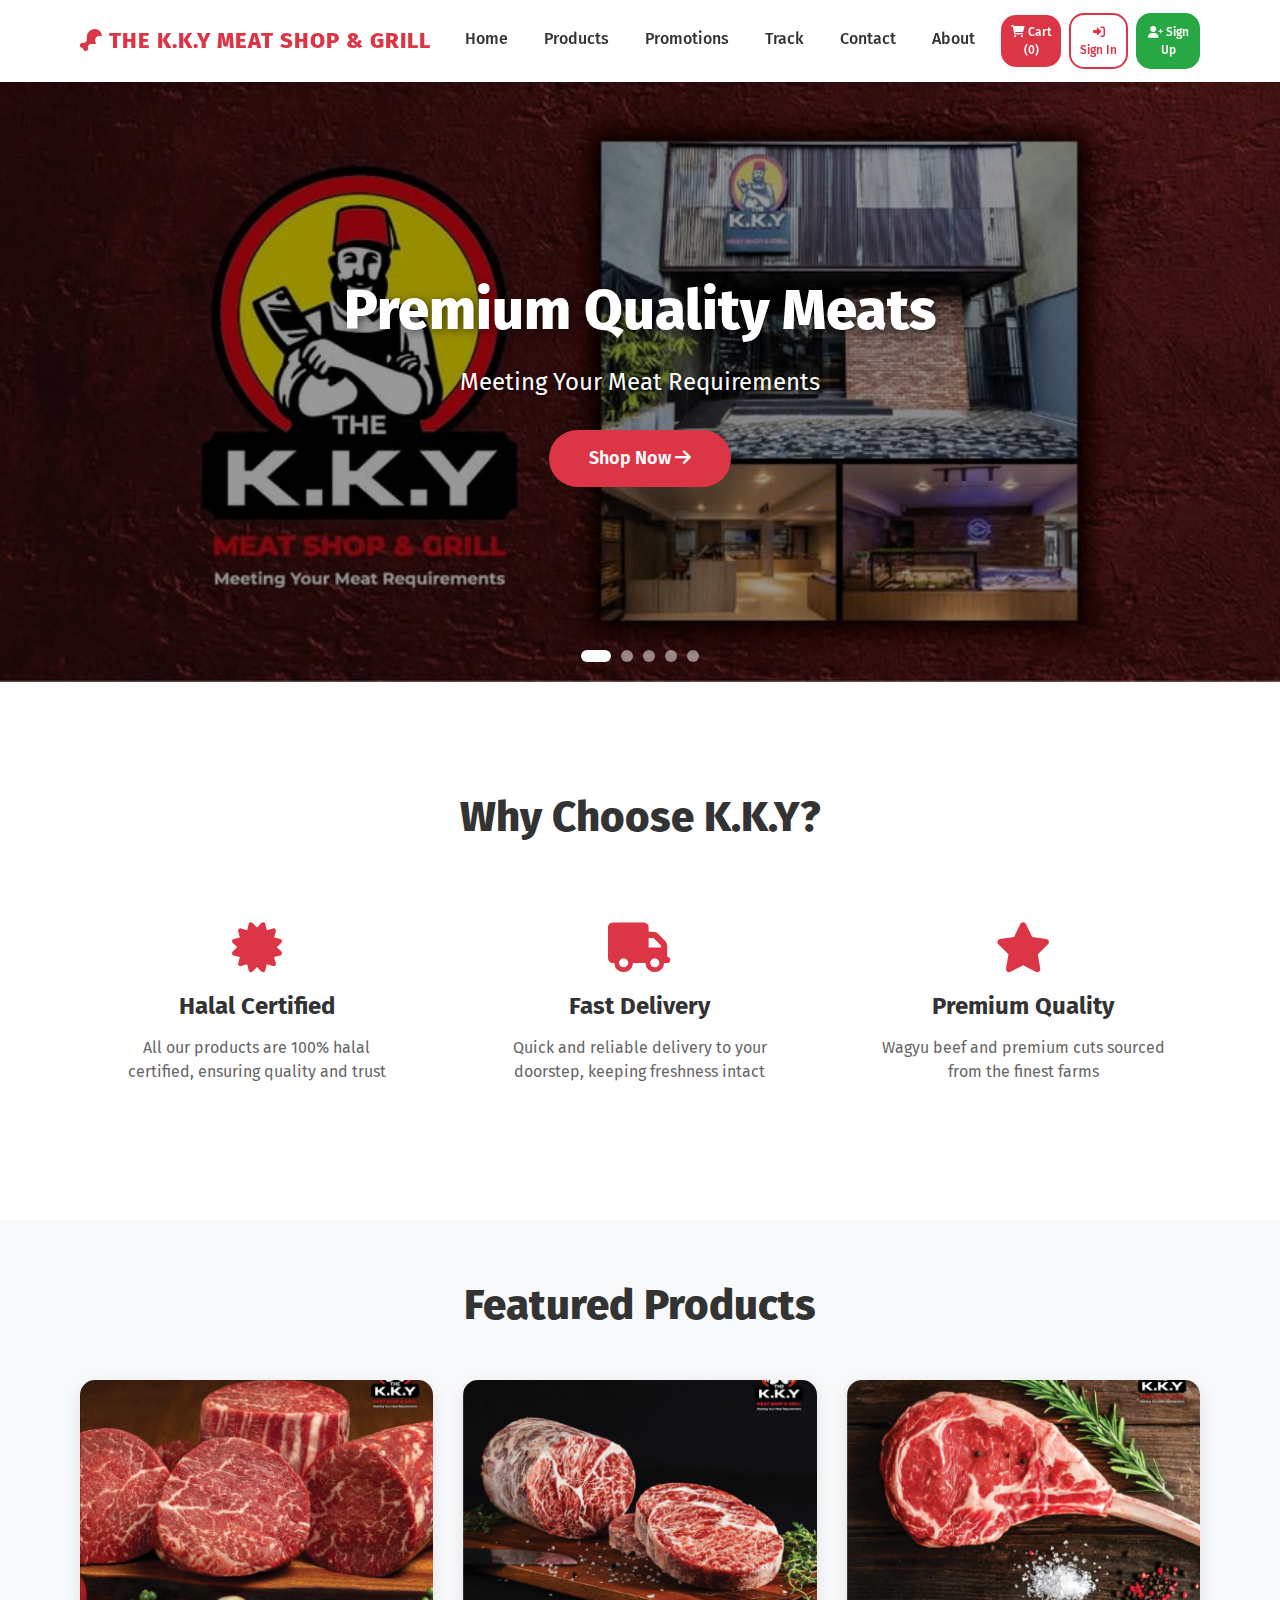
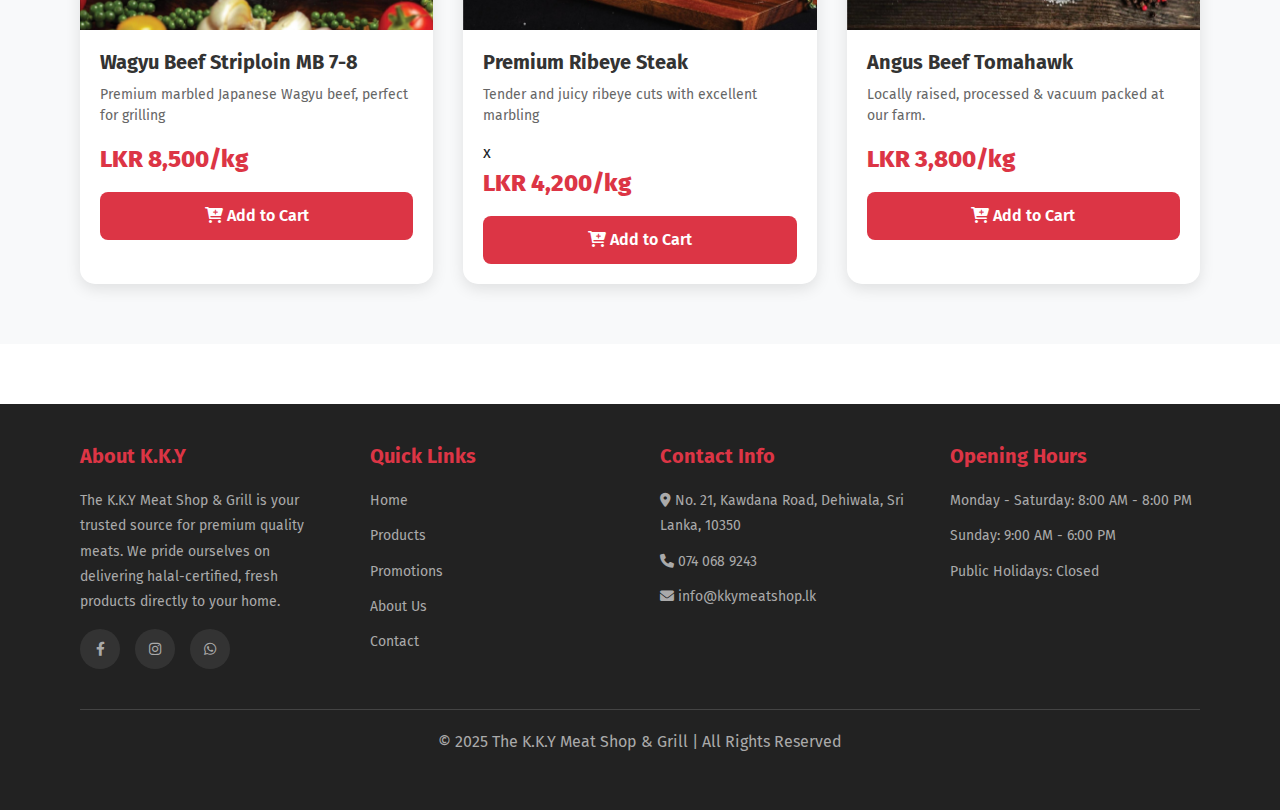
<file: index.html>
<!DOCTYPE html>
<html lang="en">
<head>
    <meta charset="UTF-8">
    <meta name="viewport" content="width=device-width, initial-scale=1.0">
    <title>THE K.K.Y MEAT SHOP & GRILL</title>
    <link rel="icon" type="image/x-icon" href="KKY LOGO.ico">
    <link rel="stylesheet" href="style.css">
    <link rel="stylesheet" href="https://cdn.jsdelivr.net/npm/bootstrap@4.4.1/dist/css/bootstrap.min.css">
    <link rel="stylesheet" href="https://cdnjs.cloudflare.com/ajax/libs/font-awesome/6.0.0/css/all.min.css">
    
</head>
<body>
    <script>
        window.addEventListener('DOMContentLoaded', function() {
            updateNavbar();
        });
    
        function updateNavbar() {
            const isLoggedIn = localStorage.getItem('kkyUserSession') === 'true';
            const userData = JSON.parse(localStorage.getItem('kkyUser') || '{}');
            
            const navbarButtons = document.querySelector('#navbarSupportedContent');
            if (!navbarButtons) return;
            
            const cartBtn = navbarButtons.querySelector('.btn-cart');
            const existingButtons = navbarButtons.querySelectorAll('.btn-signin, .btn-signup, .btn-profile');
            existingButtons.forEach(btn => btn.remove());
            
            if (isLoggedIn && userData.fullName) {
                const profileBtn = document.createElement('button');
                profileBtn.className = 'btn btn-profile';
                profileBtn.innerHTML = `<i class="fas fa-user"></i> ${userData.fullName.split(' ')[0]}`;
                profileBtn.onclick = function() {
                    window.location.href = 'profile.html';
                };
                navbarButtons.insertBefore(profileBtn, cartBtn);
            } else {
                const signInBtn = document.createElement('button');
                signInBtn.className = 'btn btn-signin';
                signInBtn.innerHTML = '<i class="fas fa-sign-in-alt"></i> Sign In';
                signInBtn.onclick = function() {
                    window.location.href = 'signin.html';
                };
                
                const signUpBtn = document.createElement('button');
                signUpBtn.className = 'btn btn-signup';
                signUpBtn.innerHTML = '<i class="fas fa-user-plus"></i> Sign Up';
                signUpBtn.onclick = function() {
                    window.location.href = 'signup.html';
                };
                
                navbarButtons.insertBefore(signInBtn, cartBtn);
                navbarButtons.insertBefore(signUpBtn, cartBtn);
            }
        }
    </script>
      <!-- Navbar -->
      <nav class="navbar navbar-expand-lg navbar-light" id="navbar">
        <a class="navbar-brand" href="index.html">
            <i class="fas fa-drumstick-bite"></i> THE K.K.Y MEAT SHOP & GRILL
        </a>
        <button class="navbar-toggler" type="button" data-toggle="collapse" data-target="#navbarSupportedContent">
            <span class="navbar-toggler-icon"></span>
        </button>
        
        <div class="collapse navbar-collapse" id="navbarSupportedContent">
            <ul class="navbar-nav mx-auto">
                <li class="nav-item active">
                    <a class="nav-link" href="index.html">Home</a>
                </li>
                <li class="nav-item">
                    <a class="nav-link" href="products.html">Products</a>
                </li>
                <li class="nav-item">
                    <a class="nav-link" href="promotion.html">Promotions</a>
                </li>
                <li class="nav-item">
                    <a class="nav-link" href="track.html">Track</a>
                </li>
                <li class="nav-item">
                    <a class="nav-link" href="contact.html">Contact</a>
                </li>
                <li class="nav-item">
                    <a class="nav-link" href="about.html">About</a>
                </li>
                <button class="btn btn-profile" onclick="window.location.href='profile.html'">
                    <i class="fas fa-user"></i> Profile
                </button>
            </ul>
            <button class="btn btn-signin" onclick="window.location.href='signin.html'">
                <i class="fas fa-sign-in-alt"></i> Sign In
            </button>
            <button class="btn btn-signup" onclick="window.location.href='signup.html'">
                <i class="fas fa-user-plus"></i> Sign Up
            </button>
            <button class="btn btn-cart">
                <i class="fas fa-shopping-cart"></i> Cart (0)
            </button>
        </div>
    </nav>

    <!-- Hero Section with Slideshow -->
    <section class="hero-section">
        <div class="slideshow-container" id="slideshow">
            <div class="slide active">
                <img src="back ground.jpg" alt="Premium Meat">
            </div>
            <div class="slide">
                <img src="KKY SHOP.jpg" alt="Premium Meat">
            </div>
            <div class="slide">
                <img src="WHY CHOOSE.jpg" alt="Wagyu Beef">
            </div>
            <div class="slide">
                <img src="WHO WE ARE.jpg" alt="Grilled Steak">
            </div>
            <div class="slide">
                <img src="OUR PRODUCTS.jpg" alt="Grilled Steak">
            </div>
        </div>
        
        <div class="hero-overlay">
            <h1>Premium Quality Meats</h1>
            <p>Meeting Your Meat Requirements</p>
            <button class="hero-btn" onclick="window.location.href='products.html'">
                Shop Now <i class="fas fa-arrow-right"></i>
            </button>
        </div>

        <div class="slide-nav">
            <span class="dot active" onclick="currentSlide(0)"></span>
            <span class="dot" onclick="currentSlide(1)"></span>
            <span class="dot" onclick="currentSlide(2)"></span>
            <span class="dot" onclick="currentSlide(3)"></span>
            <span class="dot" onclick="currentSlide(4)"></span>
        </div>
    </section>

    <!-- Features Section -->
    <section class="features">
        <h2>Why Choose K.K.Y?</h2>
        <div class="row">
            <div class="col-md-4">
                <div class="feature-card">
                    <i class="fas fa-certificate"></i>
                    <h3>Halal Certified</h3>
                    <p>All our products are 100% halal certified, ensuring quality and trust</p>
                </div>
            </div>
            <div class="col-md-4">
                <div class="feature-card">
                    <i class="fas fa-truck"></i>
                    <h3>Fast Delivery</h3>
                    <p>Quick and reliable delivery to your doorstep, keeping freshness intact</p>
                </div>
            </div>
            <div class="col-md-4">
                <div class="feature-card">
                    <i class="fas fa-star"></i>
                    <h3>Premium Quality</h3>
                    <p>Wagyu beef and premium cuts sourced from the finest farms</p>
                </div>
            </div>
        </div>
    </section>

    <!-- Product Preview -->
    <section class="product-preview">
        <h2>Featured Products</h2>
        <div class="product-grid">
            <div class="product-card">
                <img src="beef thajima.jpg" alt="Wagyu Beef">
                <div class="product-info">
                    <h3>Wagyu Beef Striploin MB 7-8</h3>
                    <p>Premium marbled Japanese Wagyu beef, perfect for grilling</p>
                    <div class="product-price">LKR 8,500/kg</div>
                    <button class="add-to-cart">
                        <i class="fas fa-cart-plus"></i> Add to Cart
                    </button>
                </div>
            </div>
            <div class="product-card">
                <img src="hokubee melt.jpg" alt="Ribeye">
                <div class="product-info">
                    <h3>Premium Ribeye Steak</h3>
                    <p>Tender and juicy ribeye cuts with excellent marbling</p>x
                    <div class="product-price">LKR 4,200/kg</div>
                    <button class="add-to-cart">
                        <i class="fas fa-cart-plus"></i> Add to Cart
                    </button>
                </div>
            </div>
            <div class="product-card">
                <img src="Angus Beef Tomahawk.jpg" alt="Angus Beef Tomahawk">
                <div class="product-info">
                    <h3>Angus Beef Tomahawk</h3>
                    <p>Locally raised, processed & vacuum packed at our farm.</p>
                    <div class="product-price">LKR 3,800/kg</div>
                    <button class="add-to-cart">
                        <i class="fas fa-cart-plus"></i> Add to Cart
                    </button>
                </div>
            </div>
        </div>
    </section>

    <!-- Footer -->
    <footer>
        <div class="footer-content">
            <div class="footer-section">
                <h3>About K.K.Y</h3>
                <p>The K.K.Y Meat Shop & Grill is your trusted source for premium quality meats. We pride ourselves on delivering halal-certified, fresh products directly to your home.</p>
                <div class="social-icons">
                    <a href="https://web.facebook.com/profile.php?id=61571470631955&sk=photos"><i class="fab fa-facebook-f"></i></a>
                    <a href="https://www.instagram.com/thekkymeatshopngrill/"><i class="fab fa-instagram"></i></a>
                    <a href="https://api.whatsapp.com/send?phone=%2B94740689243&context=AfeQR1FRT3yKZNrim3S6MoUtJtSOGgzFEwirthcuWPkXn1Lg1MiX4BkxvlANL7shFIjtRRWfozsyX3FlX_7sEPLPKhQlG9YcCyfsOZlQLivueSD4rve8vbEcz_yuzbme8l_7T4GOIqu463LcJF9Kd9a1eQ&source=FB_Page&app=facebook&entry_point=page_cta&fbclid=IwY2xjawNmaKxleHRuA2FlbQIxMABicmlkETFWTTFqcHpudVNtZktkNVpPAR7Qh2SN5J3TIXHnXzLxrxqS_u7KbJonIcDt9WRFxeWysj68LQmysHJ1W8C0gg_aem_I0SZ2wUJTwv2Phv38gvoKg"><i class="fab fa-whatsapp"></i></a>
                </div>
            </div>
            <div class="footer-section">
                <h3>Quick Links</h3>
                <a href="index.html">Home</a>
                <a href="products.html">Products</a>
                <a href="promotion.html">Promotions</a>
                <a href="about.html">About Us</a>
                <a href="contact.html">Contact</a>
            </div>
            <div class="footer-section">
                <h3>Contact Info</h3>
                <p><i class="fas fa-map-marker-alt"></i> 
                      No. 21, Kawdana Road, Dehiwala, Sri Lanka, 10350</p>
                <p><i class="fas fa-phone"></i> 074 068 9243</p>
                <p><i class="fas fa-envelope"></i> info@kkymeatshop.lk</p>
            </div>
            <div class="footer-section">
                <h3>Opening Hours</h3>
                <p>Monday - Saturday: 8:00 AM - 8:00 PM</p>
                <p>Sunday: 9:00 AM - 6:00 PM</p>
                <p>Public Holidays: Closed</p>
            </div>
        </div>
        <div class="footer-bottom">
            <p>&copy; 2025 The K.K.Y Meat Shop & Grill | All Rights Reserved</p>
        </div>
    </footer>

    <script>
        // Slideshow functionality
        let currentSlideIndex = 0;
        const slides = document.querySelectorAll('.slide');
        const dots = document.querySelectorAll('.dot');

        function showSlide(n) {
            slides.forEach(slide => slide.classList.remove('active'));
            dots.forEach(dot => dot.classList.remove('active'));
            
            currentSlideIndex = n;
            if (currentSlideIndex >= slides.length) currentSlideIndex = 0;
            if (currentSlideIndex < 0) currentSlideIndex = slides.length - 1;
            
            slides[currentSlideIndex].classList.add('active');
            dots[currentSlideIndex].classList.add('active');
        }

        function currentSlide(n) {
            showSlide(n);
        }

        // Auto slide
        setInterval(() => {
            currentSlideIndex++;
            showSlide(currentSlideIndex);
        }, 5000);

        // Add to cart functionality
        document.querySelectorAll('.add-to-cart').forEach(btn => {
            btn.addEventListener('click', function() {
                alert('Product added to cart!');
            });
        });
    </script>
    
    <script>
        // Check if user is logged in on page load
        window.addEventListener('DOMContentLoaded', function() {
            updateNavbar();
        });
    
        function updateNavbar() {
            const isLoggedIn = localStorage.getItem('kkyUserSession') === 'true';
            const userData = JSON.parse(localStorage.getItem('kkyUser') || '{}');
            
            // Find the navbar buttons container
            const navbarButtons = document.querySelector('#navbarSupportedContent');
            
            if (!navbarButtons) return;
            
            // Remove existing auth buttons
            const existingButtons = navbarButtons.querySelectorAll('.btn-signin, .btn-signup, .btn-profile');
            existingButtons.forEach(btn => btn.remove());
            
            if (isLoggedIn && userData.fullName) {
                // User is logged in - Show Profile button
                const profileBtn = document.createElement('button');
                profileBtn.className = 'btn btn-profile';
                profileBtn.innerHTML = `<i class="fas fa-user"></i> ${userData.fullName.split(' ')[0]}`;
                profileBtn.onclick = function() {
                    window.location.href = 'profile.html';
                };
                
                navbarButtons.appendChild(profileBtn);
            } else {
                // User not logged in - Show Sign In and Sign Up buttons
                const signInBtn = document.createElement('button');
                signInBtn.className = 'btn btn-signin';
                signInBtn.innerHTML = '<i class="fas fa-sign-in-alt"></i> Sign In';
                signInBtn.onclick = function() {
                    window.location.href = 'signin.html';
                };
                
                const signUpBtn = document.createElement('button');
                signUpBtn.className = 'btn btn-signup';
                signUpBtn.innerHTML = '<i class="fas fa-user-plus"></i> Sign Up';
                signUpBtn.onclick = function() {
                    window.location.href = 'signup.html';
                };
                
                navbarButtons.appendChild(signInBtn);
                navbarButtons.appendChild(signUpBtn);
            }
        }
    </script>
    
    <!-- Add these CSS styles to the <style> section or style.css -->
    <style>
        /* Profile button style */
        #navbarSupportedContent .btn-profile {
            background: white;
            color: #dc3545;
            border: 2px solid #dc3545;
            padding: 8px 16px;
            border-radius: 15px;
            font-weight: 500;
            transition: all 0.3s;
            margin-left: 8px;
            font-size: 12px;
        }
    
        #navbarSupportedContent .btn-profile:hover {
            background: #dc3545;
            color: white;
            transform: translateY(-2px);
            box-shadow: 0 5px 15px rgba(220, 53, 69, 0.3);
        }
        
        #navbarSupportedContent .btn-signin {
            background: white;
            color: #dc3545;
            border: 2px solid #dc3545;
        }
    
        #navbarSupportedContent .btn-signin:hover {
            background: #dc3545;
            color: white;
        }
    
        #navbarSupportedContent .btn-signup {
            background: #28a745;
            color: white;
            border: 2px solid #28a745;
        }
    
        #navbarSupportedContent .btn-signup:hover {
            background: #218838;
            border: 2px solid #218838;
        }
    </style>

    <script src="https://code.jquery.com/jquery-3.4.1.slim.min.js"></script>
    <script src="https://cdn.jsdelivr.net/npm/popper.js@1.16.0/dist/umd/popper.min.js"></script>
    <script src="https://cdn.jsdelivr.net/npm/bootstrap@4.4.1/dist/js/bootstrap.min.js"></script>

</body>

</html>
</file>
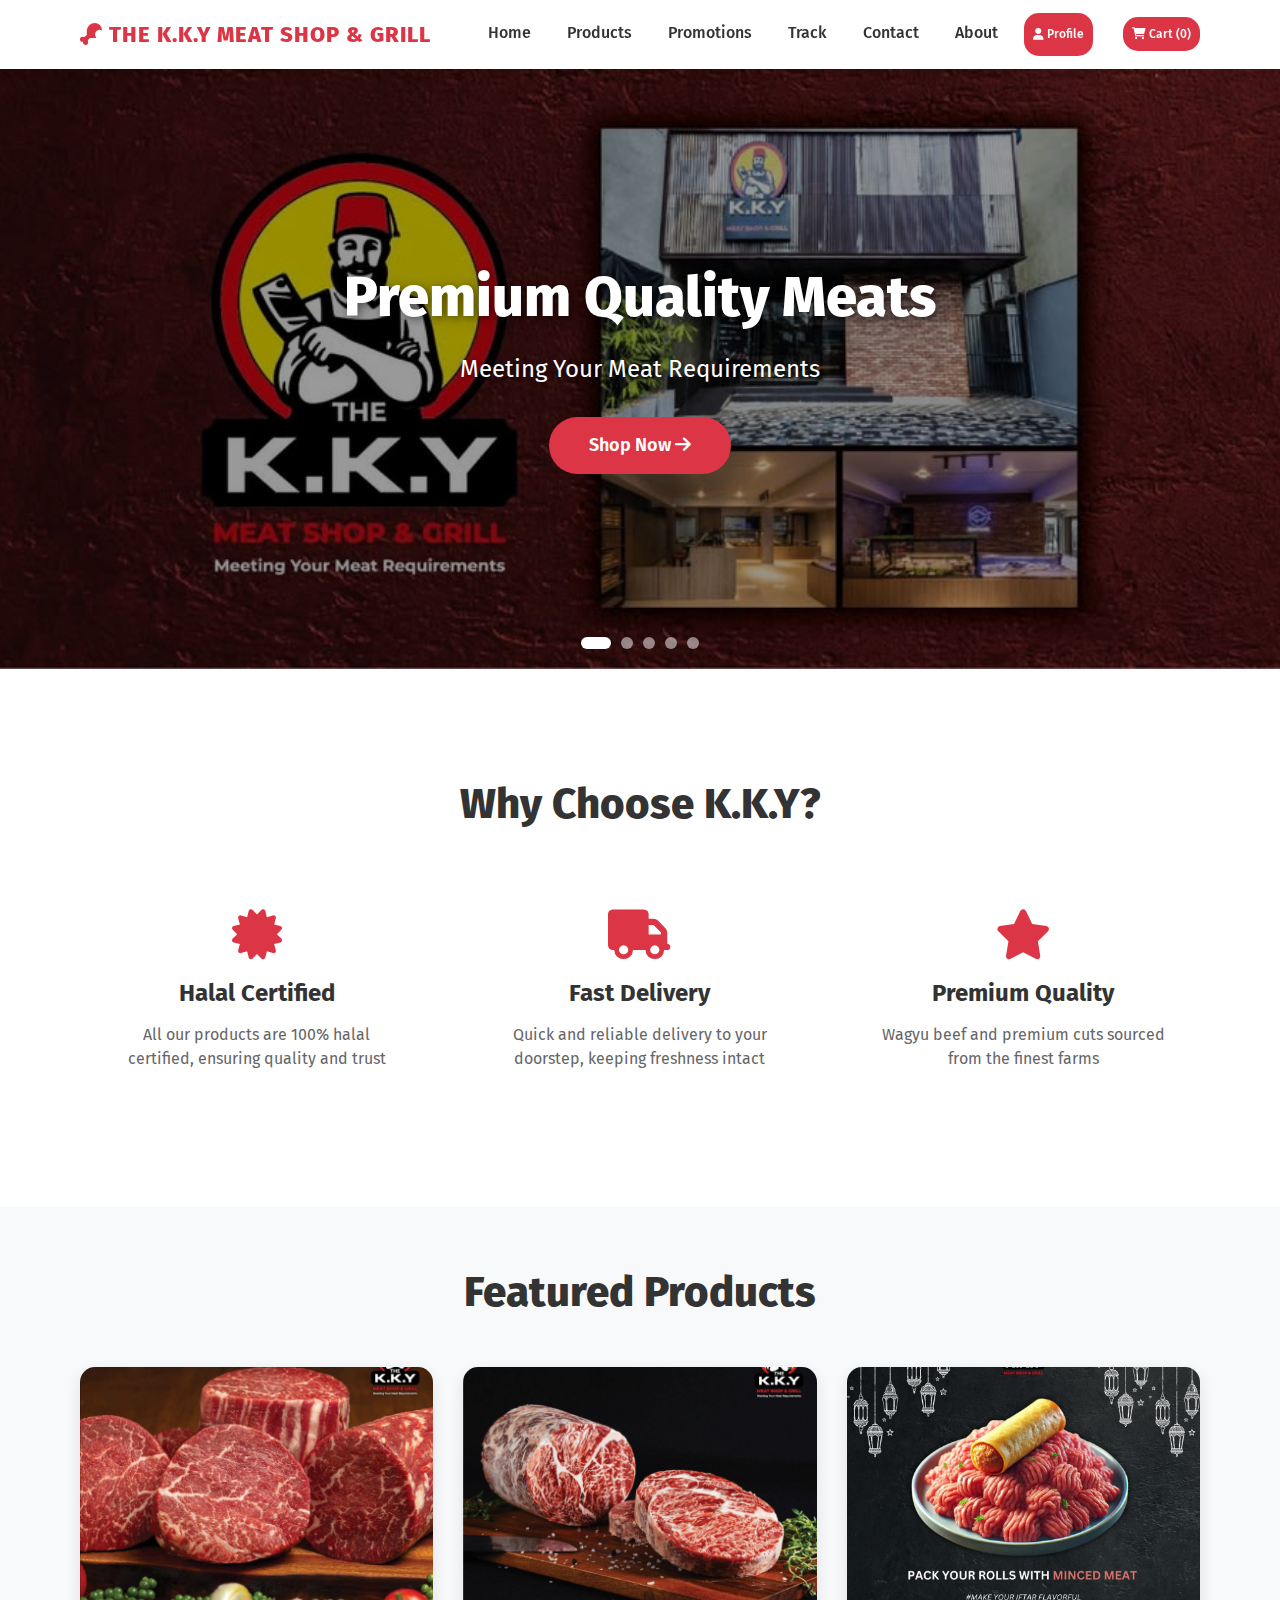
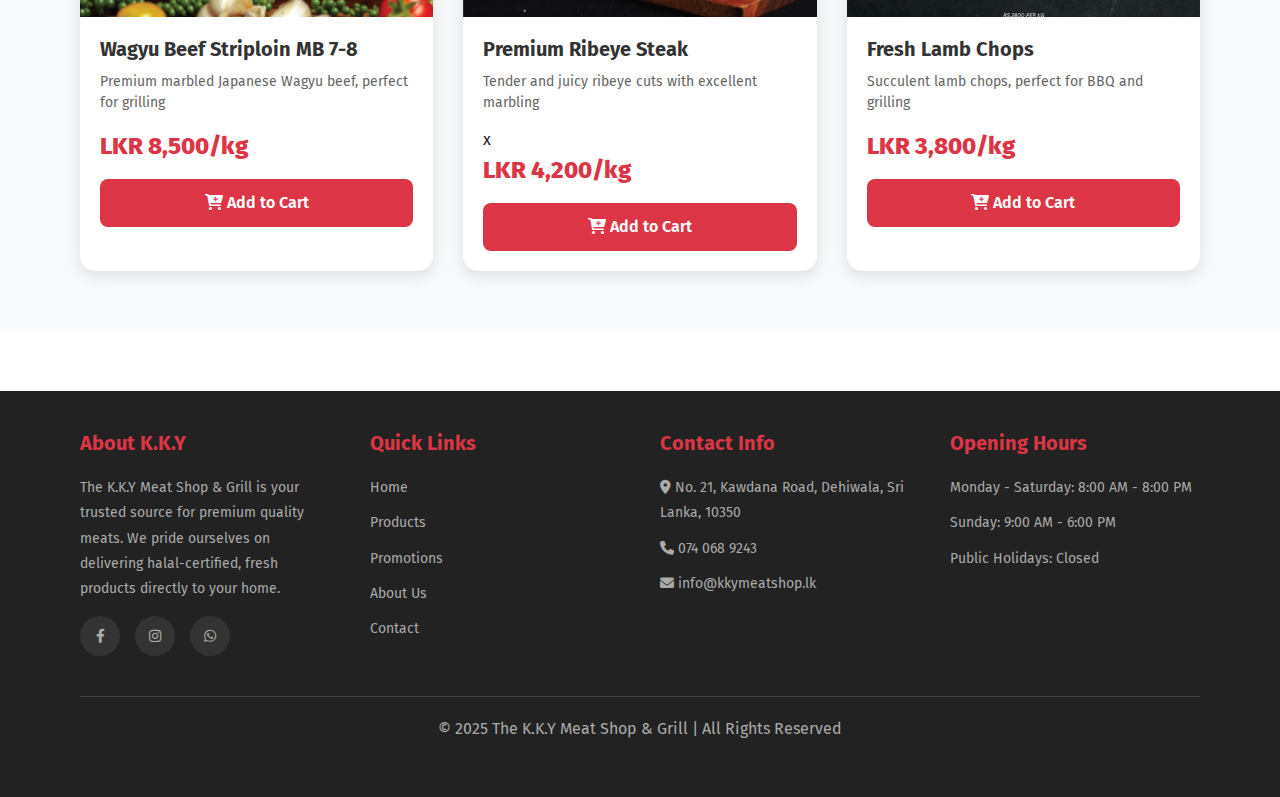
<file: login to web.html>
<!DOCTYPE html>
<html lang="en">
<head>
    <meta charset="UTF-8">
    <meta name="viewport" content="width=device-width, initial-scale=1.0">
    <title>THE K.K.Y MEAT SHOP & GRILL</title>
    <link rel="icon" type="image/x-icon" href="KKY LOGO.ico">
    <link rel="stylesheet" href="style.css">
    <link rel="stylesheet" href="https://cdn.jsdelivr.net/npm/bootstrap@4.4.1/dist/css/bootstrap.min.css">
    <link rel="stylesheet" href="https://cdnjs.cloudflare.com/ajax/libs/font-awesome/6.0.0/css/all.min.css">
    
</head>
<body>
      <!-- Navbar -->
      <nav class="navbar navbar-expand-lg navbar-light" id="navbar">
        <a class="navbar-brand" href="index.html">
            <i class="fas fa-drumstick-bite"></i> THE K.K.Y MEAT SHOP & GRILL
        </a>
        <button class="navbar-toggler" type="button" data-toggle="collapse" data-target="#navbarSupportedContent">
            <span class="navbar-toggler-icon"></span>
        </button>
        
        <div class="collapse navbar-collapse" id="navbarSupportedContent">
            <ul class="navbar-nav mx-auto">
                <li class="nav-item active">
                    <a class="nav-link" href="index.html">Home</a>
                </li>
                <li class="nav-item">
                    <a class="nav-link" href="products.html">Products</a>
                </li>
                <li class="nav-item">
                    <a class="nav-link" href="promotion.html">Promotions</a>
                </li>
                <li class="nav-item">
                    <a class="nav-link" href="track.html">Track</a>
                </li>
                <li class="nav-item">
                    <a class="nav-link" href="contact.html">Contact</a>
                </li>
                <li class="nav-item">
                    <a class="nav-link" href="about.html">About</a>
                </li>
                <button class="btn btn-profile" onclick="window.location.href='profile.html'">
                    <i class="fas fa-user"></i> Profile
                </button>
            </ul>
            <button class="btn btn-cart">
                <i class="fas fa-shopping-cart"></i> Cart (0)
            </button>
        </div>
    </nav>

    <!-- Hero Section with Slideshow -->
    <section class="hero-section">
        <div class="slideshow-container" id="slideshow">
            <div class="slide active">
                <img src="back ground.jpg" alt="Premium Meat">
            </div>
            <div class="slide">
                <img src="KKY SHOP.jpg" alt="Premium Meat">
            </div>
            <div class="slide">
                <img src="WHY CHOOSE.jpg" alt="Wagyu Beef">
            </div>
            <div class="slide">
                <img src="WHO WE ARE.jpg" alt="Grilled Steak">
            </div>
            <div class="slide">
                <img src="OUR PRODUCTS.jpg" alt="Grilled Steak">
            </div>
        </div>
        
        <div class="hero-overlay">
            <h1>Premium Quality Meats</h1>
            <p>Meeting Your Meat Requirements</p>
            <button class="hero-btn" onclick="window.location.href='products.html'">
                Shop Now <i class="fas fa-arrow-right"></i>
            </button>
        </div>

        <div class="slide-nav">
            <span class="dot active" onclick="currentSlide(0)"></span>
            <span class="dot" onclick="currentSlide(1)"></span>
            <span class="dot" onclick="currentSlide(2)"></span>
            <span class="dot" onclick="currentSlide(3)"></span>
            <span class="dot" onclick="currentSlide(4)"></span>
        </div>
    </section>

    <!-- Features Section -->
    <section class="features">
        <h2>Why Choose K.K.Y?</h2>
        <div class="row">
            <div class="col-md-4">
                <div class="feature-card">
                    <i class="fas fa-certificate"></i>
                    <h3>Halal Certified</h3>
                    <p>All our products are 100% halal certified, ensuring quality and trust</p>
                </div>
            </div>
            <div class="col-md-4">
                <div class="feature-card">
                    <i class="fas fa-truck"></i>
                    <h3>Fast Delivery</h3>
                    <p>Quick and reliable delivery to your doorstep, keeping freshness intact</p>
                </div>
            </div>
            <div class="col-md-4">
                <div class="feature-card">
                    <i class="fas fa-star"></i>
                    <h3>Premium Quality</h3>
                    <p>Wagyu beef and premium cuts sourced from the finest farms</p>
                </div>
            </div>
        </div>
    </section>

    <!-- Product Preview -->
    <section class="product-preview">
        <h2>Featured Products</h2>
        <div class="product-grid">
            <div class="product-card">
                <img src="beef thajima.jpg" alt="Wagyu Beef">
                <div class="product-info">
                    <h3>Wagyu Beef Striploin MB 7-8</h3>
                    <p>Premium marbled Japanese Wagyu beef, perfect for grilling</p>
                    <div class="product-price">LKR 8,500/kg</div>
                    <button class="add-to-cart">
                        <i class="fas fa-cart-plus"></i> Add to Cart
                    </button>
                </div>
            </div>
            <div class="product-card">
                <img src="hokubee melt.jpg" alt="Ribeye">
                <div class="product-info">
                    <h3>Premium Ribeye Steak</h3>
                    <p>Tender and juicy ribeye cuts with excellent marbling</p>x
                    <div class="product-price">LKR 4,200/kg</div>
                    <button class="add-to-cart">
                        <i class="fas fa-cart-plus"></i> Add to Cart
                    </button>
                </div>
            </div>
            <div class="product-card">
                <img src="Minced meat.jpg" alt="Lamb Chops">
                <div class="product-info">
                    <h3>Fresh Lamb Chops</h3>
                    <p>Succulent lamb chops, perfect for BBQ and grilling</p>
                    <div class="product-price">LKR 3,800/kg</div>
                    <button class="add-to-cart">
                        <i class="fas fa-cart-plus"></i> Add to Cart
                    </button>
                </div>
            </div>
        </div>
    </section>

    <!-- Footer -->
    <footer>
        <div class="footer-content">
            <div class="footer-section">
                <h3>About K.K.Y</h3>
                <p>The K.K.Y Meat Shop & Grill is your trusted source for premium quality meats. We pride ourselves on delivering halal-certified, fresh products directly to your home.</p>
                <div class="social-icons">
                    <a href="https://web.facebook.com/profile.php?id=61571470631955&sk=photos"><i class="fab fa-facebook-f"></i></a>
                    <a href="https://www.instagram.com/thekkymeatshopngrill/"><i class="fab fa-instagram"></i></a>
                    <a href="https://api.whatsapp.com/send?phone=%2B94740689243&context=AfeQR1FRT3yKZNrim3S6MoUtJtSOGgzFEwirthcuWPkXn1Lg1MiX4BkxvlANL7shFIjtRRWfozsyX3FlX_7sEPLPKhQlG9YcCyfsOZlQLivueSD4rve8vbEcz_yuzbme8l_7T4GOIqu463LcJF9Kd9a1eQ&source=FB_Page&app=facebook&entry_point=page_cta&fbclid=IwY2xjawNmaKxleHRuA2FlbQIxMABicmlkETFWTTFqcHpudVNtZktkNVpPAR7Qh2SN5J3TIXHnXzLxrxqS_u7KbJonIcDt9WRFxeWysj68LQmysHJ1W8C0gg_aem_I0SZ2wUJTwv2Phv38gvoKg"><i class="fab fa-whatsapp"></i></a>
                </div>
            </div>
            <div class="footer-section">
                <h3>Quick Links</h3>
                <a href="index.html">Home</a>
                <a href="products.html">Products</a>
                <a href="promotion.html">Promotions</a>
                <a href="about.html">About Us</a>
                <a href="contact.html">Contact</a>
            </div>
            <div class="footer-section">
                <h3>Contact Info</h3>
                <p><i class="fas fa-map-marker-alt"></i> 
                      No. 21, Kawdana Road, Dehiwala, Sri Lanka, 10350</p>
                <p><i class="fas fa-phone"></i> 074 068 9243</p>
                <p><i class="fas fa-envelope"></i> info@kkymeatshop.lk</p>
            </div>
            <div class="footer-section">
                <h3>Opening Hours</h3>
                <p>Monday - Saturday: 8:00 AM - 8:00 PM</p>
                <p>Sunday: 9:00 AM - 6:00 PM</p>
                <p>Public Holidays: Closed</p>
            </div>
        </div>
        <div class="footer-bottom">
            <p>&copy; 2025 The K.K.Y Meat Shop & Grill | All Rights Reserved</p>
        </div>
    </footer>

    <script>
        // Slideshow functionality
        let currentSlideIndex = 0;
        const slides = document.querySelectorAll('.slide');
        const dots = document.querySelectorAll('.dot');

        function showSlide(n) {
            slides.forEach(slide => slide.classList.remove('active'));
            dots.forEach(dot => dot.classList.remove('active'));
            
            currentSlideIndex = n;
            if (currentSlideIndex >= slides.length) currentSlideIndex = 0;
            if (currentSlideIndex < 0) currentSlideIndex = slides.length - 1;
            
            slides[currentSlideIndex].classList.add('active');
            dots[currentSlideIndex].classList.add('active');
        }

        function currentSlide(n) {
            showSlide(n);
        }

        // Auto slide
        setInterval(() => {
            currentSlideIndex++;
            showSlide(currentSlideIndex);
        }, 5000);

        // Add to cart functionality
        document.querySelectorAll('.add-to-cart').forEach(btn => {
            btn.addEventListener('click', function() {
                alert('Product added to cart!');
            });
        });
    </script>

    <script src="https://code.jquery.com/jquery-3.4.1.slim.min.js"></script>
    <script src="https://cdn.jsdelivr.net/npm/popper.js@1.16.0/dist/umd/popper.min.js"></script>
    <script src="https://cdn.jsdelivr.net/npm/bootstrap@4.4.1/dist/js/bootstrap.min.js"></script>

</body>
</html>
</file>
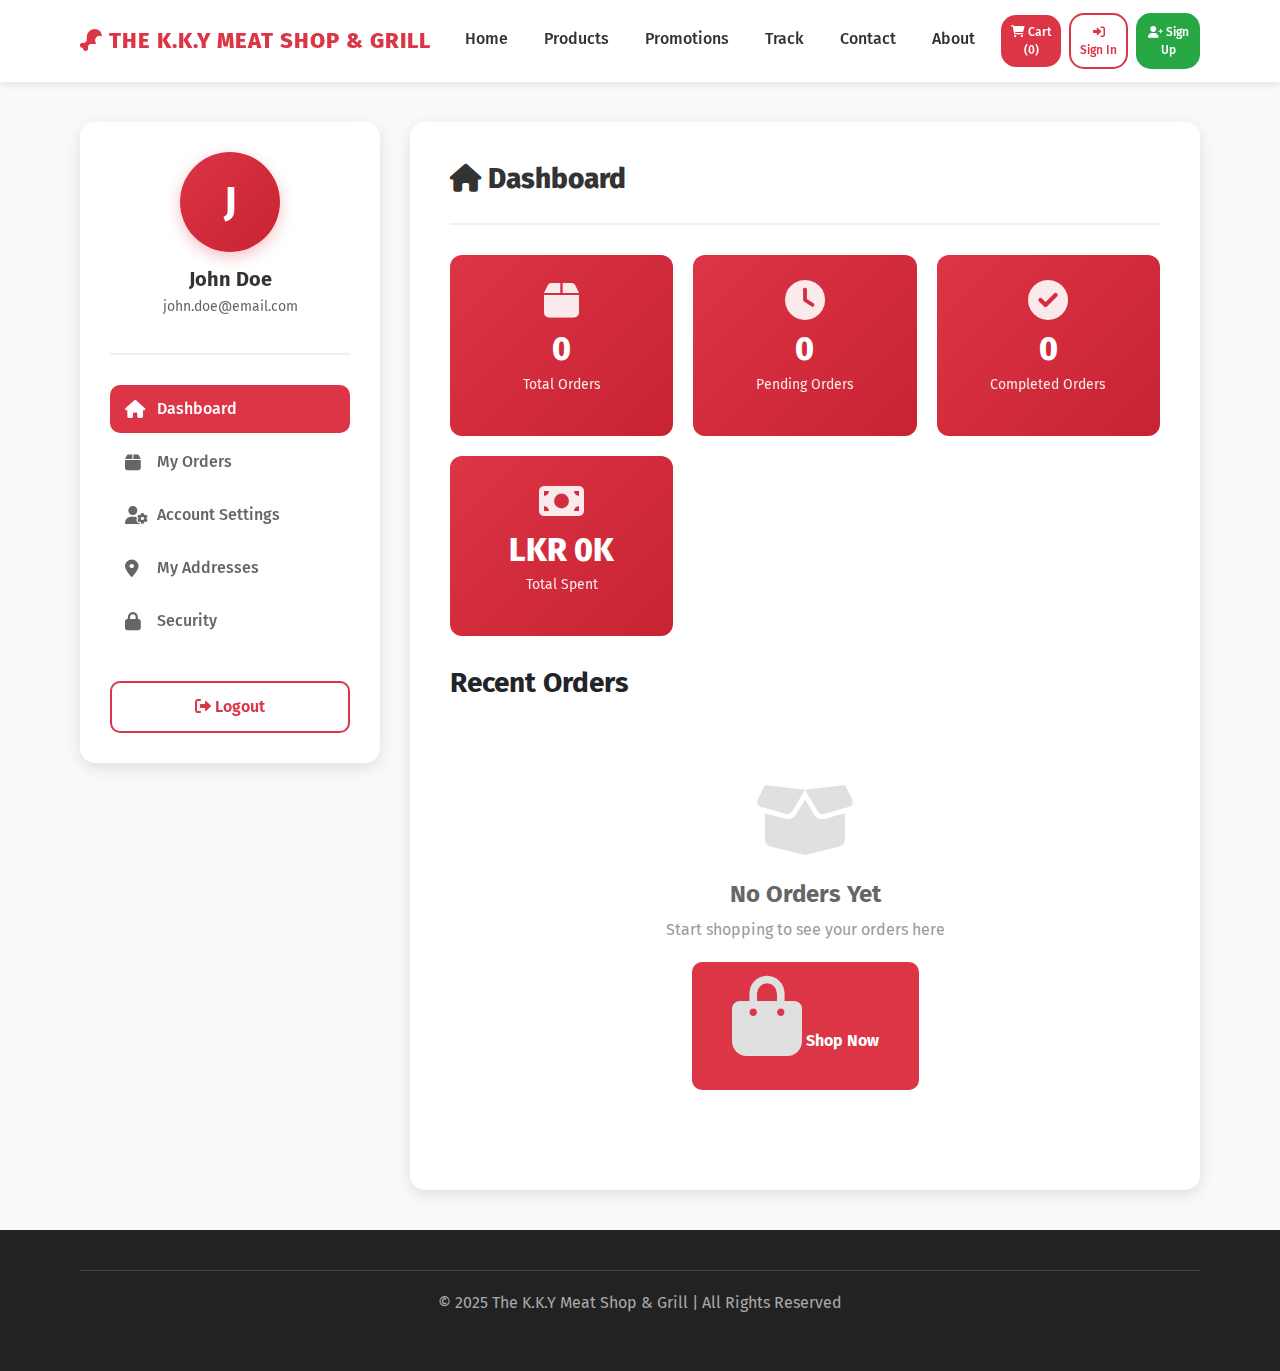
<file: profile.html>
<!DOCTYPE html>
<html lang="en">
<head>
    <meta charset="UTF-8">
    <meta name="viewport" content="width=device-width, initial-scale=1.0">
    <title>My Profile - K.K.Y MEAT SHOP & GRILL</title>
    <link rel="icon" type="image/x-icon" href="KKY LOGO.ico">
    <link rel="stylesheet" href="https://cdn.jsdelivr.net/npm/bootstrap@4.4.1/dist/css/bootstrap.min.css">
    <link rel="stylesheet" href="https://cdnjs.cloudflare.com/ajax/libs/font-awesome/6.0.0/css/all.min.css">
    <style>
        @import url('https://fonts.googleapis.com/css2?family=Fira+Sans:wght@300;400;600;700;800&display=swap');

        * {
            margin: 0;
            padding: 0;
            box-sizing: border-box;
            font-family: "Fira Sans", sans-serif;
        }

        body {
            background: #f8f9fa;
            min-height: 100vh;
        }

        /* Navbar */
        #navbar {
            position: sticky;
            top: 0;
            left: 0;
            z-index: 1000;
            padding: 0.8rem 5rem;
            box-shadow: 0 2px 8px rgba(0,0,0,0.1);
            background: white;
        }

        .navbar .navbar-brand {
            font-size: 22px;
            font-weight: 800;
            color: #dc3545 !important;
            letter-spacing: 1px;
        }

        #navbarSupportedContent a {
            color: #333;
            font-weight: 500;
            margin: 0 10px;
            border-bottom: 3px solid transparent;
            transition: all 0.3s;
        }

        #navbarSupportedContent a:hover {
            border-bottom: 3px solid #dc3545;
            color: #dc3545;
        }

        #navbarSupportedContent .btn {
            background: #dc3545;
            color: white;
            border: none;
            padding: 8px 9px;
            border-radius: 15px;
            font-weight: 500;
            transition: all 0.3s;
            margin-left: 8px;
            font-size: 12px;
        }

        #navbarSupportedContent .btn:hover {
            background: #c82333;
            transform: translateY(-2px);
            box-shadow: 0 5px 15px rgba(200, 53, 69, 0.3);
        }

        #navbarSupportedContent .btn-profile {
            background: white;
            color: #dc3545;
            border: 2px solid #dc3545;
        }

        #navbarSupportedContent .btn-profile:hover {
            background: #dc3545;
            color: white;
        }

        /* Profile Section */
        .profile-section {
            padding: 40px 5rem;
            min-height: calc(100vh - 200px);
        }

        .profile-container {
            display: grid;
            grid-template-columns: 300px 1fr;
            gap: 30px;
        }

        /* Sidebar */
        .profile-sidebar {
            background: white;
            border-radius: 15px;
            padding: 30px;
            box-shadow: 0 5px 15px rgba(0,0,0,0.1);
            height: fit-content;
            position: sticky;
            top: 100px;
        }

        .profile-header {
            text-align: center;
            margin-bottom: 30px;
            padding-bottom: 20px;
            border-bottom: 2px solid #f0f0f0;
        }

        .profile-avatar {
            width: 100px;
            height: 100px;
            border-radius: 50%;
            background: linear-gradient(135deg, #dc3545 0%, #c82333 100%);
            display: flex;
            align-items: center;
            justify-content: center;
            color: white;
            font-size: 40px;
            font-weight: 700;
            margin: 0 auto 15px;
            box-shadow: 0 5px 15px rgba(220, 53, 69, 0.3);
        }

        .profile-header h3 {
            font-size: 20px;
            font-weight: 700;
            color: #333;
            margin-bottom: 5px;
        }

        .profile-header p {
            color: #666;
            font-size: 14px;
        }

        .profile-menu {
            list-style: none;
            padding: 0;
        }

        .profile-menu li {
            margin-bottom: 5px;
        }

        .profile-menu a {
            display: flex;
            align-items: center;
            gap: 12px;
            padding: 12px 15px;
            color: #666;
            text-decoration: none;
            border-radius: 10px;
            transition: all 0.3s;
            font-weight: 500;
        }

        .profile-menu a:hover,
        .profile-menu a.active {
            background: #dc3545;
            color: white;
        }

        .profile-menu a i {
            font-size: 18px;
            width: 20px;
        }

        .logout-btn {
            width: 100%;
            background: white;
            color: #dc3545;
            border: 2px solid #dc3545;
            padding: 12px;
            border-radius: 10px;
            font-weight: 600;
            cursor: pointer;
            transition: all 0.3s;
            margin-top: 20px;
        }

        .logout-btn:hover {
            background: #dc3545;
            color: white;
        }

        /* Main Content */
        .profile-content {
            background: white;
            border-radius: 15px;
            padding: 40px;
            box-shadow: 0 5px 15px rgba(0,0,0,0.1);
        }

        .content-section {
            display: none;
        }

        .content-section.active {
            display: block;
        }

        .section-header {
            display: flex;
            justify-content: space-between;
            align-items: center;
            margin-bottom: 30px;
            padding-bottom: 20px;
            border-bottom: 2px solid #f0f0f0;
        }

        .section-header h2 {
            font-size: 28px;
            font-weight: 800;
            color: #333;
        }

        /* Dashboard Stats */
        .stats-grid {
            display: grid;
            grid-template-columns: repeat(auto-fit, minmax(200px, 1fr));
            gap: 20px;
            margin-bottom: 30px;
        }

        .stat-card {
            background: linear-gradient(135deg, #dc3545 0%, #c82333 100%);
            padding: 25px;
            border-radius: 12px;
            color: white;
            text-align: center;
        }

        .stat-card i {
            font-size: 40px;
            margin-bottom: 10px;
            opacity: 0.9;
        }

        .stat-card h3 {
            font-size: 32px;
            font-weight: 800;
            margin-bottom: 5px;
        }

        .stat-card p {
            font-size: 14px;
            opacity: 0.9;
        }

        /* Order History */
        .order-card {
            background: #f8f9fa;
            border-radius: 12px;
            padding: 20px;
            margin-bottom: 20px;
            border: 2px solid #e0e0e0;
            transition: all 0.3s;
        }

        .order-card:hover {
            border-color: #dc3545;
            box-shadow: 0 5px 15px rgba(0,0,0,0.1);
        }

        .order-header {
            display: flex;
            justify-content: space-between;
            align-items: center;
            margin-bottom: 15px;
        }

        .order-number {
            font-size: 18px;
            font-weight: 700;
            color: #333;
        }

        .order-status {
            padding: 6px 15px;
            border-radius: 20px;
            font-size: 12px;
            font-weight: 600;
        }

        .order-status.processing {
            background: #ffc107;
            color: white;
        }

        .order-status.delivered {
            background: #28a745;
            color: white;
        }

        .order-status.preparing {
            background: #17a2b8;
            color: white;
        }

        .order-items {
            display: flex;
            gap: 10px;
            margin-bottom: 15px;
            flex-wrap: wrap;
        }

        .order-item-tag {
            background: white;
            padding: 5px 12px;
            border-radius: 20px;
            font-size: 13px;
            color: #666;
        }

        .order-footer {
            display: flex;
            justify-content: space-between;
            align-items: center;
            padding-top: 15px;
            border-top: 1px solid #e0e0e0;
        }

        .order-total {
            font-size: 20px;
            font-weight: 700;
            color: #dc3545;
        }

        .order-actions {
            display: flex;
            gap: 10px;
        }

        .btn-track, .btn-reorder {
            padding: 8px 20px;
            border-radius: 8px;
            font-size: 13px;
            font-weight: 600;
            cursor: pointer;
            transition: all 0.3s;
            border: none;
        }

        .btn-track {
            background: #dc3545;
            color: white;
        }

        .btn-track:hover {
            background: #c82333;
        }

        .btn-reorder {
            background: white;
            color: #dc3545;
            border: 2px solid #dc3545;
        }

        .btn-reorder:hover {
            background: #dc3545;
            color: white;
        }

        /* Account Settings Form */
        .form-group {
            margin-bottom: 25px;
        }

        .form-group label {
            font-weight: 600;
            color: #333;
            margin-bottom: 8px;
            display: block;
            font-size: 14px;
        }

        .form-control {
            width: 100%;
            padding: 12px 15px;
            border: 2px solid #e0e0e0;
            border-radius: 10px;
            font-size: 14px;
            transition: all 0.3s;
        }

        .form-control:focus {
            outline: none;
            border-color: #dc3545;
            box-shadow: 0 0 0 3px rgba(220, 53, 69, 0.1);
        }

        .form-row {
            display: grid;
            grid-template-columns: 1fr 1fr;
            gap: 20px;
        }

        .btn-save {
            background: #dc3545;
            color: white;
            border: none;
            padding: 14px 40px;
            border-radius: 10px;
            font-size: 16px;
            font-weight: 700;
            cursor: pointer;
            transition: all 0.3s;
        }

        .btn-save:hover {
            background: #c82333;
            transform: translateY(-2px);
            box-shadow: 0 5px 15px rgba(220, 53, 69, 0.3);
        }

        /* Address Cards */
        .address-grid {
            display: grid;
            grid-template-columns: repeat(auto-fill, minmax(300px, 1fr));
            gap: 20px;
        }

        .address-card {
            background: #f8f9fa;
            border-radius: 12px;
            padding: 20px;
            border: 2px solid #e0e0e0;
            position: relative;
        }

        .address-card.default {
            border-color: #28a745;
            background: linear-gradient(to bottom, #28a745 3px, #f8f9fa 3px);
        }

        .address-badge {
            position: absolute;
            top: 15px;
            right: 15px;
            background: #28a745;
            color: white;
            padding: 4px 12px;
            border-radius: 20px;
            font-size: 11px;
            font-weight: 600;
        }

        .address-card h4 {
            font-size: 16px;
            font-weight: 700;
            color: #333;
            margin-bottom: 10px;
        }

        .address-card p {
            color: #666;
            font-size: 14px;
            line-height: 1.6;
            margin-bottom: 15px;
        }

        .address-actions {
            display: flex;
            gap: 10px;
        }

        .btn-edit, .btn-delete {
            flex: 1;
            padding: 8px;
            border-radius: 8px;
            font-size: 13px;
            font-weight: 600;
            cursor: pointer;
            transition: all 0.3s;
        }

        .btn-edit {
            background: #dc3545;
            color: white;
            border: none;
        }

        .btn-edit:hover {
            background: #c82333;
        }

        .btn-delete {
            background: white;
            color: #666;
            border: 2px solid #e0e0e0;
        }

        .btn-delete:hover {
            border-color: #dc3545;
            color: #dc3545;
        }

        .btn-add-address {
            background: white;
            border: 2px dashed #dc3545;
            color: #dc3545;
            padding: 40px;
            border-radius: 12px;
            text-align: center;
            cursor: pointer;
            transition: all 0.3s;
            font-weight: 600;
            font-size: 16px;
        }

        .btn-add-address:hover {
            background: #dc3545;
            color: white;
        }

        .btn-add-address i {
            font-size: 30px;
            margin-bottom: 10px;
            display: block;
        }

        /* Empty State */
        .empty-state {
            text-align: center;
            padding: 60px 20px;
        }

        .empty-state i {
            font-size: 80px;
            color: #e0e0e0;
            margin-bottom: 20px;
        }

        .empty-state h3 {
            font-size: 24px;
            font-weight: 700;
            color: #666;
            margin-bottom: 10px;
        }

        .empty-state p {
            color: #999;
            margin-bottom: 20px;
        }

        /* Footer */
        footer {
            background: #222;
            color: white;
            padding: 40px 5rem;
        }

        .footer-bottom {
            text-align: center;
            padding-top: 20px;
            border-top: 1px solid #444;
            color: #aaa;
        }

        /* Responsive */
        @media (max-width: 992px) {
            .profile-container {
                grid-template-columns: 1fr;
            }

            .profile-sidebar {
                position: relative;
                top: 0;
            }

            .form-row {
                grid-template-columns: 1fr;
            }
        }

        @media (max-width: 768px) {
            #navbar, .profile-section, footer {
                padding-left: 2rem;
                padding-right: 2rem;
            }

            .profile-content {
                padding: 25px;
            }

            .stats-grid {
                grid-template-columns: 1fr;
            }

            .address-grid {
                grid-template-columns: 1fr;
            }
        }
    </style>
</head>
<body>
    <!-- Navbar -->
    <nav class="navbar navbar-expand-lg navbar-light" id="navbar">
        <a class="navbar-brand" href="index.html">
            <i class="fas fa-drumstick-bite"></i> THE K.K.Y MEAT SHOP & GRILL
        </a>
        <button class="navbar-toggler" type="button" data-toggle="collapse" data-target="#navbarSupportedContent">
            <span class="navbar-toggler-icon"></span>
        </button>
        
        <div class="collapse navbar-collapse" id="navbarSupportedContent">
            <ul class="navbar-nav mx-auto">
                <li class="nav-item">
                    <a class="nav-link" href="index.html">Home</a>
                </li>
                <li class="nav-item">
                    <a class="nav-link" href="products.html">Products</a>
                </li>
                <li class="nav-item">
                    <a class="nav-link" href="promotion.html">Promotions</a>
                </li>
                <li class="nav-item">
                    <a class="nav-link" href="track.html">Track</a>
                </li>
                <li class="nav-item">
                    <a class="nav-link" href="contact.html">Contact</a>
                </li>
                <li class="nav-item">
                    <a class="nav-link" href="about.html">About</a>
                </li>
            </ul>
            <button class="btn btn-profile" onclick="window.location.href='profile.html'">
                <i class="fas fa-user"></i> Profile
            </button>
            <button class="btn btn-cart">
                <i class="fas fa-shopping-cart"></i> Cart (0)
            </button>
        </div>
    </nav>

    <!-- Profile Section -->
    <section class="profile-section">
        <div class="profile-container">
            <!-- Sidebar -->
            <div class="profile-sidebar">
                <div class="profile-header">
                    <div class="profile-avatar" id="userAvatar">
                        <i class="fas fa-user"></i>
                    </div>
                    <h3 id="userName">Ahamed Athayi</h3>
                    <p id="userEmail">athayiathayi43@gmail.com</p>
                </div>

                <ul class="profile-menu">
                    <li>
                        <a href="#" class="active" onclick="showSection('dashboard')">
                            <i class="fas fa-home"></i>
                            <span>Dashboard</span>
                        </a>
                    </li>
                    <li>
                        <a href="#" onclick="showSection('orders')">
                            <i class="fas fa-box"></i>
                            <span>My Orders</span>
                        </a>
                    </li>
                    <li>
                        <a href="#" onclick="showSection('account')">
                            <i class="fas fa-user-cog"></i>
                            <span>Account Settings</span>
                        </a>
                    </li>
                    <li>
                        <a href="#" onclick="showSection('addresses')">
                            <i class="fas fa-map-marker-alt"></i>
                            <span>My Addresses</span>
                        </a>
                    </li>
                    <li>
                        <a href="#" onclick="showSection('security')">
                            <i class="fas fa-lock"></i>
                            <span>Security</span>
                        </a>
                    </li>
                </ul>

                <button class="logout-btn" onclick="logout()">
                    <i class="fas fa-sign-out-alt"></i> Logout
                </button>
            </div>

            <!-- Main Content -->
            <div class="profile-content">
                <!-- Dashboard -->
                <div id="dashboard" class="content-section active">
                    <div class="section-header">
                        <h2><i class="fas fa-home"></i> Dashboard</h2>
                    </div>

                    <div class="stats-grid">
                        <div class="stat-card">
                            <i class="fas fa-box"></i>
                            <h3 id="totalOrders">13</h3>
                            <p>Total Orders</p>
                        </div>
                        <div class="stat-card">
                            <i class="fas fa-clock"></i>
                            <h3 id="pendingOrders">2</h3>
                            <p>Pending Orders</p>
                        </div>
                        <div class="stat-card">
                            <i class="fas fa-check-circle"></i>
                            <h3 id="completedOrders">10</h3>
                            <p>Completed Orders</p>
                        </div>
                        <div class="stat-card">
                            <i class="fas fa-money-bill"></i>
                            <h3 id="totalSpent">LKR 45K</h3>
                            <p>Total Spent</p>
                        </div>
                    </div>

                    <h3 style="margin-bottom: 20px; font-weight: 700;">Recent Orders</h3>
                    <div id="recentOrders">
                        <!-- Orders will be loaded here -->
                    </div>
                </div>

                <!-- My Orders -->
                <div id="orders" class="content-section">
                    <div class="section-header">
                        <h2><i class="fas fa-box"></i> My Orders</h2>
                    </div>
                    <div id="allOrders">
                        <!-- Orders will be loaded here -->
                    </div>
                </div>

                <!-- Account Settings -->
                <div id="account" class="content-section">
                    <div class="section-header">
                        <h2><i class="fas fa-user-cog"></i> Account Settings</h2>
                    </div>

                    <form id="accountForm">
                        <div class="form-row">
                            <div class="form-group">
                                <label for="fullName">Full Name *</label>
                                <input type="text" id="fullName" class="form-control" required>
                            </div>
                            <div class="form-group">
                                <label for="email">Email Address *</label>
                                <input type="email" id="email" class="form-control" required>
                            </div>
                        </div>

                        <div class="form-row">
                            <div class="form-group">
                                <label for="phone">Phone Number *</label>
                                <input type="tel" id="phone" class="form-control" required>
                            </div>
                            <div class="form-group">
                                <label for="dob">Date of Birth</label>
                                <input type="date" id="dob" class="form-control">
                            </div>
                        </div>

                        <button type="submit" class="btn-save">
                            <i class="fas fa-save"></i> Save Changes
                        </button>
                    </form>
                </div>

                <!-- My Addresses -->
                <div id="addresses" class="content-section">
                    <div class="section-header">
                        <h2><i class="fas fa-map-marker-alt"></i> My Addresses</h2>
                    </div>

                    <div class="address-grid" id="addressGrid">
                        <!-- Addresses will be loaded here -->
                    </div>
                </div>

                <!-- Security -->
                <div id="security" class="content-section">
                    <div class="section-header">
                        <h2><i class="fas fa-lock"></i> Security Settings</h2>
                    </div>

                    <form id="passwordForm">
                        <div class="form-group">
                            <label for="currentPassword">Current Password *</label>
                            <input type="password" id="currentPassword" class="form-control" required>
                        </div>

                        <div class="form-group">
                            <label for="newPassword">New Password *</label>
                            <input type="password" id="newPassword" class="form-control" required>
                        </div>

                        <div class="form-group">
                            <label for="confirmPassword">Confirm New Password *</label>
                            <input type="password" id="confirmPassword" class="form-control" required>
                        </div>

                        <button type="submit" class="btn-save">
                            <i class="fas fa-key"></i> Update Password
                        </button>
                    </form>
                </div>
            </div>
        </div>
    </section>

    <!-- Footer -->
    <footer>
        <div class="footer-bottom">
            <p>&copy; 2025 The K.K.Y Meat Shop & Grill | All Rights Reserved</p>
        </div>
    </footer>

    <script>
        // Load user data on page load
        window.onload = function() {
            loadUserProfile();
            loadOrders();
            loadAddresses();
        };

        // Show section
        function showSection(sectionId) {
            // Hide all sections
            document.querySelectorAll('.content-section').forEach(section => {
                section.classList.remove('active');
            });

            // Remove active class from all menu items
            document.querySelectorAll('.profile-menu a').forEach(link => {
                link.classList.remove('active');
            });

            // Show selected section
            document.getElementById(sectionId).classList.add('active');

            // Add active class to clicked menu item
            event.target.closest('a').classList.add('active');
        }

        // Load user profile
        function loadUserProfile() {
            // Get user data from localStorage (from sign-up/sign-in)
            const userData = {
                fullName: 'John Doe',
                email: 'john.doe@email.com',
                phone: '+94 77 123 4567',
                dob: '1990-01-15'
            };

            // Update profile display
            document.getElementById('userName').textContent = userData.fullName;
            document.getElementById('userEmail').textContent = userData.email;
            document.getElementById('userAvatar').textContent = userData.fullName.charAt(0);

            // Fill form fields
            document.getElementById('fullName').value = userData.fullName;
            document.getElementById('email').value = userData.email;
            document.getElementById('phone').value = userData.phone;
            document.getElementById('dob').value = userData.dob;
        }

        // Load orders
        function loadOrders() {
            const orders = JSON.parse(localStorage.getItem('kkyOrders') || '[]');
            
            // Update stats
            document.getElementById('totalOrders').textContent = orders.length;
            document.getElementById('pendingOrders').textContent = orders.filter(o => o.status !== 'Delivered').length;
            document.getElementById('completedOrders').textContent = orders.filter(o => o.status === 'Delivered').length;
            
            const totalSpent = orders.reduce((sum, o) => sum + o.total, 0);
            document.getElementById('totalSpent').textContent = `LKR ${(totalSpent / 1000).toFixed(0)}K`;

            // Display orders
            const ordersHTML = orders.length > 0 ? orders.slice(0, 3).map(order => `
                <div class="order-card">
                    <div class="order-header">
                        <div class="order-number">
                            <i class="fas fa-hashtag"></i> ${order.trackingNumber}
                        </div>
                        <span class="order-status ${order.status.toLowerCase().replace(' ', '-')}">
                            ${order.status || 'Processing'}
                        </span>
                    </div>
                    <div class="order-items">
                        ${order.items.map(item => `<span class="order-item-tag">${item.name} (${item.quantity}kg)</span>`).join('')}
                    </div>
                    <div class="order-footer">
                        <div>
                            <small style="color: #999; display: block;">${order.date}</small>
                            <div class="order-total">LKR ${order.total.toLocaleString()}</div>
                        </div>
                        <div class="order-actions">
                            <button class="btn-track" onclick="trackOrder('${order.trackingNumber}')">
                                <i class="fas fa-map-marker-alt"></i> Track
                            </button>
                            <button class="btn-reorder">
                                <i class="fas fa-redo"></i> Reorder
                            </button>
                        </div>
                    </div>
                </div>
            `).join('') : `
                <div class="empty-state">
                    <i class="fas fa-box-open"></i>
                    <h3>No Orders Yet</h3>
                    <p>Start shopping to see your orders here</p>
                    <button class="btn-save" onclick="window.location.href='products.html'">
                        <i class="fas fa-shopping-bag"></i> Shop Now
                    </button>
                </div>
            `;

            document.getElementById('recentOrders').innerHTML = ordersHTML;
            document.getElementById('allOrders').innerHTML = orders.length > 0 ? 
                orders.map(order => ordersHTML).join('') : ordersHTML;
        }

        // Load addresses
        function loadAddresses() {
            const addresses = [
                {
                    id: 1,
                    title: 'Home',
                    address: 'No. 123, Galle Road, Colombo 03, Sri Lanka',
                    default: true
                },
                {
                    id: 2,
                    title: 'Office',
                    address: 'No. 456, Union Place, Colombo 02, Sri Lanka',
                    default: false
                }
            ];

            const addressesHTML = addresses.map(addr => `
                <div class="address-card ${addr.default ? 'default' : ''}">
                    ${addr.default ? '<span class="address-badge">Default</span>' : ''}
                    <h4><i class="fas fa-${addr.title === 'Home' ? 'home' : 'building'}"></i> ${addr.title}</h4>
                    <p>${addr.address}</p>
                    <div class="address-actions">
                        <button class="btn-edit" onclick="editAddress(${addr.id})">
                            <i class="fas fa-edit"></i> Edit
                        </button>
                        <button class="btn-delete" onclick="deleteAddress(${addr.id})">
                            <i class="fas fa-trash"></i> Delete
                        </button>
                    </div>
                </div>
            `).join('') + `
                <div class="btn-add-address" onclick="addNewAddress()">
                    <i class="fas fa-plus-circle"></i>
                    <div>Add New Address</div>
                </div>
            `;

            document.getElementById('addressGrid').innerHTML = addressesHTML;
        }

        // Track order
        function trackOrder(trackingNumber) {
            window.location.href = `track.html?order=${trackingNumber}`;
        }

        // Account form submission
        document.getElementById('accountForm').addEventListener('submit', function(e) {
            e.preventDefault();
            
            const userData = {
                fullName: document.getElementById('fullName').value,
                email: document.getElementById('email').value,
                phone: document.getElementById('phone').value,
                dob: document.getElementById('dob').value
            };

            // Save to localStorage
            localStorage.setItem('kkyUser', JSON.stringify(userData));
            
            // Update profile display
            document.getElementById('userName').textContent = userData.fullName;
            document.getElementById('userEmail').textContent = userData.email;
            document.getElementById('userAvatar').textContent = userData.fullName.charAt(0);

            alert('Account settings updated successfully!');
        });

        // Password form submission
        document.getElementById('passwordForm').addEventListener('submit', function(e) {
            e.preventDefault();
            
            const currentPassword = document.getElementById('currentPassword').value;
            const newPassword = document.getElementById('newPassword').value;
            const confirmPassword = document.getElementById('confirmPassword').value;

            if (newPassword !== confirmPassword) {
                alert('New passwords do not match!');
                return;
            }

            if (newPassword.length < 8) {
                alert('Password must be at least 8 characters long!');
                return;
            }

            // In real application, send to backend
            alert('Password updated successfully!');
            
            // Clear form
            document.getElementById('passwordForm').reset();
        });

        // Add new address
        function addNewAddress() {
            const address = prompt('Enter new address:');
            if (address) {
                alert('Address added successfully!');
                // Reload addresses
                loadAddresses();
            }
        }

        // Edit address
        function editAddress(id) {
            const newAddress = prompt('Enter updated address:');
            if (newAddress) {
                alert('Address updated successfully!');
                loadAddresses();
            }
        }

        // Delete address
        function deleteAddress(id) {
            if (confirm('Are you sure you want to delete this address?')) {
                alert('Address deleted successfully!');
                loadAddresses();
            }
        }

        // Logout
        function logout() {
            if (confirm('Are you sure you want to logout?')) {
                // Clear user session
                localStorage.removeItem('kkyUserSession');
                
                // Redirect to home page
                alert('Logged out successfully!');
                window.location.href = 'index.html';
            }
        }
    </script>
    
    <script>
        // Check if user is logged in on page load
        window.addEventListener('DOMContentLoaded', function() {
            updateNavbar();
        });
    
        function updateNavbar() {
            const isLoggedIn = localStorage.getItem('kkyUserSession') === 'true';
            const userData = JSON.parse(localStorage.getItem('kkyUser') || '{}');
            
            // Find the navbar buttons container
            const navbarButtons = document.querySelector('#navbarSupportedContent');
            
            if (!navbarButtons) return;
            
            // Remove existing auth buttons
            const existingButtons = navbarButtons.querySelectorAll('.btn-signin, .btn-signup, .btn-profile');
            existingButtons.forEach(btn => btn.remove());
            
            if (isLoggedIn && userData.fullName) {
                // User is logged in - Show Profile button
                const profileBtn = document.createElement('button');
                profileBtn.className = 'btn btn-profile';
                profileBtn.innerHTML = `<i class="fas fa-user"></i> ${userData.fullName.split(' ')[0]}`;
                profileBtn.onclick = function() {
                    window.location.href = 'profile.html';
                };
                
                navbarButtons.appendChild(profileBtn);
            } else {
                // User not logged in - Show Sign In and Sign Up buttons
                const signInBtn = document.createElement('button');
                signInBtn.className = 'btn btn-signin';
                signInBtn.innerHTML = '<i class="fas fa-sign-in-alt"></i> Sign In';
                signInBtn.onclick = function() {
                    window.location.href = 'signin.html';
                };
                
                const signUpBtn = document.createElement('button');
                signUpBtn.className = 'btn btn-signup';
                signUpBtn.innerHTML = '<i class="fas fa-user-plus"></i> Sign Up';
                signUpBtn.onclick = function() {
                    window.location.href = 'signup.html';
                };
                
                navbarButtons.appendChild(signInBtn);
                navbarButtons.appendChild(signUpBtn);
            }
        }
    </script>
    
    <!-- Add these CSS styles to the <style> section or style.css -->
    <style>
        /* Profile button style */
        #navbarSupportedContent .btn-profile {
            background: white;
            color: #dc3545;
            border: 2px solid #dc3545;
            padding: 8px 16px;
            border-radius: 15px;
            font-weight: 500;
            transition: all 0.3s;
            margin-left: 8px;
            font-size: 12px;
        }
    
        #navbarSupportedContent .btn-profile:hover {
            background: #dc3545;
            color: white;
            transform: translateY(-2px);
            box-shadow: 0 5px 15px rgba(220, 53, 69, 0.3);
        }
        
        #navbarSupportedContent .btn-signin {
            background: white;
            color: #dc3545;
            border: 2px solid #dc3545;
        }
    
        #navbarSupportedContent .btn-signin:hover {
            background: #dc3545;
            color: white;
        }
    
        #navbarSupportedContent .btn-signup {
            background: #28a745;
            color: white;
            border: 2px solid #28a745;
        }
    
        #navbarSupportedContent .btn-signup:hover {
            background: #218838;
            border: 2px solid #218838;
        }
    </style>
    <script src="https://code.jquery.com/jquery-3.4.1.slim.min.js"></script>
    <script src="https://cdn.jsdelivr.net/npm/popper.js@1.16.0/dist/umd/popper.min.js"></script>
    <script src="https://cdn.jsdelivr.net/npm/bootstrap@4.4.1/dist/js/bootstrap.min.js"></script>
</body>
</html>
</file>
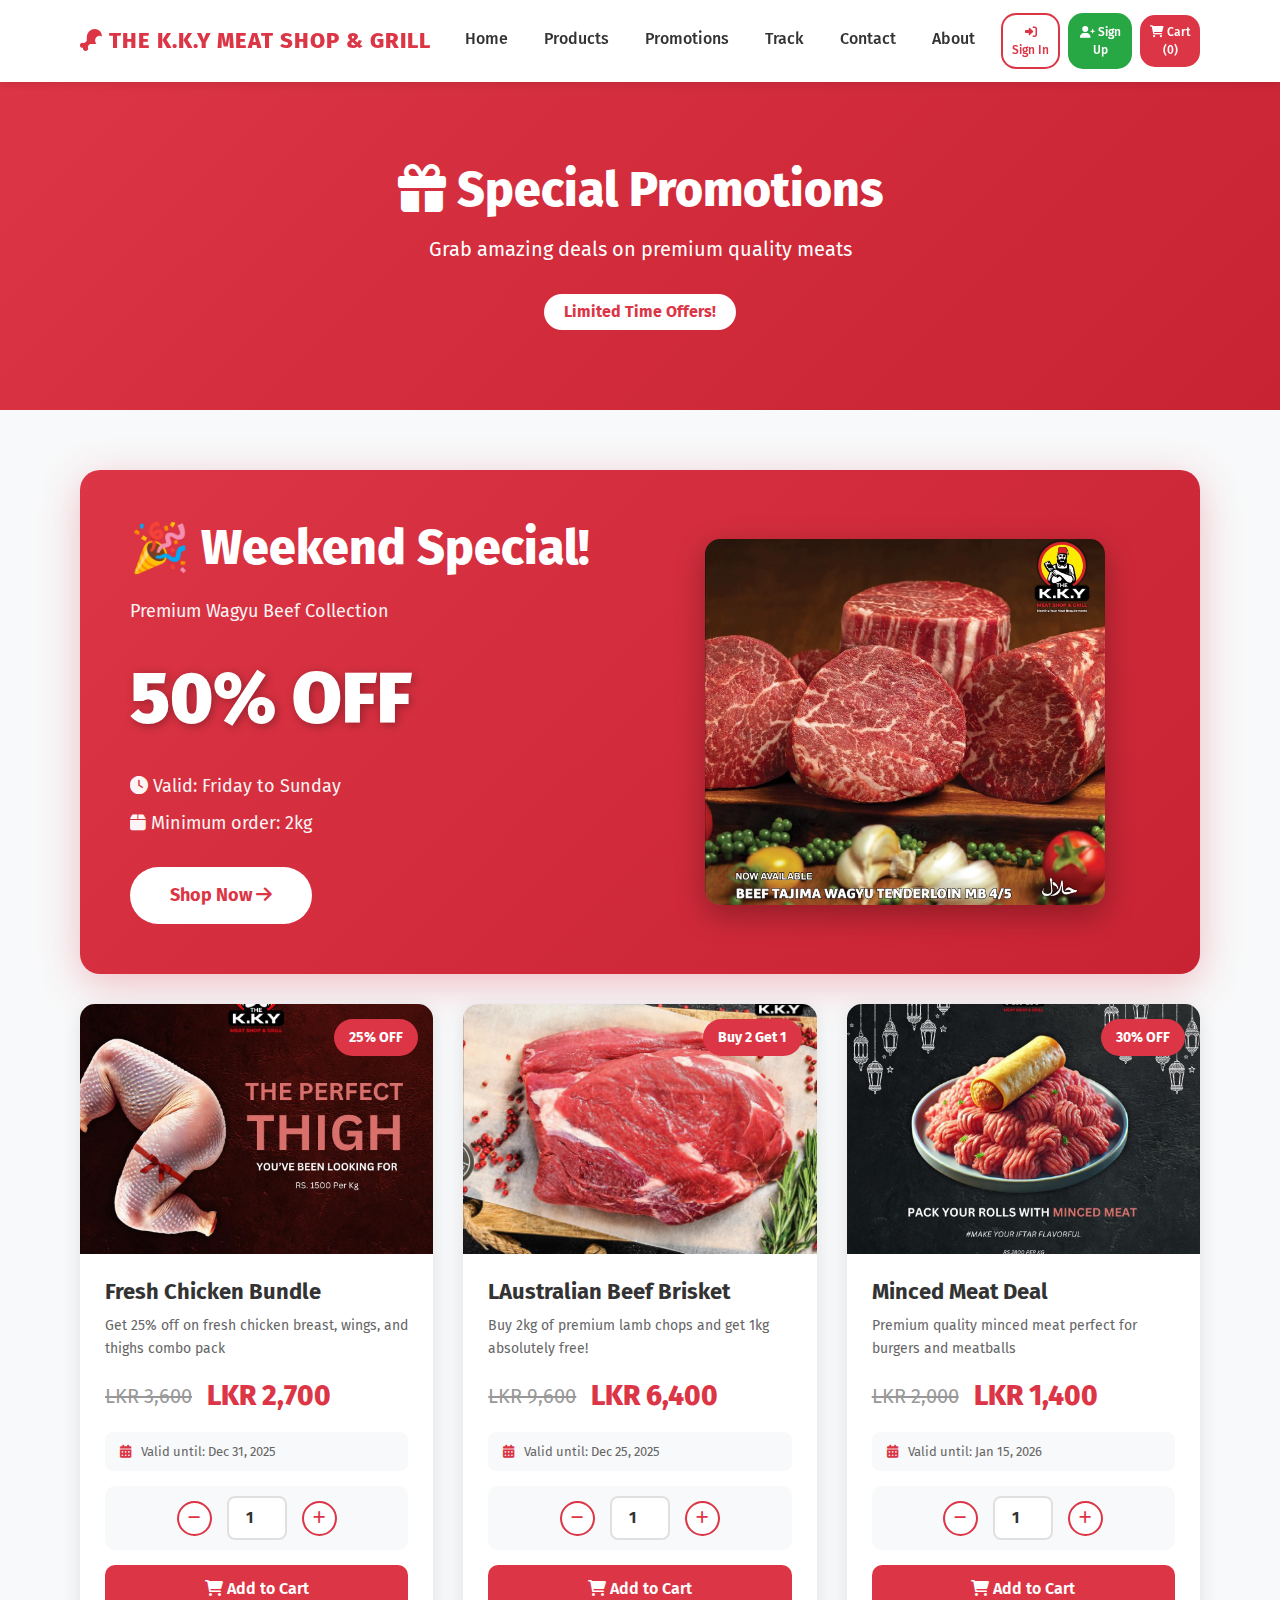
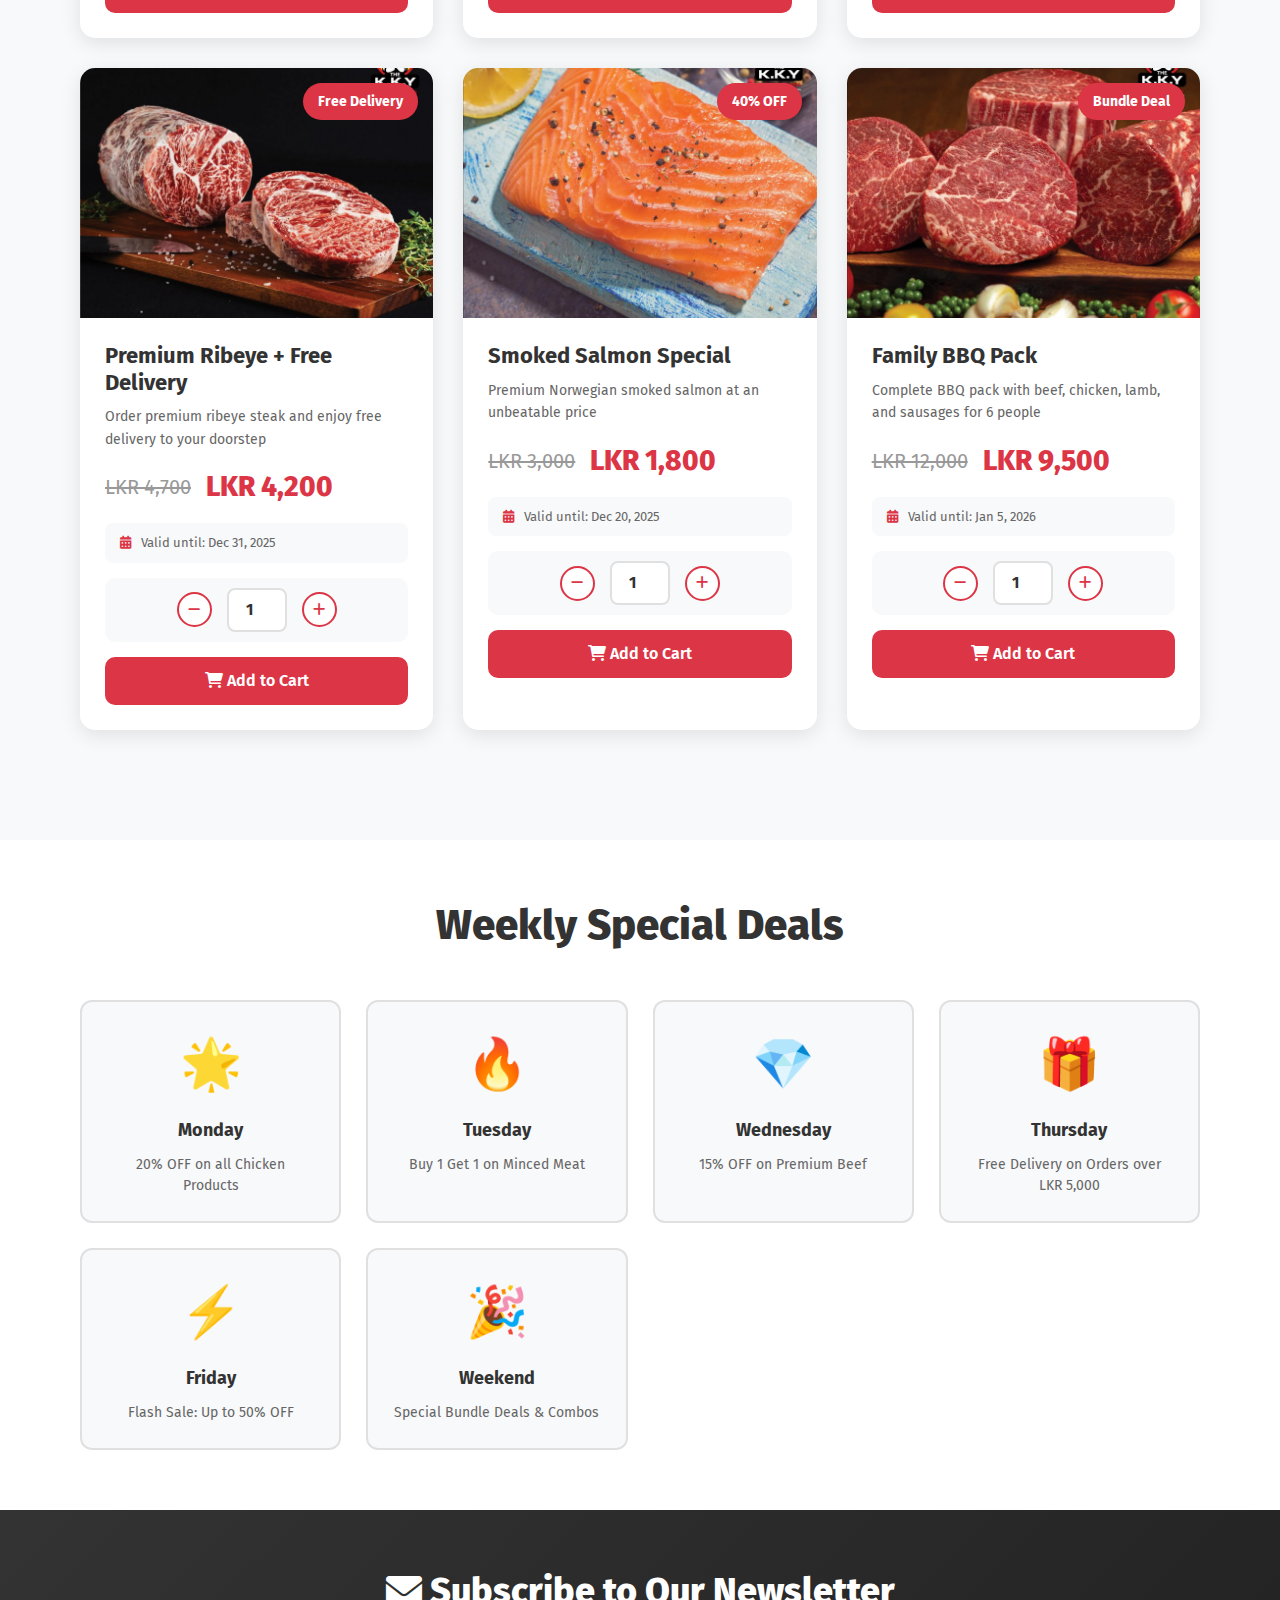
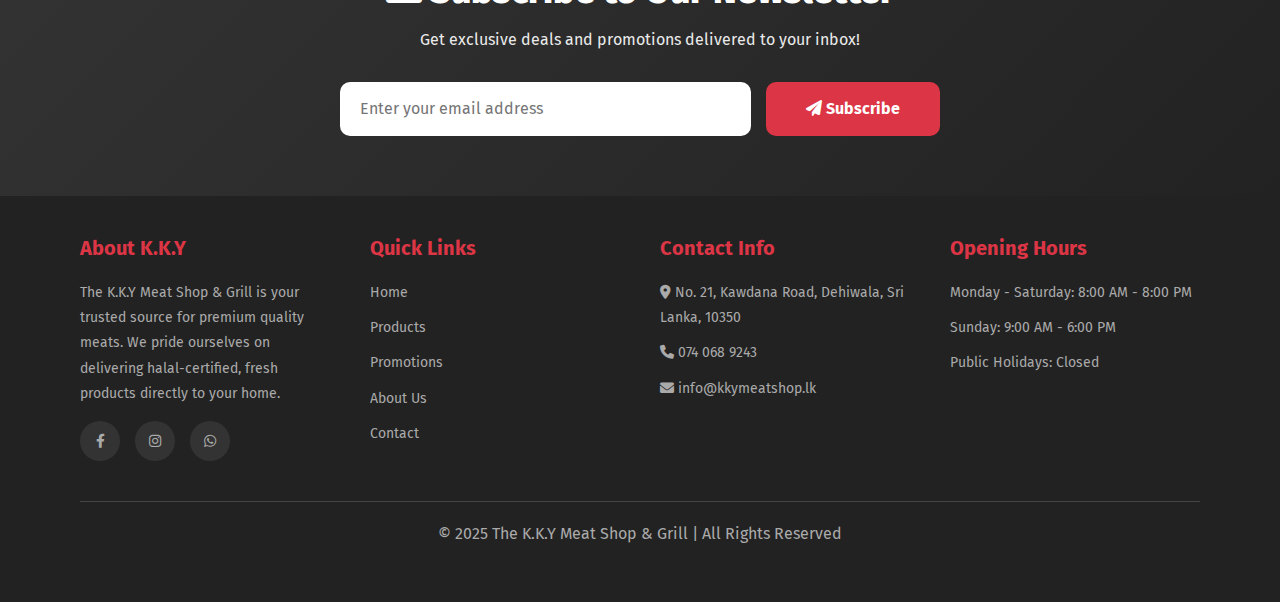
<file: promotion.html>
<!DOCTYPE html>
<html lang="en">
<head>
    <meta charset="UTF-8">
    <meta name="viewport" content="width=device-width, initial-scale=1.0">
    <title>Promotions - K.K.Y MEAT SHOP & GRILL</title>
    <link rel="icon" type="image/x-icon" href="KKY LOGO.ico">
    <link rel="stylesheet" href="https://cdn.jsdelivr.net/npm/bootstrap@4.4.1/dist/css/bootstrap.min.css">
    <link rel="stylesheet" href="https://cdnjs.cloudflare.com/ajax/libs/font-awesome/6.0.0/css/all.min.css">
    <style>
        @import url('https://fonts.googleapis.com/css2?family=Fira+Sans:wght@300;400;600;700;800&display=swap');

        * {
            margin: 0;
            padding: 0;
            box-sizing: border-box;
            font-family: "Fira Sans", sans-serif;
        }

        body {
            background: #f8f9fa;
        }

        /* Navbar */
        #navbar {
            position: sticky;
            top: 0;
            left: 0;
            z-index: 1000;
            padding: 0.8rem 5rem;
            box-shadow: 0 2px 8px rgba(0,0,0,0.1);
            background: white;
        }

        .navbar .navbar-brand {
            font-size: 22px;
            font-weight: 800;
            color: #dc3545 !important;
            letter-spacing: 1px;
        }

        #navbarSupportedContent a {
            color: #333;
            font-weight: 500;
            margin: 0 10px;
            border-bottom: 3px solid transparent;
            transition: all 0.3s;
        }

        #navbarSupportedContent a:hover {
            border-bottom: 3px solid #dc3545;
            color: #dc3545;
        }

        #navbarSupportedContent .btn {
            background: #dc3545;
            color: white;
            border: none;
            padding: 8px 9px;
            border-radius: 15px;
            font-weight: 500;
            transition: all 0.3s;
            margin-left: 8px;
            font-size: 12px;
        }

        #navbarSupportedContent .btn:hover {
            background: #c82333;
            transform: translateY(-2px);
            box-shadow: 0 5px 15px rgba(200, 53, 69, 0.3);
        }

        #navbarSupportedContent .btn-signin {
            background: white;
            color: #dc3545;
            border: 2px solid #dc3545;
        }

        #navbarSupportedContent .btn-signin:hover {
            background: #dc3545;
            color: white;
        }

        #navbarSupportedContent .btn-signup {
            background: #28a745;
            color: white;
            border: 2px solid #28a745;
        }

        #navbarSupportedContent .btn-signup:hover {
            background: #218838;
            border: 2px solid #218838;
        }

        #navbarSupportedContent .btn-profile {
            background: white;
            color: #dc3545;
            border: 2px solid #dc3545;
            padding: 8px 16px;
            border-radius: 15px;
            font-weight: 500;
            transition: all 0.3s;
            margin-left: 8px;
            font-size: 12px;
        }

        #navbarSupportedContent .btn-profile:hover {
            background: #dc3545;
            color: white;
            transform: translateY(-2px);
            box-shadow: 0 5px 15px rgba(220, 53, 69, 0.3);
        }

        /* Hero Banner */
        .promo-hero {
            background: linear-gradient(135deg, #dc3545 0%, #c82333 100%);
            color: white;
            padding: 80px 5rem;
            text-align: center;
        }

        .promo-hero h1 {
            font-size: 48px;
            font-weight: 800;
            margin-bottom: 15px;
        }

        .promo-hero p {
            font-size: 20px;
            margin-bottom: 30px;
        }

        .promo-hero .badge {
            background: white;
            color: #dc3545;
            padding: 10px 20px;
            border-radius: 30px;
            font-size: 16px;
            font-weight: 700;
        }

        /* Promotions Section */
        .promotions-section {
            padding: 60px 5rem;
        }

        .section-title {
            text-align: center;
            font-size: 42px;
            font-weight: 800;
            color: #333;
            margin-bottom: 50px;
        }

        .promo-grid {
            display: grid;
            grid-template-columns: repeat(auto-fit, minmax(350px, 1fr));
            gap: 30px;
            margin-bottom: 50px;
        }

        /* Featured Promo Card */
        .featured-promo {
            grid-column: 1 / -1;
            background: linear-gradient(135deg, #dc3545 0%, #c82333 100%);
            border-radius: 20px;
            padding: 50px;
            color: white;
            display: grid;
            grid-template-columns: 1fr 1fr;
            gap: 40px;
            align-items: center;
            box-shadow: 0 10px 40px rgba(220, 53, 69, 0.3);
        }

        .featured-promo-content h2 {
            font-size: 48px;
            font-weight: 800;
            margin-bottom: 20px;
        }

        .featured-promo-content p {
            font-size: 18px;
            margin-bottom: 10px;
            opacity: 0.95;
        }

        .promo-discount {
            font-size: 72px;
            font-weight: 900;
            margin: 20px 0;
            text-shadow: 2px 2px 10px rgba(0,0,0,0.3);
        }

        .promo-btn {
            background: white;
            color: #dc3545;
            padding: 15px 40px;
            border-radius: 30px;
            border: none;
            font-size: 18px;
            font-weight: 700;
            cursor: pointer;
            transition: all 0.3s;
            margin-top: 20px;
        }

        .promo-btn:hover {
            transform: translateY(-3px);
            box-shadow: 0 10px 30px rgba(255,255,255,0.3);
        }

        .featured-promo-image {
            text-align: center;
        }

        .featured-promo-image img {
            width: 100%;
            max-width: 400px;
            border-radius: 15px;
            box-shadow: 0 10px 30px rgba(0,0,0,0.3);
        }

        /* Regular Promo Cards */
        .promo-card {
            background: white;
            border-radius: 15px;
            overflow: hidden;
            box-shadow: 0 5px 20px rgba(0,0,0,0.1);
            transition: all 0.3s;
            position: relative;
        }

        .promo-card:hover {
            transform: translateY(-10px);
            box-shadow: 0 15px 40px rgba(0,0,0,0.15);
        }

        .promo-badge {
            position: absolute;
            top: 15px;
            right: 15px;
            background: #dc3545;
            color: white;
            padding: 8px 15px;
            border-radius: 20px;
            font-size: 14px;
            font-weight: 700;
            z-index: 2;
        }

        .promo-image {
            width: 100%;
            height: 250px;
            object-fit: cover;
        }

        .promo-content {
            padding: 25px;
        }

        .promo-title {
            font-size: 22px;
            font-weight: 700;
            color: #333;
            margin-bottom: 10px;
        }

        .promo-description {
            color: #666;
            font-size: 14px;
            margin-bottom: 15px;
            line-height: 1.6;
        }

        .promo-price {
            display: flex;
            align-items: center;
            gap: 15px;
            margin-bottom: 15px;
        }

        .old-price {
            font-size: 20px;
            color: #999;
            text-decoration: line-through;
        }

        .new-price {
            font-size: 28px;
            font-weight: 800;
            color: #dc3545;
        }

        .promo-validity {
            background: #f8f9fa;
            padding: 10px 15px;
            border-radius: 8px;
            margin-bottom: 15px;
            display: flex;
            align-items: center;
            gap: 10px;
            font-size: 13px;
            color: #666;
        }

        .promo-validity i {
            color: #dc3545;
        }

        .claim-btn {
            width: 100%;
            background: #dc3545;
            color: white;
            border: none;
            padding: 12px;
            border-radius: 10px;
            font-weight: 600;
            cursor: pointer;
            transition: all 0.3s;
        }

        .claim-btn:hover {
            background: #c82333;
            transform: translateY(-2px);
        }

        /* Quantity Control */
        .quantity-control {
            display: flex;
            align-items: center;
            justify-content: center;
            gap: 15px;
            margin-bottom: 15px;
            background: #f8f9fa;
            padding: 10px;
            border-radius: 10px;
        }

        .qty-btn {
            width: 35px;
            height: 35px;
            border-radius: 50%;
            border: 2px solid #dc3545;
            background: white;
            color: #dc3545;
            cursor: pointer;
            transition: all 0.3s;
            display: flex;
            align-items: center;
            justify-content: center;
            font-size: 14px;
        }

        .qty-btn:hover {
            background: #dc3545;
            color: white;
        }

        .qty-input {
            width: 60px;
            text-align: center;
            border: 2px solid #e0e0e0;
            border-radius: 8px;
            padding: 8px;
            font-size: 16px;
            font-weight: 700;
            color: #333;
        }

        .qty-input:focus {
            outline: none;
            border-color: #dc3545;
        }

        /* Weekly Deals Section */
        .weekly-deals {
            background: white;
            padding: 60px 5rem;
        }

        .deals-grid {
            display: grid;
            grid-template-columns: repeat(auto-fit, minmax(250px, 1fr));
            gap: 25px;
        }

        .deal-card {
            background: #f8f9fa;
            border-radius: 12px;
            padding: 25px;
            text-align: center;
            border: 2px solid #e0e0e0;
            transition: all 0.3s;
        }

        .deal-card:hover {
            border-color: #dc3545;
            transform: translateY(-5px);
        }

        .deal-icon {
            font-size: 50px;
            color: #dc3545;
            margin-bottom: 15px;
        }

        .deal-day {
            font-size: 18px;
            font-weight: 700;
            color: #333;
            margin-bottom: 10px;
        }

        .deal-offer {
            font-size: 14px;
            color: #666;
        }

        /* Newsletter Section */
        .newsletter {
            background: linear-gradient(135deg, #333 0%, #222 100%);
            color: white;
            padding: 60px 5rem;
            text-align: center;
        }

        .newsletter h2 {
            font-size: 36px;
            font-weight: 800;
            margin-bottom: 15px;
        }

        .newsletter p {
            font-size: 16px;
            margin-bottom: 30px;
            opacity: 0.9;
        }

        .newsletter-form {
            max-width: 600px;
            margin: 0 auto;
            display: flex;
            gap: 15px;
        }

        .newsletter-form input {
            flex: 1;
            padding: 15px 20px;
            border: none;
            border-radius: 10px;
            font-size: 16px;
        }

        .newsletter-form button {
            background: #dc3545;
            color: white;
            border: none;
            padding: 15px 40px;
            border-radius: 10px;
            font-size: 16px;
            font-weight: 700;
            cursor: pointer;
            transition: all 0.3s;
        }

        .newsletter-form button:hover {
            background: #c82333;
            transform: translateY(-2px);
        }

        /* Footer */
        footer {
            background: #222;
            color: white;
            padding: 40px 5rem;
        }

        .footer-content {
            display: grid;
            grid-template-columns: repeat(auto-fit, minmax(250px, 1fr));
            gap: 40px;
            margin-bottom: 30px;
        }

        .footer-section h3 {
            font-size: 20px;
            font-weight: 700;
            margin-bottom: 20px;
            color: #dc3545;
        }

        .footer-section p, .footer-section a {
            color: #aaa;
            font-size: 14px;
            line-height: 1.8;
            text-decoration: none;
            display: block;
            margin-bottom: 10px;
        }

        .footer-section a:hover {
            color: white;
        }

        .social-icons {
            display: flex;
            gap: 15px;
            margin-top: 15px;
        }

        .social-icons a {
            width: 40px;
            height: 40px;
            background: #333;
            border-radius: 50%;
            display: flex;
            align-items: center;
            justify-content: center;
            transition: all 0.3s;
        }

        .social-icons a:hover {
            background: #dc3545;
            transform: translateY(-5px);
        }

        .footer-bottom {
            text-align: center;
            padding-top: 20px;
            border-top: 1px solid #444;
            color: #aaa;
        }

        /* Responsive */
        @media (max-width: 992px) {
            .featured-promo {
                grid-template-columns: 1fr;
                padding: 30px;
            }

            .featured-promo-content h2 {
                font-size: 36px;
            }

            .promo-discount {
                font-size: 56px;
            }
        }

        @media (max-width: 768px) {
            #navbar, .promo-hero, .promotions-section, .weekly-deals, .newsletter, footer {
                padding-left: 2rem;
                padding-right: 2rem;
            }

            .promo-hero h1 {
                font-size: 36px;
            }

            .promo-grid {
                grid-template-columns: 1fr;
            }

            .newsletter-form {
                flex-direction: column;
            }
        }
    </style>
</head>
<body>
    <!-- Navbar -->
    <nav class="navbar navbar-expand-lg navbar-light" id="navbar">
        <a class="navbar-brand" href="index.html">
            <i class="fas fa-drumstick-bite"></i> THE K.K.Y MEAT SHOP & GRILL
        </a>
        <button class="navbar-toggler" type="button" data-toggle="collapse" data-target="#navbarSupportedContent">
            <span class="navbar-toggler-icon"></span>
        </button>
        
        <div class="collapse navbar-collapse" id="navbarSupportedContent">
            <ul class="navbar-nav mx-auto">
                <li class="nav-item">
                    <a class="nav-link" href="index.html">Home</a>
                </li>
                <li class="nav-item">
                    <a class="nav-link" href="products.html">Products</a>
                </li>
                <li class="nav-item active">
                    <a class="nav-link" href="promotion.html">Promotions</a>
                </li>
                <li class="nav-item">
                    <a class="nav-link" href="track.html">Track</a>
                </li>
                <li class="nav-item">
                    <a class="nav-link" href="contact.html">Contact</a>
                </li>
                <li class="nav-item">
                    <a class="nav-link" href="about.html">About</a>
                </li>
            </ul>
            <!-- Auth buttons will be dynamically inserted here -->
            <button class="btn btn-cart">
                <i class="fas fa-shopping-cart"></i> Cart (0)
            </button>
        </div>
    </nav>

    <!-- Hero Banner -->
    <section class="promo-hero">
        <h1><i class="fas fa-gift"></i> Special Promotions</h1>
        <p>Grab amazing deals on premium quality meats</p>
        <span class="badge">Limited Time Offers!</span>
    </section>

    <!-- Featured Promotion -->
    <section class="promotions-section">
        <div class="promo-grid">
            <div class="featured-promo">
                <div class="featured-promo-content">
                    <h2>🎉 Weekend Special!</h2>
                    <p>Premium Wagyu Beef Collection</p>
                    <div class="promo-discount">50% OFF</div>
                    <p><i class="fas fa-clock"></i> Valid: Friday to Sunday</p>
                    <p><i class="fas fa-box"></i> Minimum order: 2kg</p>
                    <button class="promo-btn" onclick="window.location.href='products.html'">
                        Shop Now <i class="fas fa-arrow-right"></i>
                    </button>
                </div>
                <div class="featured-promo-image">
                    <img src="beef thajima.jpg" alt="Wagyu Beef">
                </div>
            </div>

            <!-- Promo Card 1 -->
            <div class="promo-card">
                <span class="promo-badge">25% OFF</span>
                <img src="chicken.jpg" alt="Chicken" class="promo-image">
                <div class="promo-content">
                    <h3 class="promo-title">Fresh Chicken Bundle</h3>
                    <p class="promo-description">Get 25% off on fresh chicken breast, wings, and thighs combo pack</p>
                    <div class="promo-price">
                        <span class="old-price">LKR 3,600</span>
                        <span class="new-price">LKR 2,700</span>
                    </div>
                    <div class="promo-validity">
                        <i class="fas fa-calendar-alt"></i>
                        <span>Valid until: Dec 31, 2025</span>
                    </div>
                    <div class="quantity-control">
                        <button class="qty-btn" onclick="changeQuantity(this, -1)">
                            <i class="fas fa-minus"></i>
                        </button>
                        <input type="number" class="qty-input" value="1" min="1" max="50" readonly>
                        <button class="qty-btn" onclick="changeQuantity(this, 1)">
                            <i class="fas fa-plus"></i>
                        </button>
                    </div>
                    <button class="claim-btn" onclick="addPromoToCart('Fresh Chicken Bundle', 2700, 'chicken.jpg', this)">
                        <i class="fas fa-shopping-cart"></i> Add to Cart
                    </button>
                </div>
            </div>

            <!-- Promo Card 2 -->
            <div class="promo-card">
                <span class="promo-badge">Buy 2 Get 1</span>
                <img src="Australian Beef Brisket..jpg" alt="Lamb" class="promo-image">
                <div class="promo-content">
                    <h3 class="promo-title">LAustralian Beef Brisket</h3>
                    <p class="promo-description">Buy 2kg of premium lamb chops and get 1kg absolutely free!</p>
                    <div class="promo-price">
                        <span class="old-price">LKR 9,600</span>
                        <span class="new-price">LKR 6,400</span>
                    </div>
                    <div class="promo-validity">
                        <i class="fas fa-calendar-alt"></i>
                        <span>Valid until: Dec 25, 2025</span>
                    </div>
                    <div class="quantity-control">
                        <button class="qty-btn" onclick="changeQuantity(this, -1)">
                            <i class="fas fa-minus"></i>
                        </button>
                        <input type="number" class="qty-input" value="1" min="1" max="50" readonly>
                        <button class="qty-btn" onclick="changeQuantity(this, 1)">
                            <i class="fas fa-plus"></i>
                        </button>
                    </div>
                    <button class="claim-btn" onclick="addPromoToCart('Lamb Chops Special', 6400, 'lamb.jpg', this)">
                        <i class="fas fa-shopping-cart"></i> Add to Cart
                    </button>
                </div>
            </div>

            <!-- Promo Card 3 -->
            <div class="promo-card">
                <span class="promo-badge">30% OFF</span>
                <img src="Minced meat.jpg" alt="Minced Meat" class="promo-image">
                <div class="promo-content">
                    <h3 class="promo-title">Minced Meat Deal</h3>
                    <p class="promo-description">Premium quality minced meat perfect for burgers and meatballs</p>
                    <div class="promo-price">
                        <span class="old-price">LKR 2,000</span>
                        <span class="new-price">LKR 1,400</span>
                    </div>
                    <div class="promo-validity">
                        <i class="fas fa-calendar-alt"></i>
                        <span>Valid until: Jan 15, 2026</span>
                    </div>
                    <div class="quantity-control">
                        <button class="qty-btn" onclick="changeQuantity(this, -1)">
                            <i class="fas fa-minus"></i>
                        </button>
                        <input type="number" class="qty-input" value="1" min="1" max="50" readonly>
                        <button class="qty-btn" onclick="changeQuantity(this, 1)">
                            <i class="fas fa-plus"></i>
                        </button>
                    </div>
                    <button class="claim-btn" onclick="addPromoToCart('Minced Meat Deal', 1400, 'Minced meat.jpg', this)">
                        <i class="fas fa-shopping-cart"></i> Add to Cart
                    </button>
                </div>
            </div>

            <!-- Promo Card 4 -->
            <div class="promo-card">
                <span class="promo-badge">Free Delivery</span>
                <img src="hokubee melt.jpg" alt="Ribeye" class="promo-image">
                <div class="promo-content">
                    <h3 class="promo-title">Premium Ribeye + Free Delivery</h3>
                    <p class="promo-description">Order premium ribeye steak and enjoy free delivery to your doorstep</p>
                    <div class="promo-price">
                        <span class="old-price">LKR 4,700</span>
                        <span class="new-price">LKR 4,200</span>
                    </div>
                    <div class="promo-validity">
                        <i class="fas fa-calendar-alt"></i>
                        <span>Valid until: Dec 31, 2025</span>
                    </div>
                    <div class="quantity-control">
                        <button class="qty-btn" onclick="changeQuantity(this, -1)">
                            <i class="fas fa-minus"></i>
                        </button>
                        <input type="number" class="qty-input" value="1" min="1" max="50" readonly>
                        <button class="qty-btn" onclick="changeQuantity(this, 1)">
                            <i class="fas fa-plus"></i>
                        </button>
                    </div>
                    <button class="claim-btn" onclick="addPromoToCart('Premium Ribeye + Free Delivery', 4200, 'hokubee melt.jpg', this)">
                        <i class="fas fa-shopping-cart"></i> Add to Cart
                    </button>
                </div>
            </div>

            <!-- Promo Card 5 -->
            <div class="promo-card">
                <span class="promo-badge">40% OFF</span>
                <img src="Salmon Smoked Norwagian.jpg" alt="Salmon" class="promo-image">
                <div class="promo-content">
                    <h3 class="promo-title">Smoked Salmon Special</h3>
                    <p class="promo-description">Premium Norwegian smoked salmon at an unbeatable price</p>
                    <div class="promo-price">
                        <span class="old-price">LKR 3,000</span>
                        <span class="new-price">LKR 1,800</span>
                    </div>
                    <div class="promo-validity">
                        <i class="fas fa-calendar-alt"></i>
                        <span>Valid until: Dec 20, 2025</span>
                    </div>
                    <div class="quantity-control">
                        <button class="qty-btn" onclick="changeQuantity(this, -1)">
                            <i class="fas fa-minus"></i>
                        </button>
                        <input type="number" class="qty-input" value="1" min="1" max="50" readonly>
                        <button class="qty-btn" onclick="changeQuantity(this, 1)">
                            <i class="fas fa-plus"></i>
                        </button>
                    </div>
                    <button class="claim-btn" onclick="addPromoToCart('Smoked Salmon Special', 1800, 'Salmon Smoked Norwagian.jpg', this)">
                        <i class="fas fa-shopping-cart"></i> Add to Cart
                    </button>
                </div>
            </div>

            <!-- Promo Card 6 -->
            <div class="promo-card">
                <span class="promo-badge">Bundle Deal</span>
                <img src="beef thajima.jpg" alt="BBQ Pack" class="promo-image">
                <div class="promo-content">
                    <h3 class="promo-title">Family BBQ Pack</h3>
                    <p class="promo-description">Complete BBQ pack with beef, chicken, lamb, and sausages for 6 people</p>
                    <div class="promo-price">
                        <span class="old-price">LKR 12,000</span>
                        <span class="new-price">LKR 9,500</span>
                    </div>
                    <div class="promo-validity">
                        <i class="fas fa-calendar-alt"></i>
                        <span>Valid until: Jan 5, 2026</span>
                    </div>
                    <div class="quantity-control">
                        <button class="qty-btn" onclick="changeQuantity(this, -1)">
                            <i class="fas fa-minus"></i>
                        </button>
                        <input type="number" class="qty-input" value="1" min="1" max="50" readonly>
                        <button class="qty-btn" onclick="changeQuantity(this, 1)">
                            <i class="fas fa-plus"></i>
                        </button>
                    </div>
                    <button class="claim-btn" onclick="addPromoToCart('Family BBQ Pack', 9500, 'beef thajima.jpg', this)">
                        <i class="fas fa-shopping-cart"></i> Add to Cart
                    </button>
                </div>
            </div>
        </div>
    </section>

    <!-- Weekly Deals -->
    <section class="weekly-deals">
        <h2 class="section-title">Weekly Special Deals</h2>
        <div class="deals-grid">
            <div class="deal-card">
                <div class="deal-icon">🌟</div>
                <div class="deal-day">Monday</div>
                <div class="deal-offer">20% OFF on all Chicken Products</div>
            </div>
            <div class="deal-card">
                <div class="deal-icon">🔥</div>
                <div class="deal-day">Tuesday</div>
                <div class="deal-offer">Buy 1 Get 1 on Minced Meat</div>
            </div>
            <div class="deal-card">
                <div class="deal-icon">💎</div>
                <div class="deal-day">Wednesday</div>
                <div class="deal-offer">15% OFF on Premium Beef</div>
            </div>
            <div class="deal-card">
                <div class="deal-icon">🎁</div>
                <div class="deal-day">Thursday</div>
                <div class="deal-offer">Free Delivery on Orders over LKR 5,000</div>
            </div>
            <div class="deal-card">
                <div class="deal-icon">⚡</div>
                <div class="deal-day">Friday</div>
                <div class="deal-offer">Flash Sale: Up to 50% OFF</div>
            </div>
            <div class="deal-card">
                <div class="deal-icon">🎉</div>
                <div class="deal-day">Weekend</div>
                <div class="deal-offer">Special Bundle Deals & Combos</div>
            </div>
        </div>
    </section>

    <!-- Newsletter -->
    <section class="newsletter">
        <h2><i class="fas fa-envelope"></i> Subscribe to Our Newsletter</h2>
        <p>Get exclusive deals and promotions delivered to your inbox!</p>
        <form class="newsletter-form" onsubmit="subscribeNewsletter(event)">
            <input type="email" placeholder="Enter your email address" required>
            <button type="submit">
                <i class="fas fa-paper-plane"></i> Subscribe
            </button>
        </form>
    </section>
    

    <!-- Footer -->
    <footer>
        <div class="footer-content">
            <div class="footer-section">
                <h3>About K.K.Y</h3>
                <p>The K.K.Y Meat Shop & Grill is your trusted source for premium quality meats. We pride ourselves on delivering halal-certified, fresh products directly to your home.</p>
                <div class="social-icons">
                    <a href="https://web.facebook.com/profile.php?id=61571470631955"><i class="fab fa-facebook-f"></i></a>
                    <a href="https://www.instagram.com/thekkymeatshopngrill/"><i class="fab fa-instagram"></i></a>
                    <a href="https://api.whatsapp.com/send?phone=%2B94740689243"><i class="fab fa-whatsapp"></i></a>
                </div>
            </div>
            <div class="footer-section">
                <h3>Quick Links</h3>
                <a href="index.html">Home</a>
                <a href="products.html">Products</a>
                <a href="promotion.html">Promotions</a>
                <a href="about.html">About Us</a>
                <a href="contact.html">Contact</a>
            </div>
            <div class="footer-section">
                <h3>Contact Info</h3>
                <p><i class="fas fa-map-marker-alt"></i> No. 21, Kawdana Road, Dehiwala, Sri Lanka, 10350</p>
                <p><i class="fas fa-phone"></i> 074 068 9243</p>
                <p><i class="fas fa-envelope"></i> info@kkymeatshop.lk</p>
            </div>
            <div class="footer-section">
                <h3>Opening Hours</h3>
                <p>Monday - Saturday: 8:00 AM - 8:00 PM</p>
                <p>Sunday: 9:00 AM - 6:00 PM</p>
                <p>Public Holidays: Closed</p>
            </div>
        </div>
        <div class="footer-bottom">
            <p>&copy; 2025 The K.K.Y Meat Shop & Grill | All Rights Reserved</p>
        </div>
    </footer>

    <script>
        // Check if user is logged in and update navbar
        window.addEventListener('DOMContentLoaded', function() {
            updateNavbar();
        });

        function updateNavbar() {
            const isLoggedIn = localStorage.getItem('kkyUserSession') === 'true';
            const userData = JSON.parse(localStorage.getItem('kkyUser') || '{}');
            
            const navbarButtons = document.querySelector('#navbarSupportedContent');
            if (!navbarButtons) return;
            
            const cartBtn = navbarButtons.querySelector('.btn-cart');
            const existingButtons = navbarButtons.querySelectorAll('.btn-signin, .btn-signup, .btn-profile');
            existingButtons.forEach(btn => btn.remove());
            
            if (isLoggedIn && userData.fullName) {
                const profileBtn = document.createElement('button');
                profileBtn.className = 'btn btn-profile';
                profileBtn.innerHTML = `<i class="fas fa-user"></i> ${userData.fullName.split(' ')[0]}`;
                profileBtn.onclick = function() {
                    window.location.href = 'profile.html';
                };
                
                navbarButtons.insertBefore(profileBtn, cartBtn);
            } else {
                const signInBtn = document.createElement('button');
                signInBtn.className = 'btn btn-signin';
                signInBtn.innerHTML = '<i class="fas fa-sign-in-alt"></i> Sign In';
                signInBtn.onclick = function() {
                    window.location.href = 'signin.html';
                };
                
                const signUpBtn = document.createElement('button');
                signUpBtn.className = 'btn btn-signup';
                signUpBtn.innerHTML = '<i class="fas fa-user-plus"></i> Sign Up';
                signUpBtn.onclick = function() {
                    window.location.href = 'signup.html';
                };
                
                navbarButtons.insertBefore(signInBtn, cartBtn);
                navbarButtons.insertBefore(signUpBtn, cartBtn);
            }
        }

        // Claim offer function
        function claimOffer(offerName) {
            const isLoggedIn = localStorage.getItem('kkyUserSession') === 'true';
            
            if (!isLoggedIn) {
                alert('Please sign in to claim this offer!');
                window.location.href = 'signin.html';
                return;
            }
            
            // Save claimed offer
            let claimedOffers = JSON.parse(localStorage.getItem('kkyClaimedOffers') || '[]');
            
            if (!claimedOffers.includes(offerName)) {
                claimedOffers.push(offerName);
                localStorage.setItem('kkyClaimedOffers', JSON.stringify(claimedOffers));
                alert(`Congratulations! You've claimed the "${offerName}" promotion. Visit the products page to redeem.`);
                window.location.href = 'products.html';
            } else {
                alert('You have already claimed this offer!');
            }
        }

        // Change quantity function
        function changeQuantity(button, change) {
            const quantityControl = button.closest('.quantity-control');
            const input = quantityControl.querySelector('.qty-input');
            let currentValue = parseInt(input.value) || 1;
            let newValue = currentValue + change;
            
            // Keep value between 1 and 50
            if (newValue >= 1 && newValue <= 50) {
                input.value = newValue;
            }
        }

        // Add promo to cart function
        function addPromoToCart(name, price, image, button) {
            // Get quantity from the button's parent card
            const promoCard = button.closest('.promo-card');
            const quantityInput = promoCard.querySelector('.qty-input');
            const quantity = parseInt(quantityInput.value) || 1;

            // Create cart item
            const item = {
                name: name,
                price: price,
                image: image,
                quantity: quantity,
                isPromo: true
            };

            // Get existing cart or create new one
            let cart = JSON.parse(localStorage.getItem('kkyCart') || '[]');

            // Check if item already exists in cart
            const existingItemIndex = cart.findIndex(i => i.name === name);
            
            if (existingItemIndex > -1) {
                // Update quantity
                cart[existingItemIndex].quantity += quantity;
            } else {
                // Add new item
                cart.push(item);
            }

            // Save cart
            localStorage.setItem('kkyCart', JSON.stringify(cart));

            // Update cart count in navbar
            updateCartCount();

            // Show success message
            alert(`${name} (${quantity}kg) added to cart!`);

            // Reset quantity to 1
            quantityInput.value = 1;
        }

        // Update cart count in navbar
        function updateCartCount() {
            const cart = JSON.parse(localStorage.getItem('kkyCart') || '[]');
            const totalItems = cart.reduce((sum, item) => sum + item.quantity, 0);
            
            const cartBtn = document.querySelector('.btn-cart');
            if (cartBtn) {
                cartBtn.innerHTML = `<i class="fas fa-shopping-cart"></i> Cart (${totalItems})`;
            }
        }

        // Load cart count on page load
        window.addEventListener('DOMContentLoaded', function() {
            updateCartCount();
        });

        // Newsletter subscription
        function subscribeNewsletter(event) {
            event.preventDefault();
            
            const emailInput = event.target.querySelector('input[type="email"]');
            const email = emailInput.value;
            
            if (email) {
                // Save to localStorage (in real app, send to backend)
                let subscribers = JSON.parse(localStorage.getItem('kkySubscribers') || '[]');
                
                if (subscribers.includes(email)) {
                    alert('You are already subscribed to our newsletter!');
                } else {
                    subscribers.push(email);
                    localStorage.setItem('kkySubscribers', JSON.stringify(subscribers));
                    alert('Thank you for subscribing! You will receive exclusive deals and promotions.');
                    emailInput.value = '';
                }
            }
        }
    </script>

    <script src="https://code.jquery.com/jquery-3.4.1.slim.min.js"></script>
    <script src="https://cdn.jsdelivr.net/npm/popper.js@1.16.0/dist/umd/popper.min.js"></script>
    <script src="https://cdn.jsdelivr.net/npm/bootstrap@4.4.1/dist/js/bootstrap.min.js"></script>
</body>
</html>
</file>
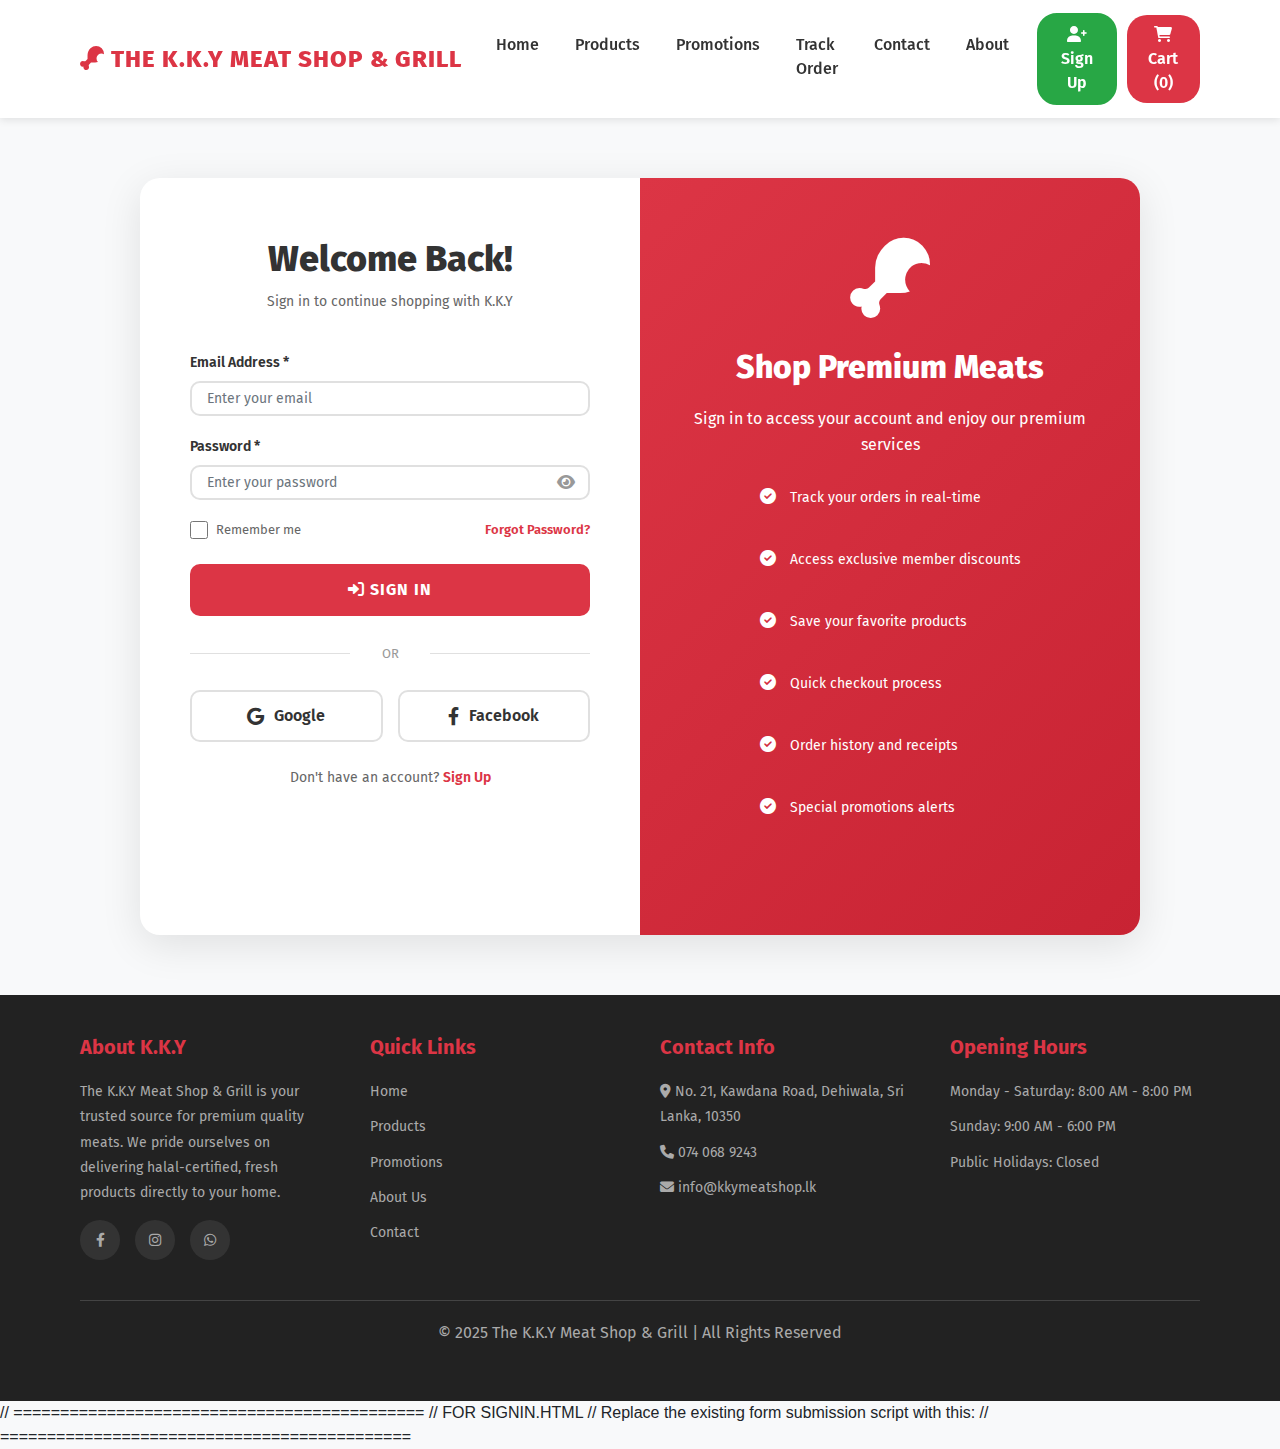
<file: signin.html>
<!DOCTYPE html>
<html lang="en">
<head>
    <meta charset="UTF-8">
    <meta name="viewport" content="width=device-width, initial-scale=1.0">
    <title>Sign In - K.K.Y MEAT SHOP & GRILL</title>
    <link rel="icon" type="image/x-icon" href="KKY LOGO.ico">
    <link rel="stylesheet" href="https://cdn.jsdelivr.net/npm/bootstrap@4.4.1/dist/css/bootstrap.min.css">
    <link rel="stylesheet" href="https://cdnjs.cloudflare.com/ajax/libs/font-awesome/6.0.0/css/all.min.css">
    <style>
        @import url('https://fonts.googleapis.com/css2?family=Fira+Sans:wght@300;400;600;700;800&display=swap');

        * {
            margin: 0;
            padding: 0;
            box-sizing: border-box;
            font-family: "Fira Sans", sans-serif;
        }

        body {
            background: #f8f9fa;
            min-height: 100vh;
        }

        /* Navbar */
        #navbar {
            position: sticky;
            top: 0;
            left: 0;
            z-index: 1000;
            padding: 0.8rem 5rem;
            box-shadow: 0 2px 8px rgba(0,0,0,0.1);
            background: white;
        }

        .navbar .navbar-brand {
            font-size: 24px;
            font-weight: 800;
            color: #dc3545 !important;
            letter-spacing: 1px;
        }

        #navbarSupportedContent a {
            color: #333;
            font-weight: 500;
            margin: 0 10px;
            border-bottom: 3px solid transparent;
            transition: all 0.3s;
        }

        #navbarSupportedContent a:hover {
            border-bottom: 3px solid #dc3545;
            color: #dc3545;
        }

        #navbarSupportedContent .btn {
            background: #dc3545;
            color: white;
            border: none;
            padding: 8px 20px;
            border-radius: 20px;
            font-weight: 550;
            transition: all 0.3s;
            margin-left: 10px;
        }

        #navbarSupportedContent .btn:hover {
            background: #c82333;
            transform: translateY(-2px);
            box-shadow: 0 5px 15px rgba(220, 53, 69, 0.3);
        }

        #navbarSupportedContent .btn-signup {
            background: white;
            color: #dc3545;
            border: 2px solid #dc3545;
        }

        #navbarSupportedContent .btn-signup:hover {
            background: #dc3545;
            color: white;
        }

        /* Main Content */
        .signin-section {
            padding: 60px 5rem;
            min-height: calc(100vh - 200px);
            display: flex;
            justify-content: center;
            align-items: center;
        }

        .signin-container {
            background: white;
            border-radius: 20px;
            box-shadow: 0 10px 40px rgba(0,0,0,0.1);
            overflow: hidden;
            width: 100%;
            max-width: 1000px;
            display: grid;
            grid-template-columns: 1fr 1fr;
        }

        .signin-left {
            padding: 60px 50px;
        }

        .form-header {
            text-align: center;
            margin-bottom: 40px;
        }

        .form-header h1 {
            font-size: 36px;
            font-weight: 800;
            color: #333;
            margin-bottom: 10px;
        }

        .form-header p {
            color: #666;
            font-size: 14px;
        }

        .form-group {
            margin-bottom: 20px;
        }

        .form-group label {
            font-weight: 600;
            color: #333;
            margin-bottom: 8px;
            display: block;
            font-size: 14px;
        }

        .form-control {
            width: 100%;
            padding: 12px 15px;
            border: 2px solid #e0e0e0;
            border-radius: 10px;
            font-size: 14px;
            transition: all 0.3s;
        }

        .form-control:focus {
            outline: none;
            border-color: #dc3545;
            box-shadow: 0 0 0 3px rgba(220, 53, 69, 0.1);
        }

        .password-field {
            position: relative;
        }

        .password-toggle {
            position: absolute;
            right: 15px;
            top: 50%;
            transform: translateY(-50%);
            cursor: pointer;
            color: #999;
        }

        .form-options {
            display: flex;
            justify-content: space-between;
            align-items: center;
            margin-bottom: 25px;
        }

        .checkbox-group {
            display: flex;
            align-items: center;
        }

        .checkbox-group input[type="checkbox"] {
            width: 18px;
            height: 18px;
            margin-right: 8px;
            cursor: pointer;
        }

        .checkbox-group label {
            margin: 0;
            font-size: 13px;
            color: #666;
            cursor: pointer;
        }

        .forgot-password {
            color: #dc3545;
            text-decoration: none;
            font-size: 13px;
            font-weight: 600;
        }

        .forgot-password:hover {
            text-decoration: underline;
        }

        .btn-signin {
            width: 100%;
            background: #dc3545;
            color: white;
            border: none;
            padding: 14px;
            border-radius: 10px;
            font-size: 16px;
            font-weight: 700;
            cursor: pointer;
            transition: all 0.3s;
            text-transform: uppercase;
            letter-spacing: 1px;
        }

        .btn-signin:hover {
            background: #c82333;
            transform: translateY(-2px);
            box-shadow: 0 10px 30px rgba(220, 53, 69, 0.3);
        }

        .divider {
            text-align: center;
            margin: 25px 0;
            position: relative;
        }

        .divider::before {
            content: '';
            position: absolute;
            left: 0;
            top: 50%;
            width: 40%;
            height: 1px;
            background: #e0e0e0;
        }

        .divider::after {
            content: '';
            position: absolute;
            right: 0;
            top: 50%;
            width: 40%;
            height: 1px;
            background: #e0e0e0;
        }

        .divider span {
            color: #999;
            font-size: 13px;
        }

        .social-login {
            display: flex;
            gap: 15px;
            margin-bottom: 25px;
        }

        .social-btn {
            flex: 1;
            padding: 12px;
            border: 2px solid #e0e0e0;
            border-radius: 10px;
            background: white;
            cursor: pointer;
            transition: all 0.3s;
            display: flex;
            align-items: center;
            justify-content: center;
            gap: 10px;
            font-weight: 600;
            color: #333;
        }

        .social-btn:hover {
            border-color: #dc3545;
            transform: translateY(-2px);
        }

        .social-btn i {
            font-size: 18px;
        }

        .signup-link {
            text-align: center;
            margin-top: 20px;
            font-size: 14px;
            color: #666;
        }

        .signup-link a {
            color: #dc3545;
            text-decoration: none;
            font-weight: 600;
        }

        .signup-link a:hover {
            text-decoration: underline;
        }

        .signin-right {
            background: linear-gradient(135deg, #dc3545 0%, #c82333 100%);
            padding: 60px 40px;
            color: white;
            display: flex;
            flex-direction: column;
            justify-content: center;
            align-items: center;
            text-align: center;
        }

        .signin-right i {
            font-size: 80px;
            margin-bottom: 30px;
        }

        .signin-right h2 {
            font-size: 32px;
            font-weight: 800;
            margin-bottom: 20px;
        }

        .signin-right p {
            font-size: 16px;
            line-height: 1.6;
            margin-bottom: 30px;
        }

        .benefits-list {
            text-align: left;
            list-style: none;
            padding: 0;
        }

        .benefits-list li {
            margin-bottom: 15px;
            font-size: 14px;
        }

        .benefits-list li i {
            font-size: 16px;
            margin-right: 10px;
        }

        /* Footer */
        footer {
            background: #222;
            color: white;
            padding: 40px 5rem;
        }

        .footer-content {
            display: grid;
            grid-template-columns: repeat(auto-fit, minmax(250px, 1fr));
            gap: 40px;
            margin-bottom: 30px;
        }

        .footer-section h3 {
            font-size: 20px;
            font-weight: 700;
            margin-bottom: 20px;
            color: #dc3545;
        }

        .footer-section p, .footer-section a {
            color: #aaa;
            font-size: 14px;
            line-height: 1.8;
            text-decoration: none;
            display: block;
            margin-bottom: 10px;
        }

        .footer-section a:hover {
            color: white;
        }

        .social-icons {
            display: flex;
            gap: 15px;
            margin-top: 15px;
        }

        .social-icons a {
            width: 40px;
            height: 40px;
            background: #333;
            border-radius: 50%;
            display: flex;
            align-items: center;
            justify-content: center;
            transition: all 0.3s;
        }

        .social-icons a:hover {
            background: #dc3545;
            transform: translateY(-5px);
        }

        .footer-bottom {
            text-align: center;
            padding-top: 20px;
            border-top: 1px solid #444;
            color: #aaa;
        }

        /* Responsive */
        @media (max-width: 768px) {
            #navbar {
                padding: 0.8rem 2rem;
            }

            .signin-section {
                padding: 40px 2rem;
            }

            .signin-container {
                grid-template-columns: 1fr;
            }

            .signin-right {
                display: none;
            }

            .signin-left {
                padding: 40px 30px;
            }

            footer {
                padding: 30px 2rem;
            }
        }
    </style>
</head>
<body>
    <!-- Navbar -->
    <nav class="navbar navbar-expand-lg navbar-light" id="navbar">
        <a class="navbar-brand" href="index.html">
            <i class="fas fa-drumstick-bite"></i> THE K.K.Y MEAT SHOP & GRILL
        </a>
        <button class="navbar-toggler" type="button" data-toggle="collapse" data-target="#navbarSupportedContent">
            <span class="navbar-toggler-icon"></span>
        </button>
        
        <div class="collapse navbar-collapse" id="navbarSupportedContent">
            <ul class="navbar-nav mx-auto">
                <li class="nav-item">
                    <a class="nav-link" href="index.html">Home</a>
                </li>
                <li class="nav-item">
                    <a class="nav-link" href="products.html">Products</a>
                </li>
                <li class="nav-item">
                    <a class="nav-link" href="promotion.html">Promotions</a>
                </li>
                <li class="nav-item">
                    <a class="nav-link" href="track.html">Track Order</a>
                </li>
                <li class="nav-item">
                    <a class="nav-link" href="contact.html">Contact</a>
                </li>
                <li class="nav-item">
                    <a class="nav-link" href="about.html">About</a>
                </li>
            </ul>
            <button class="btn btn-signup" onclick="window.location.href='signup.html'">
                <i class="fas fa-user-plus"></i> Sign Up
            </button>
            <button class="btn btn-cart">
                <i class="fas fa-shopping-cart"></i> Cart (0)
            </button>
        </div>
    </nav>

    <!-- Sign In Section -->
    <section class="signin-section">
        <div class="signin-container">
            <!-- Left Side - Form -->
            <div class="signin-left">
                <div class="form-header">
                    <h1>Welcome Back!</h1>
                    <p>Sign in to continue shopping with K.K.Y</p>
                </div>

                <form id="signinForm">
                    <div class="form-group">
                        <label for="email">Email Address *</label>
                        <input type="email" id="email" class="form-control" placeholder="Enter your email" required>
                    </div>

                    <div class="form-group">
                        <label for="password">Password *</label>
                        <div class="password-field">
                            <input type="password" id="password" class="form-control" placeholder="Enter your password" required>
                            <i class="fas fa-eye password-toggle" onclick="togglePassword()"></i>
                        </div>
                    </div>

                    <div class="form-options">
                        <div class="checkbox-group">
                            <input type="checkbox" id="remember">
                            <label for="remember">Remember me</label>
                        </div>
                        <a href="#" class="forgot-password">Forgot Password?</a>
                    </div>

                    <button type="submit" class="btn-signin">
                        <i class="fas fa-sign-in-alt"></i> Sign In
                    </button>
                </form>

                <div class="divider">
                    <span>OR</span>
                </div>

                <div class="social-login">
                    <button class="social-btn" onclick="socialLogin('google')">
                        <i class="fab fa-google"></i> Google
                    </button>
                    <button class="social-btn" onclick="socialLogin('facebook')">
                        <i class="fab fa-facebook-f"></i> Facebook
                    </button>
                </div>

                <div class="signup-link">
                    Don't have an account? <a href="signup.html">Sign Up</a>
                </div>
            </div>

            <!-- Right Side -->
            <div class="signin-right">
                <i class="fas fa-drumstick-bite"></i>
                <h2>Shop Premium Meats</h2>
                <p>Sign in to access your account and enjoy our premium services</p>
                <ul class="benefits-list">
                    <li><i class="fas fa-check-circle"></i> Track your orders in real-time</li>
                    <li><i class="fas fa-check-circle"></i> Access exclusive member discounts</li>
                    <li><i class="fas fa-check-circle"></i> Save your favorite products</li>
                    <li><i class="fas fa-check-circle"></i> Quick checkout process</li>
                    <li><i class="fas fa-check-circle"></i> Order history and receipts</li>
                    <li><i class="fas fa-check-circle"></i> Special promotions alerts</li>
                </ul>
            </div>
        </div>
    </section>

    <!-- Footer -->
    <footer>
        <div class="footer-content">
            <div class="footer-section">
                <h3>About K.K.Y</h3>
                <p>The K.K.Y Meat Shop & Grill is your trusted source for premium quality meats. We pride ourselves on delivering halal-certified, fresh products directly to your home.</p>
                <div class="social-icons">
                    <a href="https://web.facebook.com/profile.php?id=61571470631955"><i class="fab fa-facebook-f"></i></a>
                    <a href="https://www.instagram.com/thekkymeatshopngrill/"><i class="fab fa-instagram"></i></a>
                    <a href="#"><i class="fab fa-whatsapp"></i></a>
                </div>
            </div>
            <div class="footer-section">
                <h3>Quick Links</h3>
                <a href="index.html">Home</a>
                <a href="products.html">Products</a>
                <a href="promotion.html">Promotions</a>
                <a href="about.html">About Us</a>
                <a href="contact.html">Contact</a>
            </div>
            <div class="footer-section">
                <h3>Contact Info</h3>
                <p><i class="fas fa-map-marker-alt"></i> No. 21, Kawdana Road, Dehiwala, Sri Lanka, 10350</p>
                <p><i class="fas fa-phone"></i> 074 068 9243</p>
                <p><i class="fas fa-envelope"></i> info@kkymeatshop.lk</p>
            </div>
            <div class="footer-section">
                <h3>Opening Hours</h3>
                <p>Monday - Saturday: 8:00 AM - 8:00 PM</p>
                <p>Sunday: 9:00 AM - 6:00 PM</p>
                <p>Public Holidays: Closed</p>
            </div>
        </div>
        <div class="footer-bottom">
            <p>&copy; 2025 The K.K.Y Meat Shop & Grill | All Rights Reserved</p>
        </div>
    </footer>

    // ============================================
    // FOR SIGNIN.HTML
    // Replace the existing form submission script with this:
    // ============================================
    <script>
    document.getElementById('signinForm').addEventListener('submit', function(e) {
        e.preventDefault();
        
        const email = document.getElementById('email').value;
        const password = document.getElementById('password').value;
        const remember = document.getElementById('remember').checked;
    
        // Get stored user data (in real app, validate with backend)
        const storedUsers = JSON.parse(localStorage.getItem('kkyUsers') || '[]');
        const user = storedUsers.find(u => u.email === email);
    
        if (user && user.password === password) {
            // Successful login
            const loginData = {
                email: email,
                password: password,
                remember: remember,
                loginTime: new Date().toISOString()
            };
    
            // Save user session
            localStorage.setItem('kkyUserSession', 'true');
            localStorage.setItem('kkyUser', JSON.stringify({
                fullName: user.fullName,
                email: user.email,
                phone: user.phone,
                address: user.address,
                dob: user.dob || ''
            }));
    
            console.log('Sign In Data:', loginData);
            
            alert('Welcome back! Redirecting to your profile...');
            
            // Redirect to profile page
            setTimeout(() => {
                window.location.href = 'profile.html';
            }, 1000);
        } else {
            alert('Invalid email or password. Please try again or sign up.');
        }
    });
    
    // Social login
    function socialLogin(platform) {
        // Simulate social login
        alert(`${platform.charAt(0).toUpperCase() + platform.slice(1)} login will be implemented here`);
        
        // For demo purposes, auto-login with social
        localStorage.setItem('kkyUserSession', 'true');
        localStorage.setItem('kkyUser', JSON.stringify({
            fullName: 'John Doe',
            email: 'john.doe@email.com',
            phone: '+94 77 123 4567',
            address: 'Colombo, Sri Lanka'
        }));
        
        window.location.href = 'profile.html';
    }
    
    
    // ============================================
    // FOR SIGNUP.HTML
    // Replace the existing form submission script with this:
    // ============================================
    
    document.getElementById('signupForm').addEventListener('submit', function(e) {
        e.preventDefault();
        
        const fullName = document.getElementById('fullName').value;
        const email = document.getElementById('email').value;
        const phone = document.getElementById('phone').value;
        const address = document.getElementById('address').value;
        const password = document.getElementById('password').value;
        const confirmPassword = document.getElementById('confirmPassword').value;
        const terms = document.getElementById('terms').checked;
    
        // Validate passwords match
        if (password !== confirmPassword) {
            alert('Passwords do not match!');
            return;
        }
    
        // Validate password strength
        if (password.length < 8) {
            alert('Password must be at least 8 characters long!');
            return;
        }
    
        // Check terms agreement
        if (!terms) {
            alert('Please agree to Terms & Conditions!');
            return;
        }
    
        // Create user data object
        const userData = {
            fullName: fullName,
            email: email,
            phone: phone,
            address: address,
            password: password,
            createdAt: new Date().toISOString()
        };
    
        // Save to localStorage (in real app, send to backend)
        let users = JSON.parse(localStorage.getItem('kkyUsers') || '[]');
        
        // Check if email already exists
        if (users.some(u => u.email === email)) {
            alert('Email already registered! Please sign in.');
            return;
        }
        
        users.push(userData);
        localStorage.setItem('kkyUsers', JSON.stringify(users));
        
        console.log('Sign Up Data:', userData);
        
        // Auto login after signup
        localStorage.setItem('kkyUserSession', 'true');
        localStorage.setItem('kkyUser', JSON.stringify({
            fullName: fullName,
            email: email,
            phone: phone,
            address: address
        }));
        
        alert('Account created successfully! Redirecting to your profile...');
        
        setTimeout(() => {
            window.location.href = 'profile.html';
        }, 1000);
    });
    
    // Social signup
    function socialLogin(platform) {
        alert(`${platform.charAt(0).toUpperCase() + platform.slice(1)} signup will be implemented here`);
        
        // For demo purposes
        localStorage.setItem('kkyUserSession', 'true');
        localStorage.setItem('kkyUser', JSON.stringify({
            fullName: 'John Doe',
            email: 'john.doe@email.com',
            phone: '+94 77 123 4567',
            address: 'Colombo, Sri Lanka'
        }));
        
        window.location.href = 'profile.html';
    }
    // Add this script to ALL your HTML files (index.html, products.html, signin.html, signup.html, track.html, contact.html, about.html, promotion.html)
    // Place this script at the bottom of the body tag, before the Bootstrap scripts
    
   
        // Check if user is logged in on page load
        window.addEventListener('DOMContentLoaded', function() {
            updateNavbar();
        });
    
        function updateNavbar() {
            const isLoggedIn = localStorage.getItem('kkyUserSession') === 'true';
            const userData = JSON.parse(localStorage.getItem('kkyUser') || '{}');
            
            // Find the navbar buttons container
            const navbarButtons = document.querySelector('#navbarSupportedContent');
            
            if (!navbarButtons) return;
            
            // Remove existing auth buttons
            const existingButtons = navbarButtons.querySelectorAll('.btn-signin, .btn-signup, .btn-profile');
            existingButtons.forEach(btn => btn.remove());
            
            if (isLoggedIn && userData.fullName) {
                // User is logged in - Show Profile button
                const profileBtn = document.createElement('button');
                profileBtn.className = 'btn btn-profile';
                profileBtn.innerHTML = `<i class="fas fa-user"></i> ${userData.fullName.split(' ')[0]}`;
                profileBtn.onclick = function() {
                    window.location.href = 'profile.html';
                };
                
                navbarButtons.appendChild(profileBtn);
            } else {
                // User not logged in - Show Sign In and Sign Up buttons
                const signInBtn = document.createElement('button');
                signInBtn.className = 'btn btn-signin';
                signInBtn.innerHTML = '<i class="fas fa-sign-in-alt"></i> Sign In';
                signInBtn.onclick = function() {
                    window.location.href = 'signin.html';
                };
                
                const signUpBtn = document.createElement('button');
                signUpBtn.className = 'btn btn-signup';
                signUpBtn.innerHTML = '<i class="fas fa-user-plus"></i> Sign Up';
                signUpBtn.onclick = function() {
                    window.location.href = 'signup.html';
                };
                
                navbarButtons.appendChild(signInBtn);
                navbarButtons.appendChild(signUpBtn);
            }
        }
    </script>
    
    <!-- Add these CSS styles to the <style> section or style.css -->
    <style>
        /* Profile button style */
        #navbarSupportedContent .btn-profile {
            background: white;
            color: #dc3545;
            border: 2px solid #dc3545;
            padding: 8px 16px;
            border-radius: 15px;
            font-weight: 500;
            transition: all 0.3s;
            margin-left: 8px;
            font-size: 12px;
        }
    
        #navbarSupportedContent .btn-profile:hover {
            background: #dc3545;
            color: white;
            transform: translateY(-2px);
            box-shadow: 0 5px 15px rgba(220, 53, 69, 0.3);
        }
        
        #navbarSupportedContent .btn-signin {
            background: white;
            color: #dc3545;
            border: 2px solid #dc3545;
        }
    
        #navbarSupportedContent .btn-signin:hover {
            background: #dc3545;
            color: white;
        }
    
        #navbarSupportedContent .btn-signup {
            background: #28a745;
            color: white;
            border: 2px solid #28a745;
        }
    
        #navbarSupportedContent .btn-signup:hover {
            background: #218838;
            border: 2px solid #218838;
        }
    </style>

    <script src="https://code.jquery.com/jquery-3.4.1.slim.min.js"></script>
    <script src="https://cdn.jsdelivr.net/npm/popper.js@1.16.0/dist/umd/popper.min.js"></script>
    <script src="https://cdn.jsdelivr.net/npm/bootstrap@4.4.1/dist/js/bootstrap.min.js"></script>
</body>
</html>
</file>
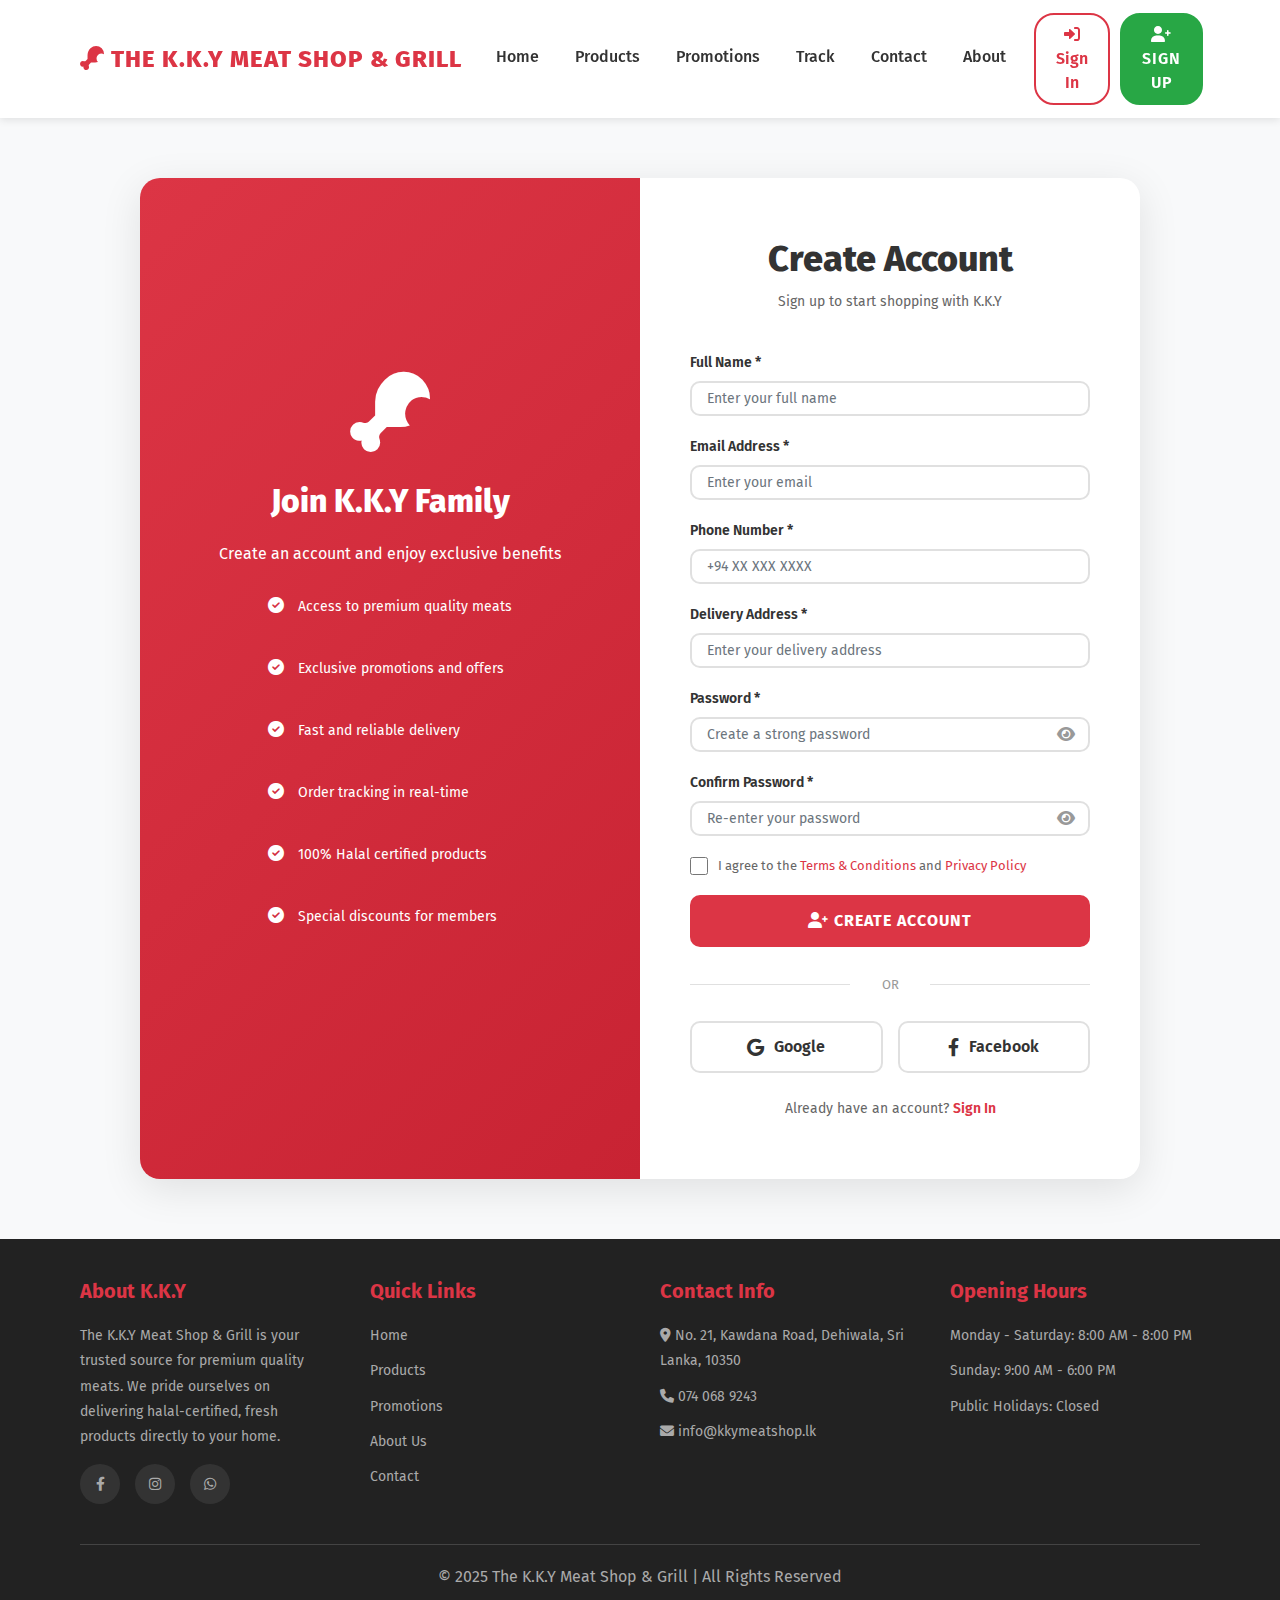
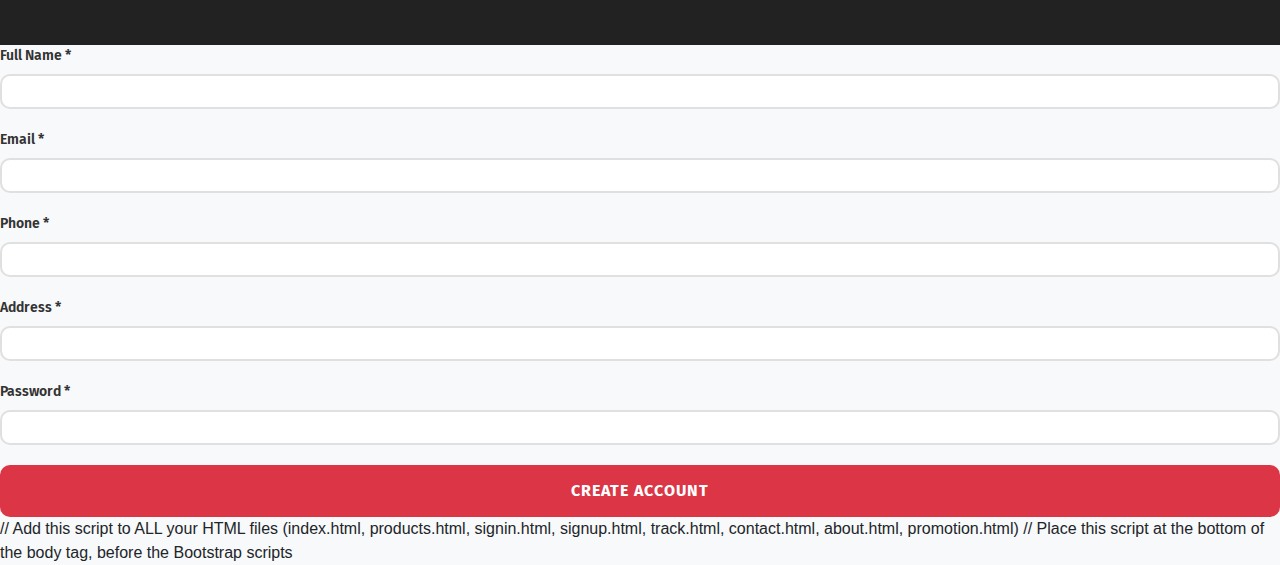
<file: signup.html>
<!DOCTYPE html>
<html lang="en">
<head>
    <meta charset="UTF-8">
    <meta name="viewport" content="width=device-width, initial-scale=1.0">
    <title>Sign Up - K.K.Y MEAT SHOP & GRILL</title>
    <link rel="icon" type="image/x-icon" href="KKY LOGO.ico">
    <link rel="stylesheet" href="https://cdn.jsdelivr.net/npm/bootstrap@4.4.1/dist/css/bootstrap.min.css">
    <link rel="stylesheet" href="https://cdnjs.cloudflare.com/ajax/libs/font-awesome/6.0.0/css/all.min.css">
    <style>
        @import url('https://fonts.googleapis.com/css2?family=Fira+Sans:wght@300;400;600;700;800&display=swap');

        * {
            margin: 0;
            padding: 0;
            box-sizing: border-box;
            font-family: "Fira Sans", sans-serif;
        }

        body {
            background: #f8f9fa;
            min-height: 100vh;
        }

        /* Navbar */
        #navbar {
            position: sticky;
            top: 0;
            left: 0;
            z-index: 1000;
            padding: 0.8rem 5rem;
            box-shadow: 0 2px 8px rgba(0,0,0,0.1);
            background: white;
        }

        .navbar .navbar-brand {
            font-size: 24px;
            font-weight: 800;
            color: #dc3545 !important;
            letter-spacing: 1px;
        }

        #navbarSupportedContent a {
            color: #333;
            font-weight: 500;
            margin: 0 10px;
            border-bottom: 3px solid transparent;
            transition: all 0.3s;
        }

        #navbarSupportedContent a:hover {
            border-bottom: 3px solid #dc3545;
            color: #dc3545;
        }

        #navbarSupportedContent .btn {
            background: #dc3545;
            color: white;
            border: none;
            padding: 8px 20px;
            border-radius: 20px;
            font-weight: 550;
            transition: all 0.3s;
            margin-left: 10px;
        }

        #navbarSupportedContent .btn:hover {
            background: #c82333;
            transform: translateY(-2px);
            box-shadow: 0 5px 15px rgba(220, 53, 69, 0.3);
        }

        #navbarSupportedContent .btn-signin {
            background: white;
            color: #dc3545;
            border: 2px solid #dc3545;
        }

        #navbarSupportedContent .btn-signin:hover {
            background: #dc3545;
            color: white;
        }

        /* Main Content */
        .signup-section {
            padding: 60px 5rem;
            min-height: calc(100vh - 200px);
            display: flex;
            justify-content: center;
            align-items: center;
        }

        .signup-container {
            background: white;
            border-radius: 20px;
            box-shadow: 0 10px 40px rgba(0,0,0,0.1);
            overflow: hidden;
            width: 100%;
            max-width: 1000px;
            display: grid;
            grid-template-columns: 1fr 1fr;
        }

        .signup-left {
            background: linear-gradient(135deg, #dc3545 0%, #c82333 100%);
            padding: 60px 40px;
            color: white;
            display: flex;
            flex-direction: column;
            justify-content: center;
            align-items: center;
            text-align: center;
        }

        .signup-left i {
            font-size: 80px;
            margin-bottom: 30px;
        }

        .signup-left h2 {
            font-size: 32px;
            font-weight: 800;
            margin-bottom: 20px;
        }

        .signup-left p {
            font-size: 16px;
            line-height: 1.6;
            margin-bottom: 30px;
        }

        .signup-left ul {
            text-align: left;
            list-style: none;
            padding: 0;
        }

        .signup-left ul li {
            margin-bottom: 15px;
            font-size: 14px;
        }

        .signup-left ul li i {
            font-size: 16px;
            margin-right: 10px;
        }

        .signup-right {
            padding: 60px 50px;
        }

        .form-header {
            text-align: center;
            margin-bottom: 40px;
        }

        .form-header h1 {
            font-size: 36px;
            font-weight: 800;
            color: #333;
            margin-bottom: 10px;
        }

        .form-header p {
            color: #666;
            font-size: 14px;
        }

        .form-group {
            margin-bottom: 20px;
        }

        .form-group label {
            font-weight: 600;
            color: #333;
            margin-bottom: 8px;
            display: block;
            font-size: 14px;
        }

        .form-control {
            width: 100%;
            padding: 12px 15px;
            border: 2px solid #e0e0e0;
            border-radius: 10px;
            font-size: 14px;
            transition: all 0.3s;
        }

        .form-control:focus {
            outline: none;
            border-color: #dc3545;
            box-shadow: 0 0 0 3px rgba(220, 53, 69, 0.1);
        }

        .password-field {
            position: relative;
        }

        .password-toggle {
            position: absolute;
            right: 15px;
            top: 50%;
            transform: translateY(-50%);
            cursor: pointer;
            color: #999;
        }

        .checkbox-group {
            display: flex;
            align-items: center;
            margin-bottom: 20px;
        }

        .checkbox-group input[type="checkbox"] {
            width: 18px;
            height: 18px;
            margin-right: 10px;
            cursor: pointer;
        }

        .checkbox-group label {
            margin: 0;
            font-size: 13px;
            color: #666;
            cursor: pointer;
        }

        .checkbox-group a {
            color: #dc3545;
            text-decoration: none;
        }

        .checkbox-group a:hover {
            text-decoration: underline;
        }

        .btn-signup {
            width: 100%;
            background: #dc3545;
            color: white;
            border: none;
            padding: 14px;
            border-radius: 10px;
            font-size: 16px;
            font-weight: 700;
            cursor: pointer;
            transition: all 0.3s;
            text-transform: uppercase;
            letter-spacing: 1px;
        }

        .btn-signup:hover {
            background: #c82333;
            transform: translateY(-2px);
            box-shadow: 0 10px 30px rgba(220, 53, 69, 0.3);
        }

        .divider {
            text-align: center;
            margin: 25px 0;
            position: relative;
        }

        .divider::before {
            content: '';
            position: absolute;
            left: 0;
            top: 50%;
            width: 40%;
            height: 1px;
            background: #e0e0e0;
        }

        .divider::after {
            content: '';
            position: absolute;
            right: 0;
            top: 50%;
            width: 40%;
            height: 1px;
            background: #e0e0e0;
        }

        .divider span {
            color: #999;
            font-size: 13px;
        }

        .social-login {
            display: flex;
            gap: 15px;
            margin-bottom: 25px;
        }

        .social-btn {
            flex: 1;
            padding: 12px;
            border: 2px solid #e0e0e0;
            border-radius: 10px;
            background: white;
            cursor: pointer;
            transition: all 0.3s;
            display: flex;
            align-items: center;
            justify-content: center;
            gap: 10px;
            font-weight: 600;
            color: #333;
        }

        .social-btn:hover {
            border-color: #dc3545;
            transform: translateY(-2px);
        }

        .social-btn i {
            font-size: 18px;
        }

        .signin-link {
            text-align: center;
            margin-top: 20px;
            font-size: 14px;
            color: #666;
        }

        .signin-link a {
            color: #dc3545;
            text-decoration: none;
            font-weight: 600;
        }

        .signin-link a:hover {
            text-decoration: underline;
        }

        /* Footer */
        footer {
            background: #222;
            color: white;
            padding: 40px 5rem;
        }

        .footer-content {
            display: grid;
            grid-template-columns: repeat(auto-fit, minmax(250px, 1fr));
            gap: 40px;
            margin-bottom: 30px;
        }

        .footer-section h3 {
            font-size: 20px;
            font-weight: 700;
            margin-bottom: 20px;
            color: #dc3545;
        }

        .footer-section p, .footer-section a {
            color: #aaa;
            font-size: 14px;
            line-height: 1.8;
            text-decoration: none;
            display: block;
            margin-bottom: 10px;
        }

        .footer-section a:hover {
            color: white;
        }

        .social-icons {
            display: flex;
            gap: 15px;
            margin-top: 15px;
        }

        .social-icons a {
            width: 40px;
            height: 40px;
            background: #333;
            border-radius: 50%;
            display: flex;
            align-items: center;
            justify-content: center;
            transition: all 0.3s;
        }

        .social-icons a:hover {
            background: #dc3545;
            transform: translateY(-5px);
        }

        .footer-bottom {
            text-align: center;
            padding-top: 20px;
            border-top: 1px solid #444;
            color: #aaa;
        }

        /* Responsive */
        @media (max-width: 768px) {
            #navbar {
                padding: 0.8rem 2rem;
            }

            .signup-section {
                padding: 40px 2rem;
            }

            .signup-container {
                grid-template-columns: 1fr;
            }

            .signup-left {
                display: none;
            }

            .signup-right {
                padding: 40px 30px;
            }

            footer {
                padding: 30px 2rem;
            }
        }
    </style>
</head>
<body>
    <!-- Navbar -->
    <nav class="navbar navbar-expand-lg navbar-light" id="navbar">
        <a class="navbar-brand" href="index.html">
            <i class="fas fa-drumstick-bite"></i> THE K.K.Y MEAT SHOP & GRILL
        </a>
        <button class="navbar-toggler" type="button" data-toggle="collapse" data-target="#navbarSupportedContent">
            <span class="navbar-toggler-icon"></span>
        </button>
        
        <div class="collapse navbar-collapse" id="navbarSupportedContent">
            <ul class="navbar-nav mx-auto">
                <li class="nav-item">
                    <a class="nav-link" href="index.html">Home</a>
                </li>
                <li class="nav-item">
                    <a class="nav-link" href="products.html">Products</a>
                </li>
                <li class="nav-item">
                    <a class="nav-link" href="promotion.html">Promotions</a>
                </li>
                <li class="nav-item">
                    <a class="nav-link" href="track.html">Track</a>
                </li>
                <li class="nav-item">
                    <a class="nav-link" href="contact.html">Contact</a>
                </li>
                <li class="nav-item">
                    <a class="nav-link" href="about.html">About</a>
                </li>
            </ul>
            <button class="btn btn-signin" onclick="window.location.href='signin.html'">
                <i class="fas fa-user"></i> Sign In
            </button>
        </div>
    </nav>

    <!-- Sign Up Section -->
    <section class="signup-section">
        <div class="signup-container">
            <!-- Left Side -->
            <div class="signup-left">
                <i class="fas fa-drumstick-bite"></i>
                <h2>Join K.K.Y Family</h2>
                <p>Create an account and enjoy exclusive benefits</p>
                <ul>
                    <li><i class="fas fa-check-circle"></i> Access to premium quality meats</li>
                    <li><i class="fas fa-check-circle"></i> Exclusive promotions and offers</li>
                    <li><i class="fas fa-check-circle"></i> Fast and reliable delivery</li>
                    <li><i class="fas fa-check-circle"></i> Order tracking in real-time</li>
                    <li><i class="fas fa-check-circle"></i> 100% Halal certified products</li>
                    <li><i class="fas fa-check-circle"></i> Special discounts for members</li>
                </ul>
            </div>

            <!-- Right Side - Form -->
            <div class="signup-right">
                <div class="form-header">
                    <h1>Create Account</h1>
                    <p>Sign up to start shopping with K.K.Y</p>
                </div>

                <form id="signupForm">
                    <div class="form-group">
                        <label for="fullName">Full Name *</label>
                        <input type="text" id="fullName" class="form-control" placeholder="Enter your full name" required>
                    </div>

                    <div class="form-group">
                        <label for="email">Email Address *</label>
                        <input type="email" id="email" class="form-control" placeholder="Enter your email" required>
                    </div>

                    <div class="form-group">
                        <label for="phone">Phone Number *</label>
                        <input type="tel" id="phone" class="form-control" placeholder="+94 XX XXX XXXX" required>
                    </div>

                    <div class="form-group">
                        <label for="address">Delivery Address *</label>
                        <input type="text" id="address" class="form-control" placeholder="Enter your delivery address" required>
                    </div>

                    <div class="form-group">
                        <label for="password">Password *</label>
                        <div class="password-field">
                            <input type="password" id="password" class="form-control" placeholder="Create a strong password" required>
                            <i class="fas fa-eye password-toggle" onclick="togglePassword('password')"></i>
                        </div>
                    </div>

                    <div class="form-group">
                        <label for="confirmPassword">Confirm Password *</label>
                        <div class="password-field">
                            <input type="password" id="confirmPassword" class="form-control" placeholder="Re-enter your password" required>
                            <i class="fas fa-eye password-toggle" onclick="togglePassword('confirmPassword')"></i>
                        </div>
                    </div>

                    <div class="checkbox-group">
                        <input type="checkbox" id="terms" required>
                        <label for="terms">I agree to the <a href="#">Terms & Conditions</a> and <a href="#">Privacy Policy</a></label>
                    </div>

                    <button type="submit" class="btn-signup">
                        <i class="fas fa-user-plus"></i> Create Account
                    </button>
                </form>

                <div class="divider">
                    <span>OR</span>
                </div>

                <div class="social-login">
                    <button class="social-btn" onclick="socialLogin('google')">
                        <i class="fab fa-google"></i> Google
                    </button>
                    <button class="social-btn" onclick="socialLogin('facebook')">
                        <i class="fab fa-facebook-f"></i> Facebook
                    </button>
                </div>

                <div class="signin-link">
                    Already have an account? <a href="signin.html">Sign In</a>
                </div>
            </div>
        </div>
    </section>

    <!-- Footer -->
    <footer>
        <div class="footer-content">
            <div class="footer-section">
                <h3>About K.K.Y</h3>
                <p>The K.K.Y Meat Shop & Grill is your trusted source for premium quality meats. We pride ourselves on delivering halal-certified, fresh products directly to your home.</p>
                <div class="social-icons">
                    <a href="https://web.facebook.com/profile.php?id=61571470631955"><i class="fab fa-facebook-f"></i></a>
                    <a href="https://www.instagram.com/thekkymeatshopngrill/"><i class="fab fa-instagram"></i></a>
                    <a href="#"><i class="fab fa-whatsapp"></i></a>
                </div>
            </div>
            <div class="footer-section">
                <h3>Quick Links</h3>
                <a href="index.html">Home</a>
                <a href="products.html">Products</a>
                <a href="promotion.html">Promotions</a>
                <a href="about.html">About Us</a>
                <a href="contact.html">Contact</a>
            </div>
            <div class="footer-section">
                <h3>Contact Info</h3>
                <p><i class="fas fa-map-marker-alt"></i> No. 21, Kawdana Road, Dehiwala, Sri Lanka, 10350</p>
                <p><i class="fas fa-phone"></i> 074 068 9243</p>
                <p><i class="fas fa-envelope"></i> info@kkymeatshop.lk</p>
            </div>
            <div class="footer-section">
                <h3>Opening Hours</h3>
                <p>Monday - Saturday: 8:00 AM - 8:00 PM</p>
                <p>Sunday: 9:00 AM - 6:00 PM</p>
                <p>Public Holidays: Closed</p>
            </div>
        </div>
        <div class="footer-bottom">
            <p>&copy; 2025 The K.K.Y Meat Shop & Grill | All Rights Reserved</p>
        </div>
    </footer>

    <script>
        // Toggle password visibility
        function togglePassword(fieldId) {
            const field = document.getElementById(fieldId);
            const icon = field.nextElementSibling;
            
            if (field.type === 'password') {
                field.type = 'text';
                icon.classList.remove('fa-eye');
                icon.classList.add('fa-eye-slash');
            } else {
                field.type = 'password';
                icon.classList.remove('fa-eye-slash');
                icon.classList.add('fa-eye');
            }
        }

        // Form submission
        document.getElementById('signupForm').addEventListener('submit', function(e) {
            e.preventDefault();
            
            const fullName = document.getElementById('fullName').value;
            const email = document.getElementById('email').value;
            const phone = document.getElementById('phone').value;
            const address = document.getElementById('address').value;
            const password = document.getElementById('password').value;
            const confirmPassword = document.getElementById('confirmPassword').value;
            const terms = document.getElementById('terms').checked;

            // Validate passwords match
            if (password !== confirmPassword) {
                alert('Passwords do not match!');
                return;
            }

            // Validate password strength
            if (password.length < 8) {
                alert('Password must be at least 8 characters long!');
                return;
            }

            // Check terms agreement
            if (!terms) {
                alert('Please agree to Terms & Conditions!');
                return;
            }

            // Create user data object
            const userData = {
                fullName: fullName,
                email: email,
                phone: phone,
                address: address,
                password: password
            };

            // In real application, send to backend
            console.log('Sign Up Data:', userData);
            
            alert('Account created successfully! Please sign in.');
            window.location.href = 'signin.html';
        });

        // Social login
        function socialLogin(platform) {
            alert(`${platform.charAt(0).toUpperCase() + platform.slice(1)} login will be implemented here`);
        }
    </script>

    <script src="https://code.jquery.com/jquery-3.4.1.slim.min.js"></script>
    <script src="https://cdn.jsdelivr.net/npm/popper.js@1.16.0/dist/umd/popper.min.js"></script>
    <script src="https://cdn.jsdelivr.net/npm/bootstrap@4.4.1/dist/js/bootstrap.min.js"></script>

    <form id="signupForm" method="POST" action="signup.php">
    <div class="form-group">
        <label for="fullName">Full Name *</label>
        <input type="text" name="fullName" id="fullName" class="form-control" required>
    </div>

    <div class="form-group">
        <label for="email">Email *</label>
        <input type="email" name="email" id="email" class="form-control" required>
    </div>

    <div class="form-group">
        <label for="phone">Phone *</label>
        <input type="tel" name="phone" id="phone" class="form-control" required>
    </div>

    <div class="form-group">
        <label for="address">Address *</label>
        <input type="text" name="address" id="address" class="form-control" required>
    </div>

    <div class="form-group">
        <label for="password">Password *</label>
        <input type="password" name="password" id="password" class="form-control" required>
    </div>

    <button type="submit" class="btn-signup">Create Account</button>
</form>

</body>
</html>// Add this script to ALL your HTML files (index.html, products.html, signin.html, signup.html, track.html, contact.html, about.html, promotion.html)
// Place this script at the bottom of the body tag, before the Bootstrap scripts

<script>
    // Check if user is logged in on page load
    window.addEventListener('DOMContentLoaded', function() {
        updateNavbar();
    });

    function updateNavbar() {
        const isLoggedIn = localStorage.getItem('kkyUserSession') === 'true';
        const userData = JSON.parse(localStorage.getItem('kkyUser') || '{}');
        
        // Find the navbar buttons container
        const navbarButtons = document.querySelector('#navbarSupportedContent');
        
        if (!navbarButtons) return;
        
        // Remove existing auth buttons
        const existingButtons = navbarButtons.querySelectorAll('.btn-signin, .btn-signup, .btn-profile');
        existingButtons.forEach(btn => btn.remove());
        
        if (isLoggedIn && userData.fullName) {
            // User is logged in - Show Profile button
            const profileBtn = document.createElement('button');
            profileBtn.className = 'btn btn-profile';
            profileBtn.innerHTML = `<i class="fas fa-user"></i> ${userData.fullName.split(' ')[0]}`;
            profileBtn.onclick = function() {
                window.location.href = 'profile.html';
            };
            
            navbarButtons.appendChild(profileBtn);
        } else {
            // User not logged in - Show Sign In and Sign Up buttons
            const signInBtn = document.createElement('button');
            signInBtn.className = 'btn btn-signin';
            signInBtn.innerHTML = '<i class="fas fa-sign-in-alt"></i> Sign In';
            signInBtn.onclick = function() {
                window.location.href = 'signin.html';
            };
            
            const signUpBtn = document.createElement('button');
            signUpBtn.className = 'btn btn-signup';
            signUpBtn.innerHTML = '<i class="fas fa-user-plus"></i> Sign Up';
            signUpBtn.onclick = function() {
                window.location.href = 'signup.html';
            };
            
            navbarButtons.appendChild(signInBtn);
            navbarButtons.appendChild(signUpBtn);
        }
    }
</script>

<!-- Add these CSS styles to the <style> section or style.css -->
<style>
    /* Profile button style */
    #navbarSupportedContent .btn-profile {
        background: white;
        color: #dc3545;
        border: 2px solid #dc3545;
        padding: 8px 16px;
        border-radius: 15px;
        font-weight: 500;
        transition: all 0.3s;
        margin-left: 8px;
        font-size: 12px;
    }

    #navbarSupportedContent .btn-profile:hover {
        background: #dc3545;
        color: white;
        transform: translateY(-2px);
        box-shadow: 0 5px 15px rgba(220, 53, 69, 0.3);
    }
    
    #navbarSupportedContent .btn-signin {
        background: white;
        color: #dc3545;
        border: 2px solid #dc3545;
    }

    #navbarSupportedContent .btn-signin:hover {
        background: #dc3545;
        color: white;
    }

    #navbarSupportedContent .btn-signup {
        background: #28a745;
        color: white;
        border: 2px solid #28a745;
    }

    #navbarSupportedContent .btn-signup:hover {
        background: #218838;
        border: 2px solid #218838;
    }
</style>
</file>
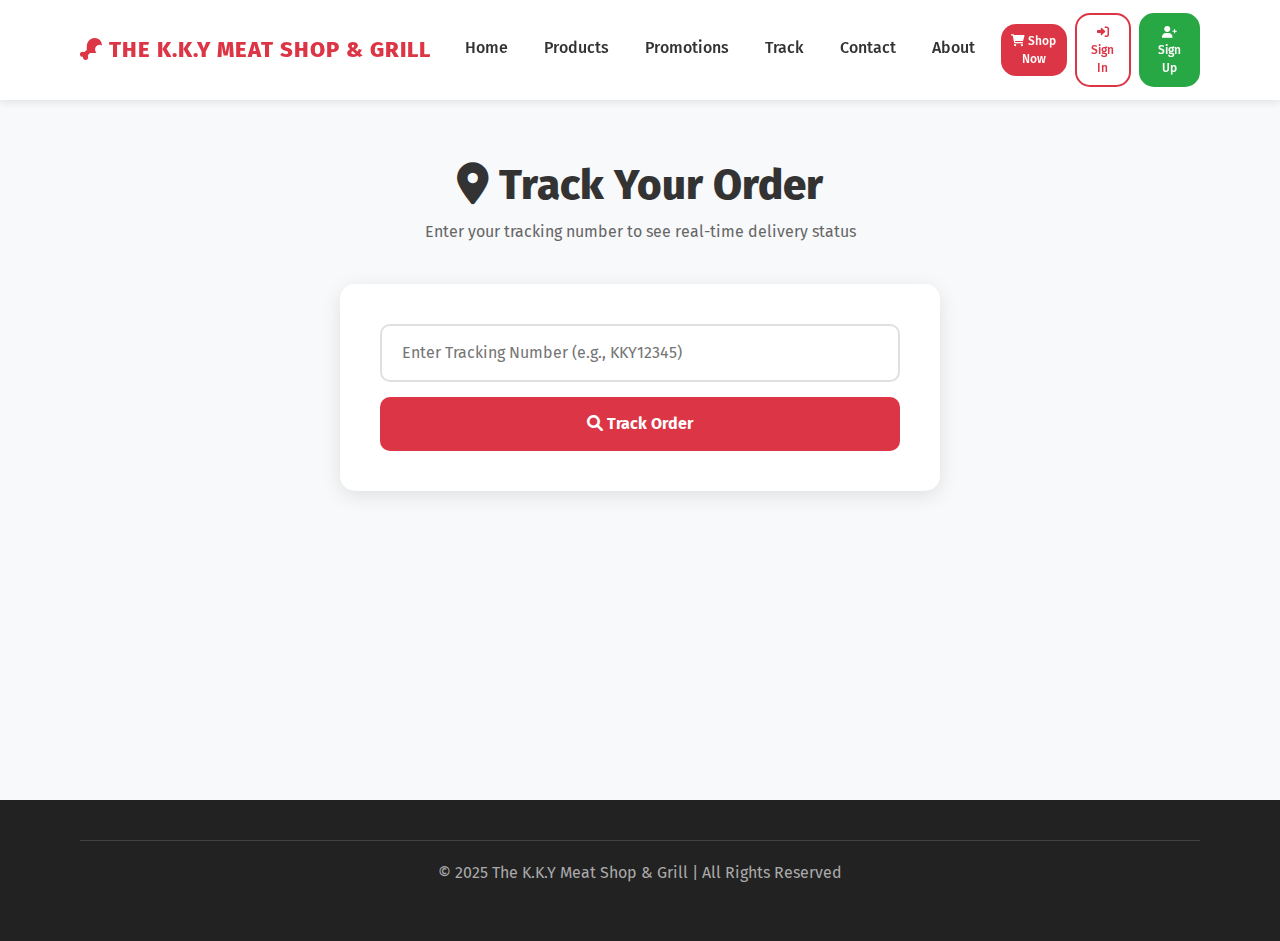
<file: track.html>
<!DOCTYPE html>
<html lang="en">
<head>
    <meta charset="UTF-8">
    <meta name="viewport" content="width=device-width, initial-scale=1.0">
    <title>Track Order - K.K.Y MEAT SHOP & GRILL</title>
    <link rel="icon" type="image/x-icon" href="KKY LOGO.ico">
    <link rel="stylesheet" href="https://cdn.jsdelivr.net/npm/bootstrap@4.4.1/dist/css/bootstrap.min.css">
    <link rel="stylesheet" href="https://cdnjs.cloudflare.com/ajax/libs/font-awesome/6.0.0/css/all.min.css">
    <style>
        @import url('https://fonts.googleapis.com/css2?family=Fira+Sans:wght@300;400;600;700;800&display=swap');

        * {
            margin: 0;
            padding: 0;
            box-sizing: border-box;
            font-family: "Fira Sans", sans-serif;
        }

        body {
            background: #f8f9fa;
        }

        #navbar {
            position: sticky;
            top: 0;
            left: 0;
            z-index: 1000;
            padding: 0.8rem 5rem;
            box-shadow: 0 2px 8px rgba(0,0,0,0.1);
            background: white;
        }

        .navbar .navbar-brand {
            font-size: 22px;
            font-weight: 800;
            color: #dc3545 !important;
            letter-spacing: 1px;
        }

        #navbarSupportedContent a {
            color: #333;
            font-weight: 500;
            margin: 0 10px;
            border-bottom: 3px solid transparent;
            transition: all 0.3s;
        }

        #navbarSupportedContent a:hover {
            border-bottom: 3px solid #dc3545;
            color: #dc3545;
        }

        #navbarSupportedContent .btn {
            background: #dc3545;
            color: white;
            border: none;
            padding: 8px 9px;
            border-radius: 15px;
            font-weight: 500;
            transition: all 0.3s;
            margin-left: 8px;
            font-size: 12px;
        }

        #navbarSupportedContent .btn:hover {
            background: #c82333;
            transform: translateY(-2px);
            box-shadow: 0 5px 15px rgba(200, 53, 69, 0.3);
        }

        #navbarSupportedContent .btn-signin {
            background: white;
            color: #dc3545;
            border: 2px solid #dc3545;
        }

        #navbarSupportedContent .btn-signin:hover {
            background: #dc3545;
            color: white;
        }

        .tracking-section {
            padding: 60px 5rem;
            min-height: calc(100vh - 200px);
        }

        .tracking-header {
            text-align: center;
            margin-bottom: 40px;
        }

        .tracking-header h1 {
            font-size: 42px;
            font-weight: 800;
            color: #333;
            margin-bottom: 10px;
        }

        .tracking-header p {
            color: #666;
            font-size: 16px;
        }

        .search-box {
            background: white;
            padding: 40px;
            border-radius: 15px;
            box-shadow: 0 5px 20px rgba(0,0,0,0.1);
            margin-bottom: 40px;
            max-width: 600px;
            margin-left: auto;
            margin-right: auto;
        }

        .search-box input {
            width: 100%;
            padding: 15px 20px;
            border: 2px solid #e0e0e0;
            border-radius: 10px;
            font-size: 16px;
            margin-bottom: 15px;
        }

        .search-box input:focus {
            outline: none;
            border-color: #dc3545;
        }

        .search-box button {
            width: 100%;
            background: #dc3545;
            color: white;
            border: none;
            padding: 15px;
            border-radius: 10px;
            font-size: 16px;
            font-weight: 700;
            cursor: pointer;
            transition: all 0.3s;
        }

        .search-box button:hover {
            background: #c82333;
            transform: translateY(-2px);
            box-shadow: 0 5px 15px rgba(220, 53, 69, 0.3);
        }

        .tracking-results {
            display: none;
            background: white;
            border-radius: 15px;
            box-shadow: 0 5px 20px rgba(0,0,0,0.1);
            overflow: hidden;
        }

        .order-info {
            padding: 30px;
            background: linear-gradient(135deg, #dc3545 0%, #c82333 100%);
            color: white;
        }

        .order-info h3 {
            font-size: 24px;
            font-weight: 700;
            margin-bottom: 20px;
        }

        .info-grid {
            display: grid;
            grid-template-columns: repeat(auto-fit, minmax(200px, 1fr));
            gap: 20px;
        }

        .info-item {
            display: flex;
            align-items: center;
            gap: 10px;
        }

        .info-item i {
            font-size: 20px;
        }

        .info-item div strong {
            display: block;
            font-size: 12px;
            opacity: 0.9;
        }

        .info-item div span {
            font-size: 16px;
            font-weight: 600;
        }

        .order-items {
            padding: 30px;
            border-bottom: 2px solid #f0f0f0;
        }

        .order-items h4 {
            font-size: 20px;
            font-weight: 700;
            margin-bottom: 20px;
            color: #333;
        }

        .item-list {
            display: flex;
            flex-direction: column;
            gap: 15px;
        }

        .item {
            display: flex;
            justify-content: space-between;
            padding: 15px;
            background: #f8f9fa;
            border-radius: 10px;
        }

        .item-name {
            font-weight: 600;
            color: #333;
        }

        .item-qty {
            color: #666;
            font-size: 14px;
        }

        .status-timeline {
            padding: 40px;
        }

        .timeline {
            position: relative;
            padding-left: 50px;
        }

        .timeline::before {
            content: '';
            position: absolute;
            left: 20px;
            top: 0;
            bottom: 0;
            width: 3px;
            background: #e0e0e0;
        }

        .timeline-item {
            position: relative;
            margin-bottom: 30px;
            padding-bottom: 30px;
        }

        .timeline-item:last-child {
            margin-bottom: 0;
            padding-bottom: 0;
        }

        .timeline-icon {
            position: absolute;
            left: -37px;
            width: 40px;
            height: 40px;
            border-radius: 50%;
            background: white;
            border: 3px solid #e0e0e0;
            display: flex;
            align-items: center;
            justify-content: center;
            color: #999;
            font-size: 18px;
        }

        .timeline-item.active .timeline-icon {
            background: #dc3545;
            border-color: #dc3545;
            color: white;
            animation: pulse 2s infinite;
        }

        .timeline-item.completed .timeline-icon {
            background: #28a745;
            border-color: #28a745;
            color: white;
        }

        @keyframes pulse {
            0%, 100% { box-shadow: 0 0 0 0 rgba(220, 53, 69, 0.7); }
            50% { box-shadow: 0 0 0 10px rgba(220, 53, 69, 0); }
        }

        .timeline-content h4 {
            font-size: 18px;
            font-weight: 700;
            color: #333;
            margin-bottom: 5px;
        }

        .timeline-content p {
            color: #666;
            font-size: 14px;
            margin-bottom: 5px;
        }

        .timeline-content .time {
            color: #999;
            font-size: 12px;
        }

        .live-map {
            padding: 40px;
            border-top: 2px solid #f0f0f0;
        }

        .live-map h3 {
            font-size: 24px;
            font-weight: 700;
            color: #333;
            margin-bottom: 20px;
            display: flex;
            align-items: center;
            gap: 10px;
        }

        .live-map h3 .live-indicator {
            width: 12px;
            height: 12px;
            background: #28a745;
            border-radius: 50%;
            animation: blink 1.5s infinite;
        }

        @keyframes blink {
            0%, 100% { opacity: 1; }
            50% { opacity: 0.3; }
        }

        .map-container {
            width: 100%;
            height: 400px;
            background: #e0e0e0;
            border-radius: 10px;
            overflow: hidden;
        }

        .driver-info {
            margin-top: 20px;
            padding: 20px;
            background: #f8f9fa;
            border-radius: 10px;
            display: flex;
            align-items: center;
            gap: 20px;
        }

        .driver-avatar {
            width: 60px;
            height: 60px;
            border-radius: 50%;
            background: #dc3545;
            display: flex;
            align-items: center;
            justify-content: center;
            color: white;
            font-size: 24px;
            font-weight: 700;
        }

        .driver-details {
            flex: 1;
        }

        .driver-details h4 {
            font-size: 18px;
            font-weight: 700;
            color: #333;
            margin-bottom: 5px;
        }

        .driver-details p {
            color: #666;
            font-size: 14px;
            margin: 0;
        }

        .contact-btn {
            background: #28a745;
            color: white;
            border: none;
            padding: 10px 20px;
            border-radius: 8px;
            cursor: pointer;
            transition: all 0.3s;
        }

        .contact-btn:hover {
            background: #218838;
        }

        footer {
            background: #222;
            color: white;
            padding: 40px 5rem;
        }

        .footer-bottom {
            text-align: center;
            padding-top: 20px;
            border-top: 1px solid #444;
            color: #aaa;
        }

        @media (max-width: 768px) {
            #navbar, .tracking-section, footer {
                padding-left: 2rem;
                padding-right: 2rem;
            }

            .tracking-header h1 {
                font-size: 32px;
            }

            .search-box {
                padding: 30px 20px;
            }

            .info-grid {
                grid-template-columns: 1fr;
            }
        }
    </style>
</head>
<body>
    <nav class="navbar navbar-expand-lg navbar-light" id="navbar">
        <a class="navbar-brand" href="index.html">
            <i class="fas fa-drumstick-bite"></i> THE K.K.Y MEAT SHOP & GRILL
        </a>
        <button class="navbar-toggler" type="button" data-toggle="collapse" data-target="#navbarSupportedContent">
            <span class="navbar-toggler-icon"></span>
        </button>
        
        <div class="collapse navbar-collapse" id="navbarSupportedContent">
            <ul class="navbar-nav mx-auto">
                <li class="nav-item">
                    <a class="nav-link" href="index.html">Home</a>
                </li>
                <li class="nav-item">
                    <a class="nav-link" href="products.html">Products</a>
                </li>
                <li class="nav-item">
                    <a class="nav-link" href="promotion.html">Promotions</a>
                </li>
                <li class="nav-item active">
                    <a class="nav-link" href="track.html">Track</a>
                </li>
                <li class="nav-item">
                    <a class="nav-link" href="contact.html">Contact</a>
                </li>
                <li class="nav-item">
                    <a class="nav-link" href="about.html">About</a>
                </li>
            </ul>
            <button class="btn btn-signin" onclick="window.location.href='signin.html'">
                <i class="fas fa-sign-in-alt"></i> Sign In
            </button>
            <button class="btn btn-cart" onclick="window.location.href='products.html'">
                <i class="fas fa-shopping-cart"></i> Shop Now
            </button>
        </div>
    </nav>

    <section class="tracking-section">
        <div class="tracking-header">
            <h1><i class="fas fa-map-marker-alt"></i> Track Your Order</h1>
            <p>Enter your tracking number to see real-time delivery status</p>
        </div>

        <div class="search-box">
            <input type="text" id="orderNumber" placeholder="Enter Tracking Number (e.g., KKY12345)" maxlength="20">
            <button onclick="trackOrder()">
                <i class="fas fa-search"></i> Track Order
            </button>
        </div>

        <div class="tracking-results" id="trackingResults">
            <div class="order-info">
                <h3><i class="fas fa-receipt"></i> Order Details</h3>
                <div class="info-grid">
                    <div class="info-item">
                        <i class="fas fa-hashtag"></i>
                        <div>
                            <strong>Tracking Number</strong>
                            <span id="displayOrderNumber">-</span>
                        </div>
                    </div>
                    <div class="info-item">
                        <i class="fas fa-calendar"></i>
                        <div>
                            <strong>Order Date</strong>
                            <span id="orderDate">-</span>
                        </div>
                    </div>
                    <div class="info-item">
                        <i class="fas fa-user"></i>
                        <div>
                            <strong>Customer Name</strong>
                            <span id="customerName">-</span>
                        </div>
                    </div>
                    <div class="info-item">
                        <i class="fas fa-money-bill"></i>
                        <div>
                            <strong>Total Amount</strong>
                            <span id="totalAmount">-</span>
                        </div>
                    </div>
                </div>
            </div>

            <div class="order-items">
                <h4><i class="fas fa-box-open"></i> Order Items</h4>
                <div class="item-list" id="itemList"></div>
            </div>

            <div class="status-timeline">
                <div class="timeline">
                    <div class="timeline-item completed">
                        <div class="timeline-icon">
                            <i class="fas fa-check"></i>
                        </div>
                        <div class="timeline-content">
                            <h4>Order Placed</h4>
                            <p>Your order has been received and confirmed</p>
                            <span class="time" id="time1">-</span>
                        </div>
                    </div>

                    <div class="timeline-item completed">
                        <div class="timeline-icon">
                            <i class="fas fa-box"></i>
                        </div>
                        <div class="timeline-content">
                            <h4>Order Preparing</h4>
                            <p>We're carefully preparing your premium meats</p>
                            <span class="time" id="time2">-</span>
                        </div>
                    </div>

                    <div class="timeline-item active">
                        <div class="timeline-icon">
                            <i class="fas fa-truck"></i>
                        </div>
                        <div class="timeline-content">
                            <h4>Out for Delivery</h4>
                            <p>Your order is on the way to your location</p>
                            <span class="time" id="time3">-</span>
                        </div>
                    </div>

                    <div class="timeline-item">
                        <div class="timeline-icon">
                            <i class="fas fa-home"></i>
                        </div>
                        <div class="timeline-content">
                            <h4>Delivered</h4>
                            <p>Your order will be delivered soon</p>
                            <span class="time">Estimated: 30-45 mins</span>
                        </div>
                    </div>
                </div>
            </div>

            <div class="live-map">
                <h3>
                    <span class="live-indicator"></span>
                    Live Driver Location
                </h3>
                <div class="map-container">
                    <iframe 
                        width="100%" 
                        height="100%" 
                        frameborder="0" 
                        style="border:0"
                        src="https://www.google.com/maps/embed?pb=!1m18!1m12!1m3!1d3961.2179166856544!2d79.86255!3d6.8648!2m3!1f0!2f0!3f0!3m2!1i1024!2i768!4f13.1!3m3!1m2!1s0x0%3A0x0!2zNsKwNTEnNTMuMyJOIDc5wrA1MSc0NS4yIkU!5e0!3m2!1sen!2slk!4v1234567890" 
                        allowfullscreen>
                    </iframe>
                </div>

                <div class="driver-info">
                    <div class="driver-avatar">
                        <i class="fas fa-user"></i>
                    </div>
                    <div class="driver-details">
                        <h4 id="driverName">Ahamed Athayi</h4>
                        <p><i class="fas fa-motorcycle"></i> Vehicle: Bike - LK ABC-1234</p>
                        <p><i class="fas fa-star"></i> Rating: 4.9/5.0 (250 deliveries)</p>
                    </div>
                    <button class="contact-btn" onclick="contactDriver()">
                        <i class="fas fa-phone"></i> Contact Driver
                    </button>
                </div>
            </div>
        </div>
    </section>

    <footer>
        <div class="footer-bottom">
            <p>&copy; 2025 The K.K.Y Meat Shop & Grill | All Rights Reserved</p>
        </div>
    </footer>

    <script>
        // Check if tracking number was passed from products page
        window.onload = function() {
            const urlParams = new URLSearchParams(window.location.search);
            const orderNum = urlParams.get('order');
            if (orderNum) {
                document.getElementById('orderNumber').value = orderNum;
                trackOrder();
            }
        };

        function trackOrder() {
            const orderNumber = document.getElementById('orderNumber').value.toUpperCase().trim();
            
            if (!orderNumber) {
                alert('Please enter a tracking number');
                return;
            }

            // Get orders from localStorage
            const orders = JSON.parse(localStorage.getItem('kkyOrders') || '[]');
            const order = orders.find(o => o.trackingNumber === orderNumber);

            if (!order) {
                alert('Order not found! Please check your tracking number.');
                return;
            }

            // Display order details
            document.getElementById('displayOrderNumber').textContent = order.trackingNumber;
            document.getElementById('orderDate').textContent = order.date;
            document.getElementById('customerName').textContent = order.customerName;
            document.getElementById('totalAmount').textContent = `LKR ${order.total.toLocaleString()}`;

            // Display order items
            const itemListHTML = order.items.map(item => `
                <div class="item">
                    <div>
                        <div class="item-name">${item.name}</div>
                        <div class="item-qty">${item.quantity}kg × LKR ${item.price.toLocaleString()}</div>
                    </div>
                    <div class="item-name">LKR ${(item.quantity * item.price).toLocaleString()}</div>
                </div>
            `).join('');
            document.getElementById('itemList').innerHTML = itemListHTML;

            // Set timeline times
            const orderDate = new Date(order.date);
            document.getElementById('time1').textContent = order.date;
            
            const time2 = new Date(orderDate.getTime() + 15 * 60000); // +15 mins
            document.getElementById('time2').textContent = time2.toLocaleString();
            
            const time3 = new Date(orderDate.getTime() + 30 * 60000); // +30 mins
            document.getElementById('time3').textContent = time3.toLocaleString() + ' (Now)';

            // Show results
            document.getElementById('trackingResults').style.display = 'block';

            // Smooth scroll
            document.getElementById('trackingResults').scrollIntoView({ 
                behavior: 'smooth', 
                block: 'start' 
            });
        }

        function contactDriver() {
            const phone = '0784237705';
            if (confirm(`Call driver?\n\nPhone: ${phone}`)) {
                window.location.href = `tel:${phone}`;
            }
        }

        // Allow Enter key
        document.getElementById('orderNumber').addEventListener('keypress', function(e) {
            if (e.key === 'Enter') {
                trackOrder();
            }
        });
    </script>

    <script src="https://code.jquery.com/jquery-3.4.1.slim.min.js"></script>
    <script src="https://cdn.jsdelivr.net/npm/popper.js@1.16.0/dist/umd/popper.min.js"></script>
    <script src="https://cdn.jsdelivr.net/npm/bootstrap@4.4.1/dist/js/bootstrap.min.js"></script>
</body>
</html>

<script>
    // Check if user is logged in on page load
    window.addEventListener('DOMContentLoaded', function() {
        updateNavbar();
    });

    function updateNavbar() {
        const isLoggedIn = localStorage.getItem('kkyUserSession') === 'true';
        const userData = JSON.parse(localStorage.getItem('kkyUser') || '{}');
        
        // Find the navbar buttons container
        const navbarButtons = document.querySelector('#navbarSupportedContent');
        
        if (!navbarButtons) return;
        
        // Remove existing auth buttons
        const existingButtons = navbarButtons.querySelectorAll('.btn-signin, .btn-signup, .btn-profile');
        existingButtons.forEach(btn => btn.remove());
        
        if (isLoggedIn && userData.fullName) {
            // User is logged in - Show Profile button
            const profileBtn = document.createElement('button');
            profileBtn.className = 'btn btn-profile';
            profileBtn.innerHTML = `<i class="fas fa-user"></i> ${userData.fullName.split(' ')[0]}`;
            profileBtn.onclick = function() {
                window.location.href = 'profile.html';
            };
            
            navbarButtons.appendChild(profileBtn);
        } else {
            // User not logged in - Show Sign In and Sign Up buttons
            const signInBtn = document.createElement('button');
            signInBtn.className = 'btn btn-signin';
            signInBtn.innerHTML = '<i class="fas fa-sign-in-alt"></i> Sign In';
            signInBtn.onclick = function() {
                window.location.href = 'signin.html';
            };
            
            const signUpBtn = document.createElement('button');
            signUpBtn.className = 'btn btn-signup';
            signUpBtn.innerHTML = '<i class="fas fa-user-plus"></i> Sign Up';
            signUpBtn.onclick = function() {
                window.location.href = 'signup.html';
            };
            
            navbarButtons.appendChild(signInBtn);
            navbarButtons.appendChild(signUpBtn);
        }
    }
</script>

<!-- Add these CSS styles to the <style> section or style.css -->
<style>
    /* Profile button style */
    #navbarSupportedContent .btn-profile {
        background: white;
        color: #dc3545;
        border: 2px solid #dc3545;
        padding: 8px 16px;
        border-radius: 15px;
        font-weight: 500;
        transition: all 0.3s;
        margin-left: 8px;
        font-size: 12px;
    }

    #navbarSupportedContent .btn-profile:hover {
        background: #dc3545;
        color: white;
        transform: translateY(-2px);
        box-shadow: 0 5px 15px rgba(220, 53, 69, 0.3);
    }
    
    #navbarSupportedContent .btn-signin {
        background: white;
        color: #dc3545;
        border: 2px solid #dc3545;
    }

    #navbarSupportedContent .btn-signin:hover {
        background: #dc3545;
        color: white;
    }

    #navbarSupportedContent .btn-signup {
        background: #28a745;
        color: white;
        border: 2px solid #28a745;
    }

    #navbarSupportedContent .btn-signup:hover {
        background: #218838;
        border: 2px solid #218838;
    }

</style>
</file>
<file: style.css>
@import url('https://fonts.googleapis.com/css2?family=Fira+Sans:wght@300;400;600;700;800&display=swap');

* {
    margin: 0;
    padding: 0;
    box-sizing: border-box;
    font-family: "Fira Sans", sans-serif;
}

body {
    background: #f8f9fa;
}

/* Navbar */
    #navbarSupportedContent .btn-profile {
        background: white;
        color: #dc3545;
        border: 2px solid #dc3545;
        padding: 8px 16px;
        border-radius: 15px;
        font-weight: 500;
        transition: all 0.3s;
        margin-left: 8px;
        font-size: 12px;
    }

    #navbarSupportedContent .btn-profile:hover {
        background: #dc3545;
        color: white;
        transform: translateY(-2px);
        box-shadow: 0 5px 15px rgba(220, 53, 69, 0.3);
    }
#navbar {
    position: sticky;
    top: 0;
    left: 0;
    z-index: 1000;
    padding: 0.8rem 5rem;
    box-shadow: 0 2px 8px rgba(0,0,0,0.1);
    background: white;
}

.navbar .navbar-brand {
    font-size: 22px;
    font-weight: 800;
    color: #dc3545 !important;
    letter-spacing: 1px;
}

#navbarSupportedContent a {
    color: #333;
    font-weight: 500;
    margin: 0 10px;
    border-bottom: 3px solid transparent;
    transition: all 0.3s;
}

#navbarSupportedContent a:hover {
    border-bottom: 3px solid #dc3545;
    color: #dc3545;
}

/* Navbar Buttons */
#navbarSupportedContent .btn {
    background: #dc3545;
    color: white;
    border: none;
    padding: 8px 9px;
    border-radius: 15px;
    font-weight: 500;
    transition: all 0.3s;
    margin-left: 8px;
    font-size: 12px;
}

#navbarSupportedContent .btn:hover {
    background: #c82333;
    transform: translateY(-2px);
    box-shadow: 0 5px 15px rgba(200, 53, 69, 0.3);
}

/* Sign In Button - Outline Style */
#navbarSupportedContent .btn-signin {
    background: white;
    color: #dc3545;
    border: 2px solid #dc3545;
}

#navbarSupportedContent .btn-signin:hover {
    background: #dc3545;
    color: white;
    border: 2px solid #dc3545;
}

/* Sign Up Button - Filled Style */
#navbarSupportedContent .btn-signup {
    background: #28a745;
    color: white;
    border: 2px solid #28a745;
}

#navbarSupportedContent .btn-signup:hover {
    background: #218838;
    border: 2px solid #218838;
    box-shadow: 0 5px 15px rgba(40, 167, 69, 0.3);
}

/* Cart Button - Red Style */
#navbarSupportedContent .btn-cart {
    background: #dc3545;
    color: white;
    border: none;
}

#navbarSupportedContent .btn-cart:hover {
    background: #c82333;
    box-shadow: 0 5px 15px rgba(220, 53, 69, 0.3);
}

/* Hero Section with Slideshow */
.hero-section {
    position: relative;
    width: 100%;
    height: 600px;
    overflow: hidden;
    margin-bottom: 50px;
}

.slideshow-container {
    position: relative;
    width: 100%;
    height: 100%;
}

.slide {
    display: none;
    width: 100%;
    height: 100%;
    position: absolute;
    animation: fadeIn 1s;
}

.slide.active {
    display: block;
}

.slide img {
    width: 100%;
    height: 100%;
    object-fit: cover;
}

.hero-overlay {
    position: absolute;
    top: 0;
    left: 0;
    width: 100%;
    height: 100%;
    background: rgba(0, 0, 0, 0.4);
    display: flex;
    flex-direction: column;
    justify-content: center;
    align-items: center;
    color: white;
    z-index: 2;
}

.hero-overlay h1 {
    font-size: 56px;
    font-weight: 800;
    margin-bottom: 20px;
    text-shadow: 2px 2px 10px rgba(0,0,0,0.5);
}

.hero-overlay p {
    font-size: 24px;
    margin-bottom: 30px;
    text-shadow: 1px 1px 5px rgba(0,0,0,0.5);
}

.hero-btn {
    background: #dc3545;
    color: white;
    padding: 15px 40px;
    border: none;
    border-radius: 30px;
    font-size: 18px;
    font-weight: 600;
    cursor: pointer;
    transition: all 0.3s;
}

.hero-btn:hover {
    background: #c82333;
    transform: scale(1.05);
    box-shadow: 0 10px 30px rgba(220, 53, 69, 0.4);
}

/* Slide Navigation */
.slide-nav {
    position: absolute;
    bottom: 20px;
    left: 50%;
    transform: translateX(-50%);
    z-index: 3;
    display: flex;
    gap: 10px;
}

.dot {
    width: 12px;
    height: 12px;
    border-radius: 50%;
    background: rgba(255, 255, 255, 0.5);
    cursor: pointer;
    transition: all 0.3s;
}

.dot.active {
    background: white;
    width: 30px;
    border-radius: 6px;
}

@keyframes fadeIn {
    from { opacity: 0; }
    to { opacity: 1; }
}

/* Features Section */
.features {
    padding: 60px 5rem;
    background: white;
}

.features h2 {
    text-align: center;
    font-size: 42px;
    font-weight: 800;
    color: #333;
    margin-bottom: 50px;
}

.feature-card {
    text-align: center;
    padding: 30px;
    border-radius: 15px;
    transition: all 0.3s;
    margin-bottom: 30px;
}

.feature-card:hover {
    transform: translateY(-10px);
    box-shadow: 0 10px 30px rgba(0,0,0,0.1);
}

.feature-card i {
    font-size: 50px;
    color: #dc3545;
    margin-bottom: 20px;
}

.feature-card h3 {
    font-size: 24px;
    font-weight: 700;
    margin-bottom: 15px;
    color: #333;
}

.feature-card p {
    font-size: 16px;
    color: #666;
}

/* Product Preview */
.product-preview {
    padding: 60px 5rem;
    background: #f8f9fa;
}

.product-preview h2 {
    text-align: center;
    font-size: 42px;
    font-weight: 800;
    color: #333;
    margin-bottom: 50px;
}

.product-grid {
    display: grid;
    grid-template-columns: repeat(auto-fit, minmax(300px, 1fr));
    gap: 30px;
}

.product-card {
    background: white;
    border-radius: 15px;
    overflow: hidden;
    box-shadow: 0 5px 15px rgba(0,0,0,0.1);
    transition: all 0.3s;
}

.product-card:hover {
    transform: translateY(-10px);
    box-shadow: 0 15px 40px rgba(0,0,0,0.15);
}

.product-card img {
    width: 100%;
    height: 250px;
    object-fit: cover;
}

.product-info {
    padding: 20px;
}

.product-info h3 {
    font-size: 20px;
    font-weight: 700;
    color: #333;
    margin-bottom: 10px;
}

.product-info p {
    color: #666;
    font-size: 14px;
    margin-bottom: 15px;
}

.product-price {
    font-size: 24px;
    font-weight: 800;
    color: #dc3545;
    margin-bottom: 15px;
}

.add-to-cart {
    width: 100%;
    background: #dc3545;
    color: white;
    border: none;
    padding: 12px;
    border-radius: 8px;
    font-weight: 600;
    cursor: pointer;
    transition: all 0.3s;
}

.add-to-cart:hover {
    background: #c82333;
}

/* Footer */
footer {
    background: #222;
    color: white;
    padding: 40px 5rem;
    margin-top: 60px;
}

.footer-content {
    display: grid;
    grid-template-columns: repeat(auto-fit, minmax(250px, 1fr));
    gap: 40px;
    margin-bottom: 30px;
}

.footer-section h3 {
    font-size: 20px;
    font-weight: 700;
    margin-bottom: 20px;
    color: #dc3545;
}

.footer-section p, .footer-section a {
    color: #aaa;
    font-size: 14px;
    line-height: 1.8;
    text-decoration: none;
    display: block;
    margin-bottom: 10px;
}

.footer-section a:hover {
    color: white;
}

.social-icons {
    display: flex;
    gap: 15px;
    margin-top: 15px;
}

.social-icons a {
    width: 40px;
    height: 40px;
    background: #333;
    border-radius: 50%;
    display: flex;
    align-items: center;
    justify-content: center;
    transition: all 0.3s;
}

.social-icons a:hover {
    background: #dc3545;
    transform: translateY(-5px);
}

.footer-bottom {
    text-align: center;
    padding-top: 20px;
    border-top: 1px solid #444;
    color: #aaa;
}

/* Responsive */
@media (max-width: 768px) {
    #navbar {
        padding: 0.8rem 2rem;
    }

    .hero-overlay h1 {
        font-size: 36px;
    }

    .hero-overlay p {
        font-size: 18px;
    }

    .features, .product-preview {
        padding: 40px 2rem;
    }

    footer {
        padding: 30px 2rem;
    }

    /* Stack navbar buttons on mobile */
    #navbarSupportedContent .btn {
        margin: 5px 0;
        width: 100%;
    }
}
</file>
